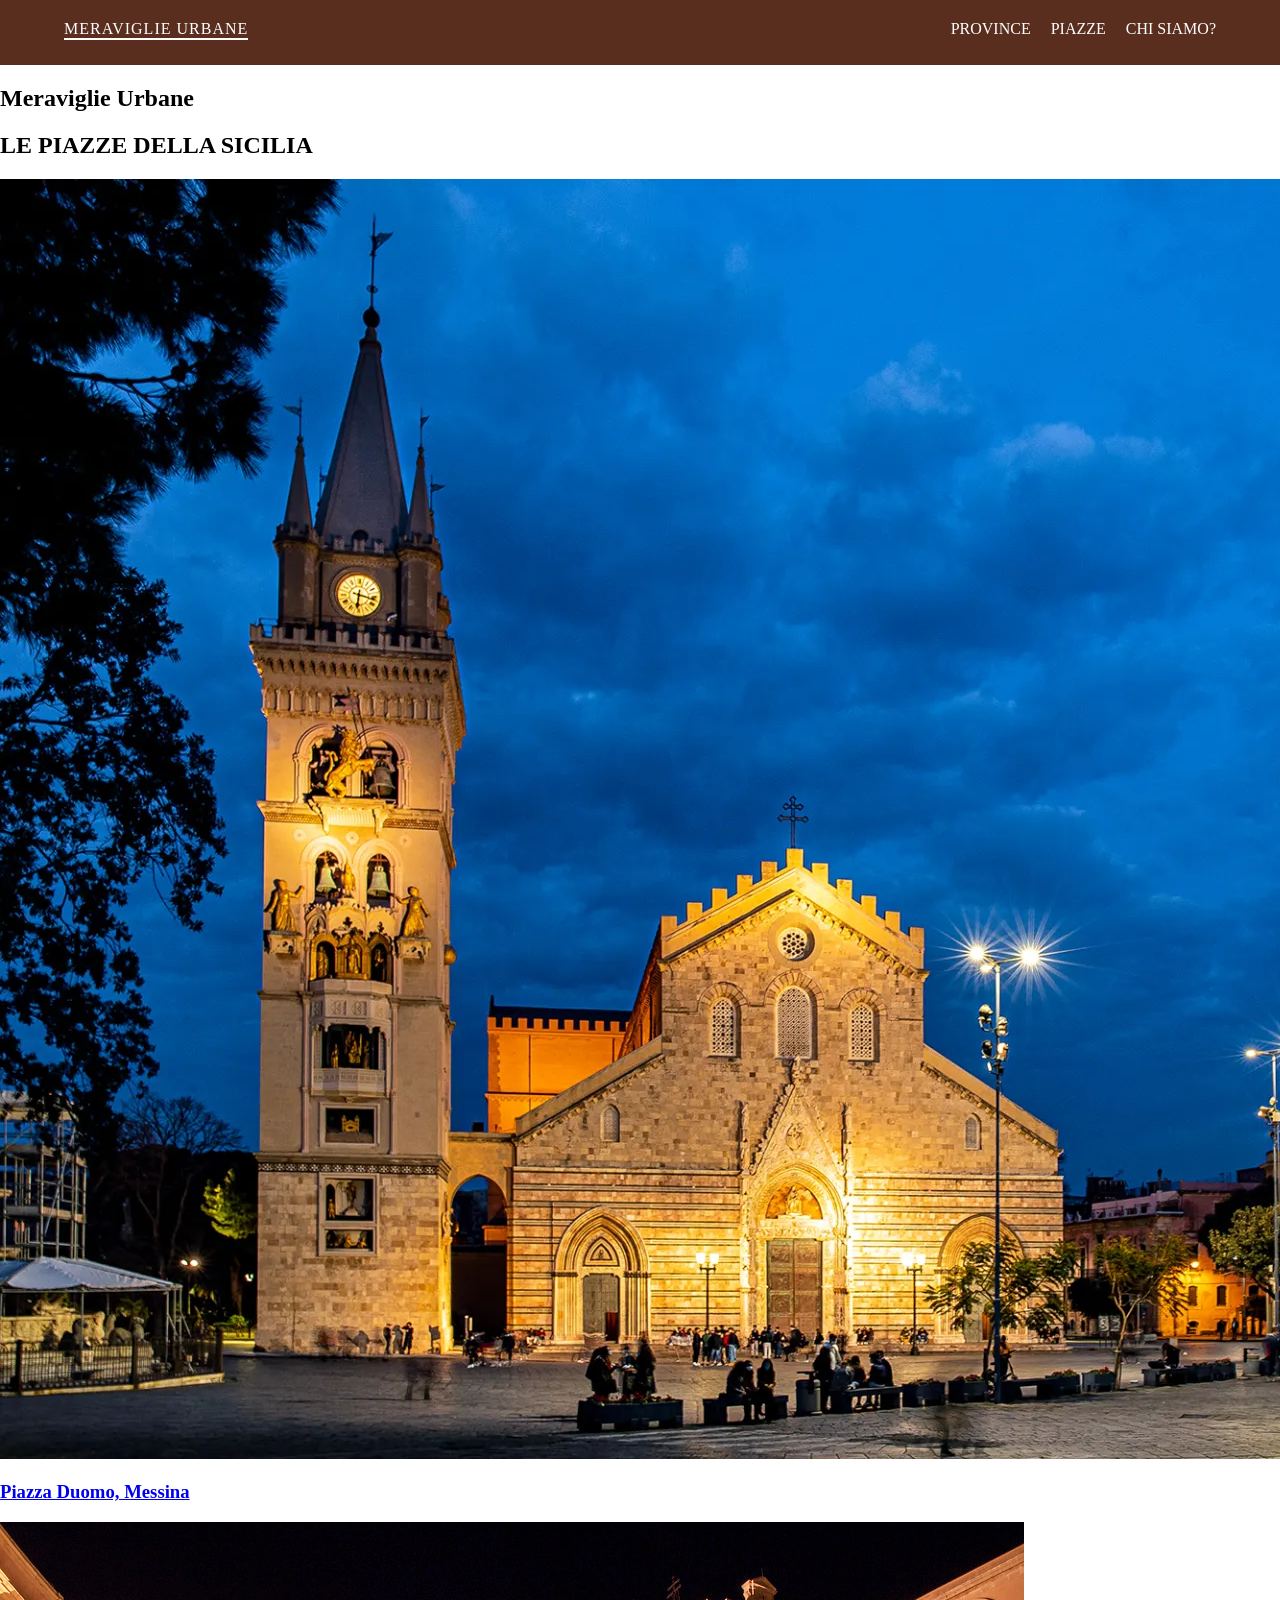
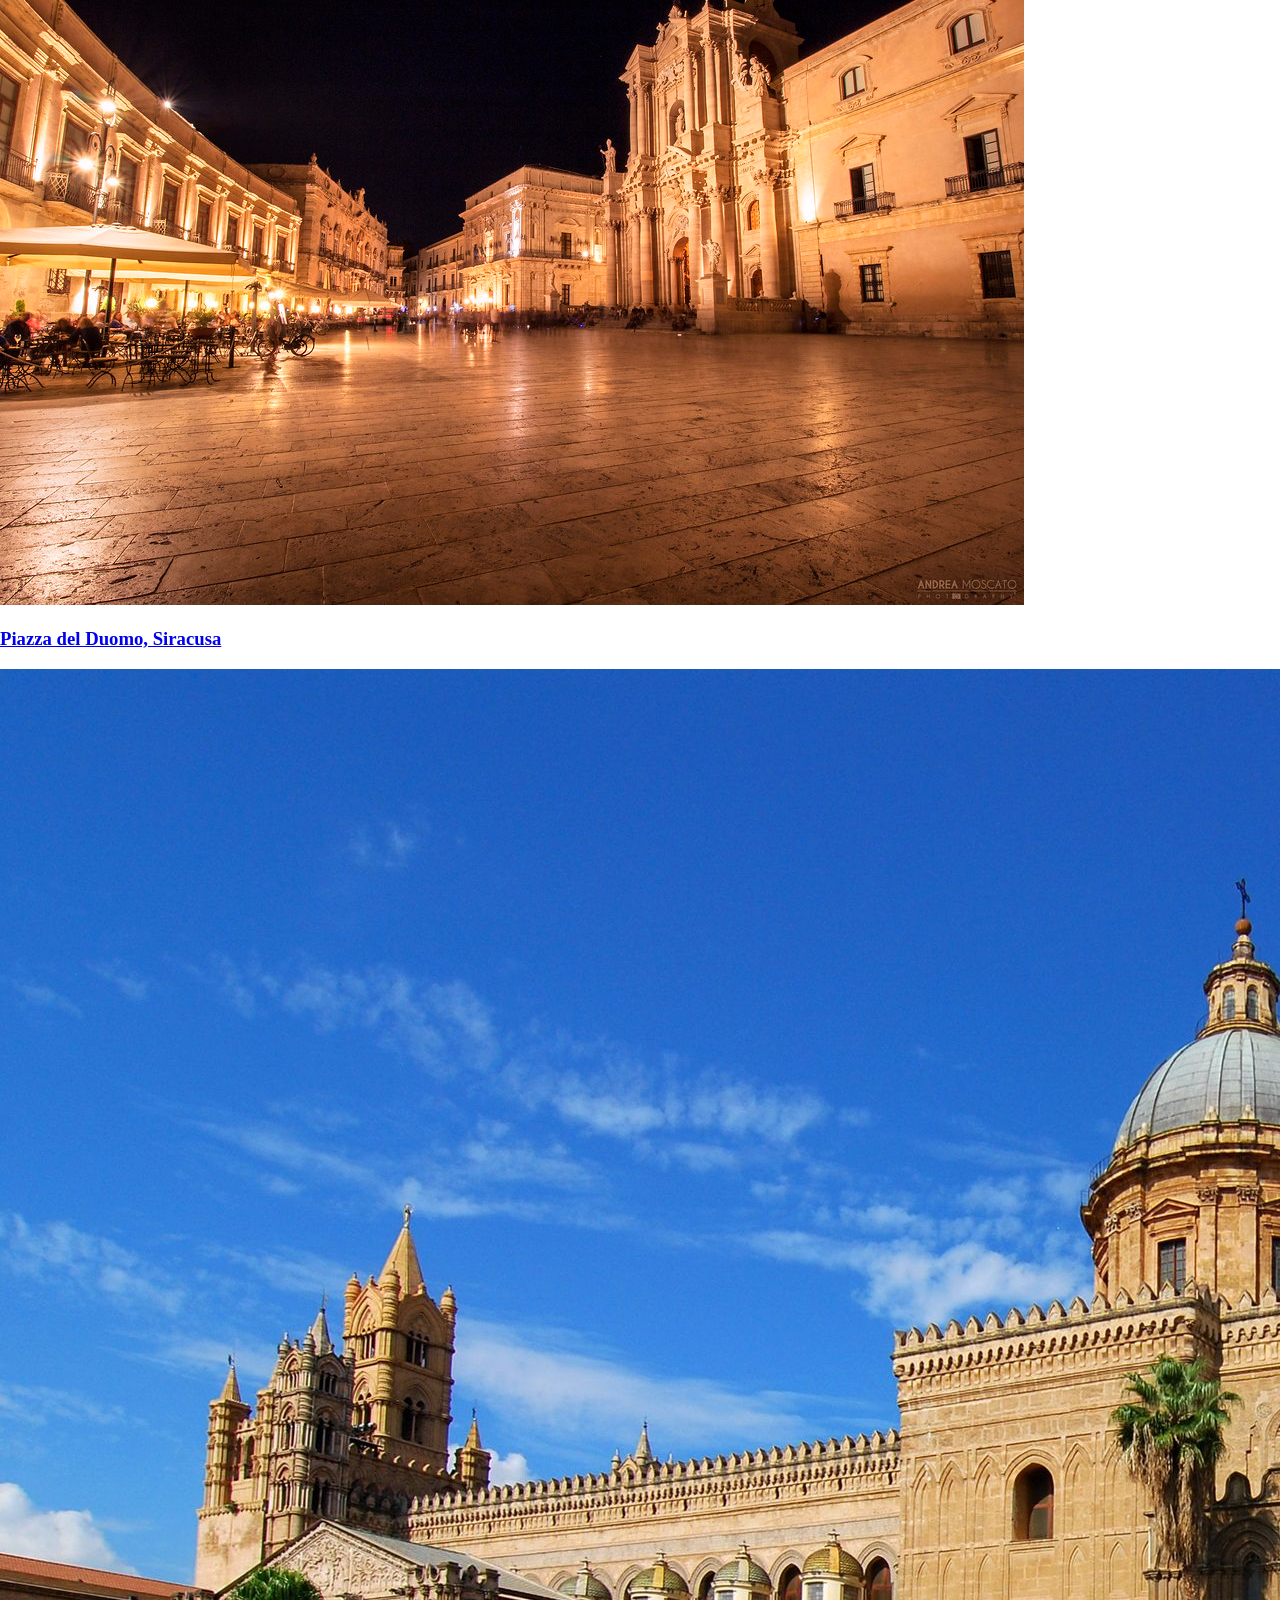
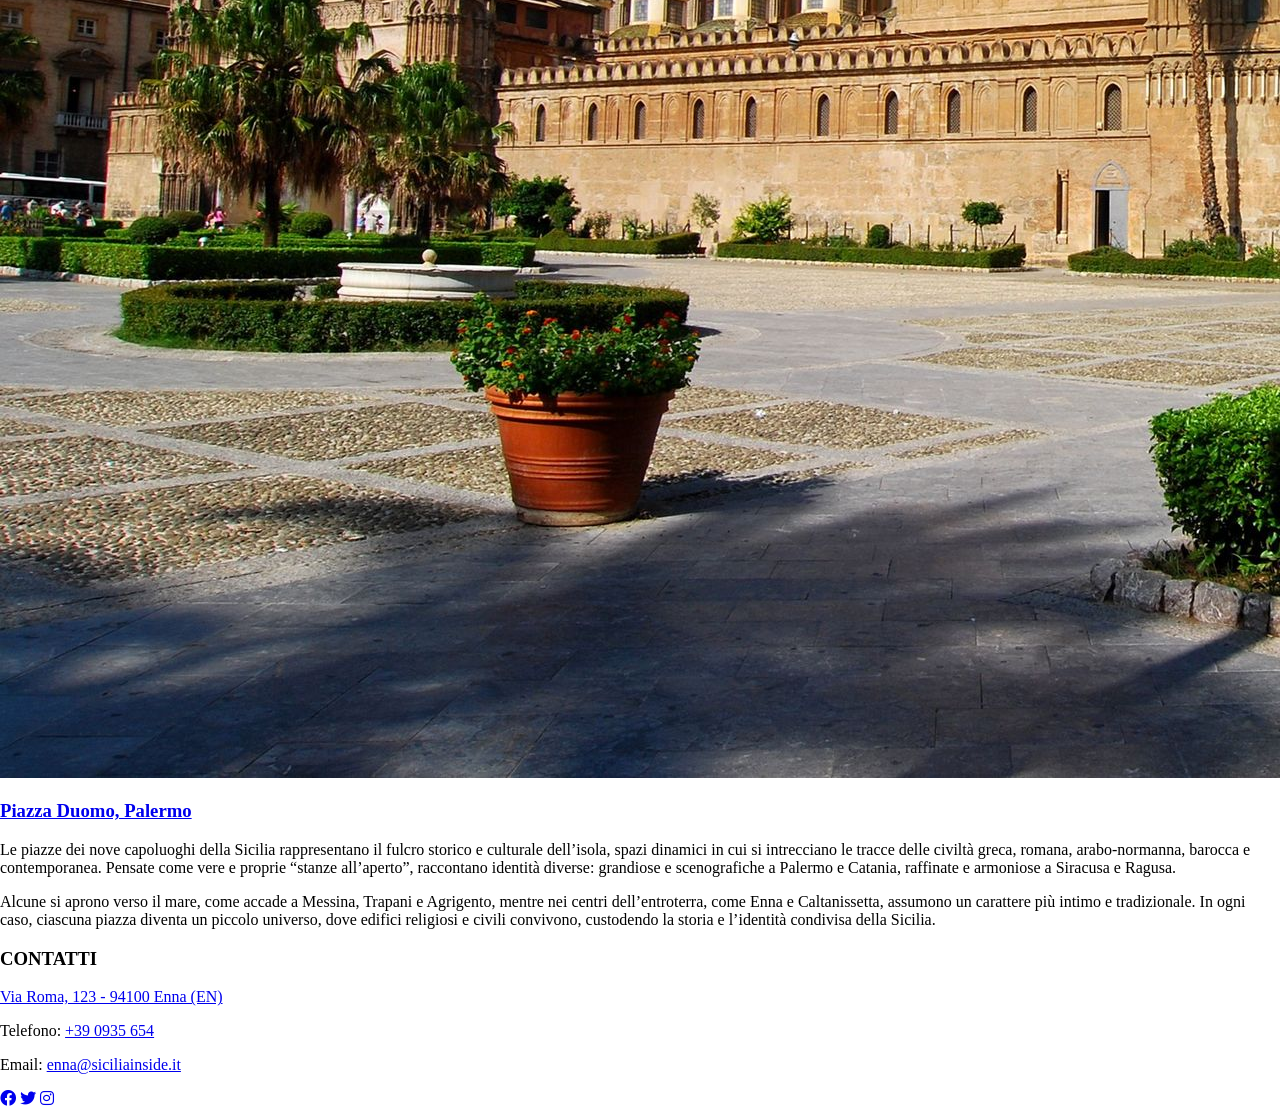
<file: index.html>
<!DOCTYPE html>
<html lang="it">
    <head>
        <meta charset="UTF-8">
        <meta name="viewport" content="width=device-width, initial-scale=1.0">
        <title>Meraviglie Urbane</title>
        <link rel="stylesheet" href="css/style.css">
        <link rel="stylesheet" href="https://nextcloud.mafeda.it/s/3HwwZEjse7Qok4P">
        <link rel="stylesheet" href="https://cdnjs.cloudflare.com/ajax/libs/font-awesome/6.0.0/css/all.min.css">
    </head>
    <Header>
        <nav>
            <ul class="nav-links" id="links-s">
                <li><a href="index.html">MERAVIGLIE URBANE</a></li>
            </ul>
            <ul class="nav-links" id="links-d">
                <li><a href="pages/province.html">PROVINCE</a></li>
                <li><a href="pages/piazze.html">PIAZZE</a></li>
                <li><a href="pages/chi siamo.html">CHI SIAMO?</a></li>
            </ul>
        </nav>

    </Header>
    <body>
        <main>
            <section class="img-main">
                <h1>Meraviglie Urbane</h1>
            </section>
            <h2 class="titolo-piazze">LE PIAZZE DELLA SICILIA</h2>
            <section class="tre-piazze">

                <div>
                    <a href="pages/messina.html">
                        <img src="images/piazza/MESSINA/hero/duomo-di-messina-1920x1280.webp" alt="Duomo di Messina">
                        <h3>Piazza Duomo, Messina</h3>
                    </a>
                </div>
                <div>
                    <a href="pages/siracusa.html">
                        <img src="images/piazza/SIRACUSA/hero/siracusa.jpg" alt="Piazza del Duomo">
                        <h3>Piazza del Duomo, Siracusa</h3>
                    </a>
                </div>
                <div>
                    <a href="pages/palermo.html">
                        <img src="images/piazza/PALERMO/hero/La-Cattedrale-di-Palermo.jpg" alt="Piazza Duomo di Palermo">
                        <h3>Piazza Duomo, Palermo</h3>
                    </a>
            </section>
            <section class="sezione-testo">
                <div class="box-testo">
                    <p>
                        Le piazze dei nove capoluoghi della Sicilia rappresentano il fulcro storico e culturale 
                        dell’isola, spazi dinamici in cui si intrecciano le tracce delle civiltà greca, romana, 
                        arabo-normanna, barocca e contemporanea. Pensate come vere e proprie “stanze all’aperto”, 
                        raccontano identità diverse: grandiose e scenografiche a Palermo e Catania, 
                        raffinate e armoniose a Siracusa e Ragusa.
                    </p>
                    <p>
                        Alcune si aprono verso il mare, come accade a Messina, Trapani e Agrigento, mentre nei
                        centri dell’entroterra, come Enna e Caltanissetta, assumono un carattere più intimo e
                        tradizionale. In ogni caso, ciascuna piazza diventa un piccolo universo, dove edifici religiosi
                        e civili convivono, custodendo la storia e l’identità condivisa della Sicilia.
                    </p>
                </div>
            </section>
            
        </main>
        <script>
            document.querySelectorAll('.nav-links a').forEach(link => {
            if (link.href === window.location.href) {
            link.classList.add('active');}});
        </script>
    </body>
    <footer>
       <div class="footer-container">
        <div class="footer-contatti">
            <h3>CONTATTI</h3>
            <p>
                <a href="https://www.google.it/maps/..." target="_blank">
                    Via Roma, 123 - 94100 Enna (EN)
                </a>
            </p>
            <p>
                Telefono: <a href="tel:+390935654"> +39 0935 654</a>
            </p>
            <p>
                Email: <a href="mailto:enna@siciliainside.it">enna@siciliainside.it</a>
            </p>
        </div>

        <div class="footer-social">
            <a href="#"><i class="fa-brands fa-facebook"></i></a>
            <a href="#"><i class="fa-brands fa-twitter"></i></a>
            <a href="#"><i class="fa-brands fa-instagram"></i></a>
        </div>
       </div>
    </footer>
</html>
</file>
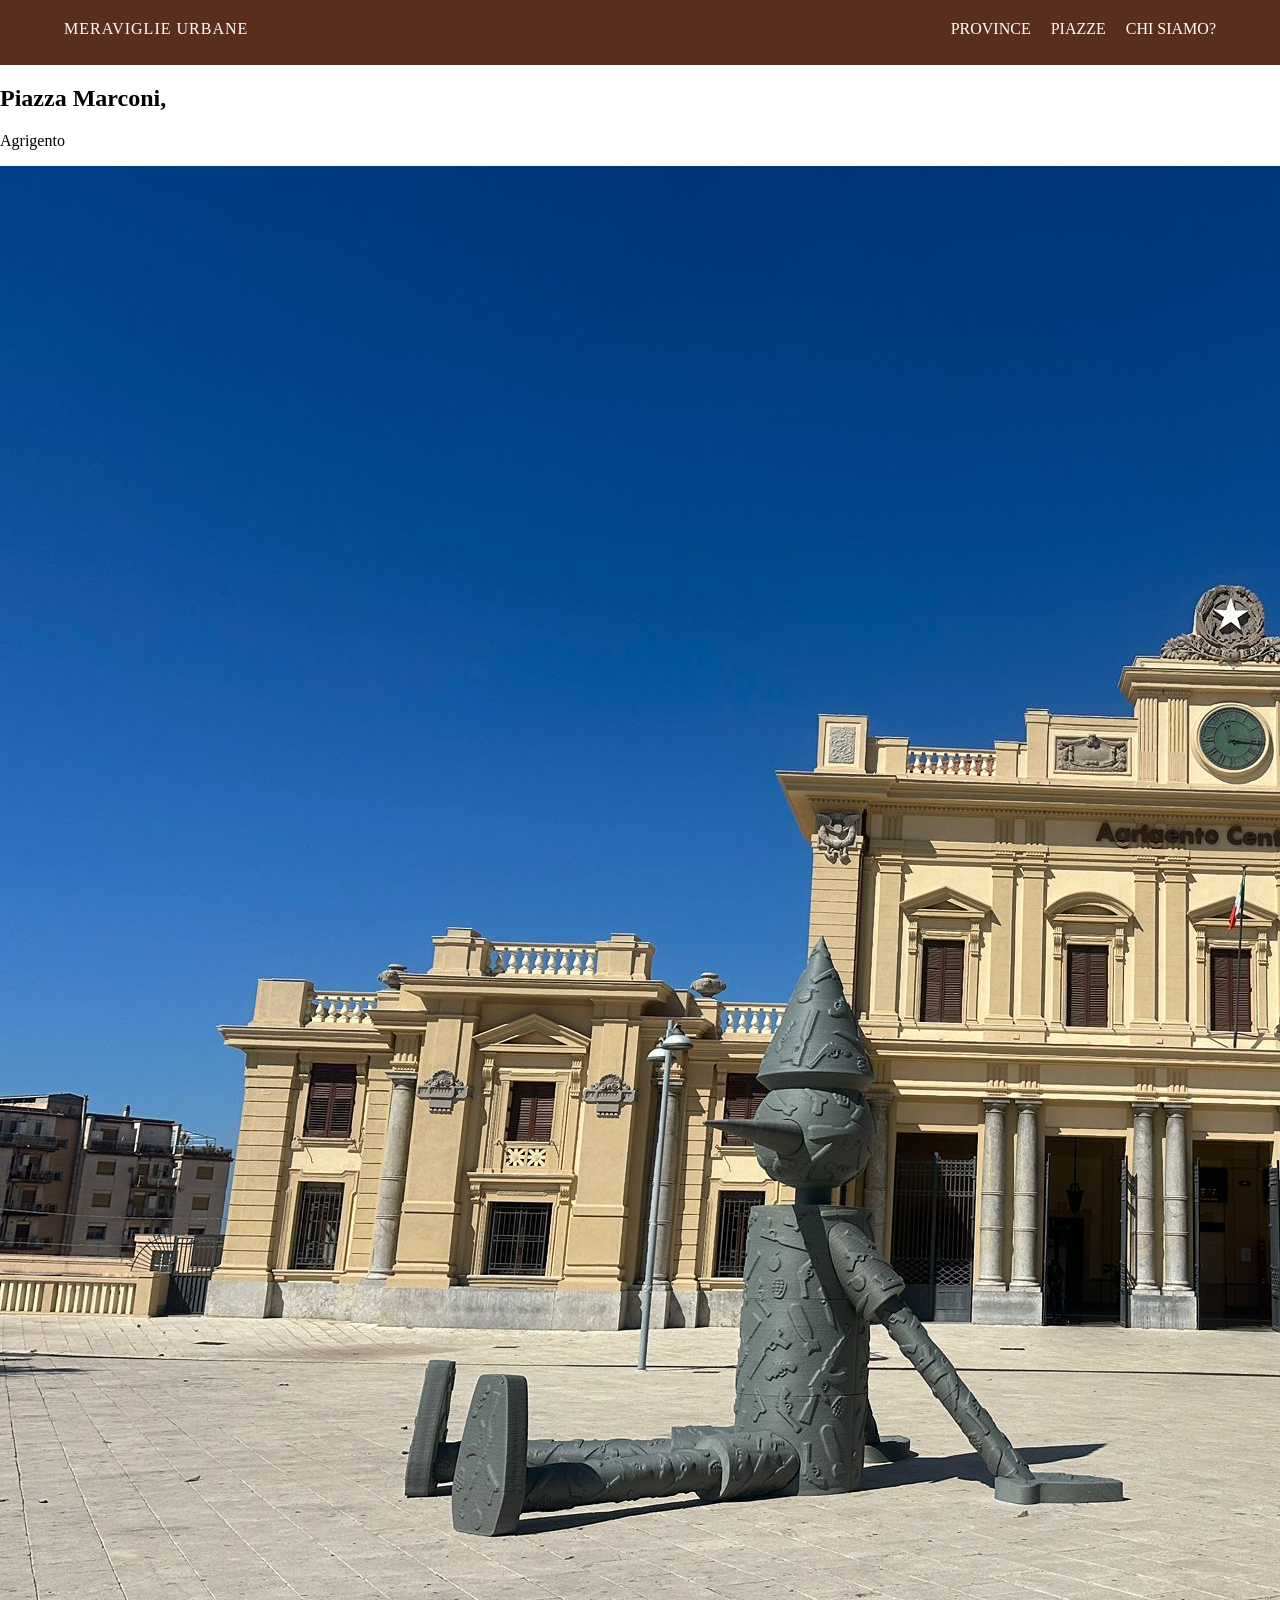
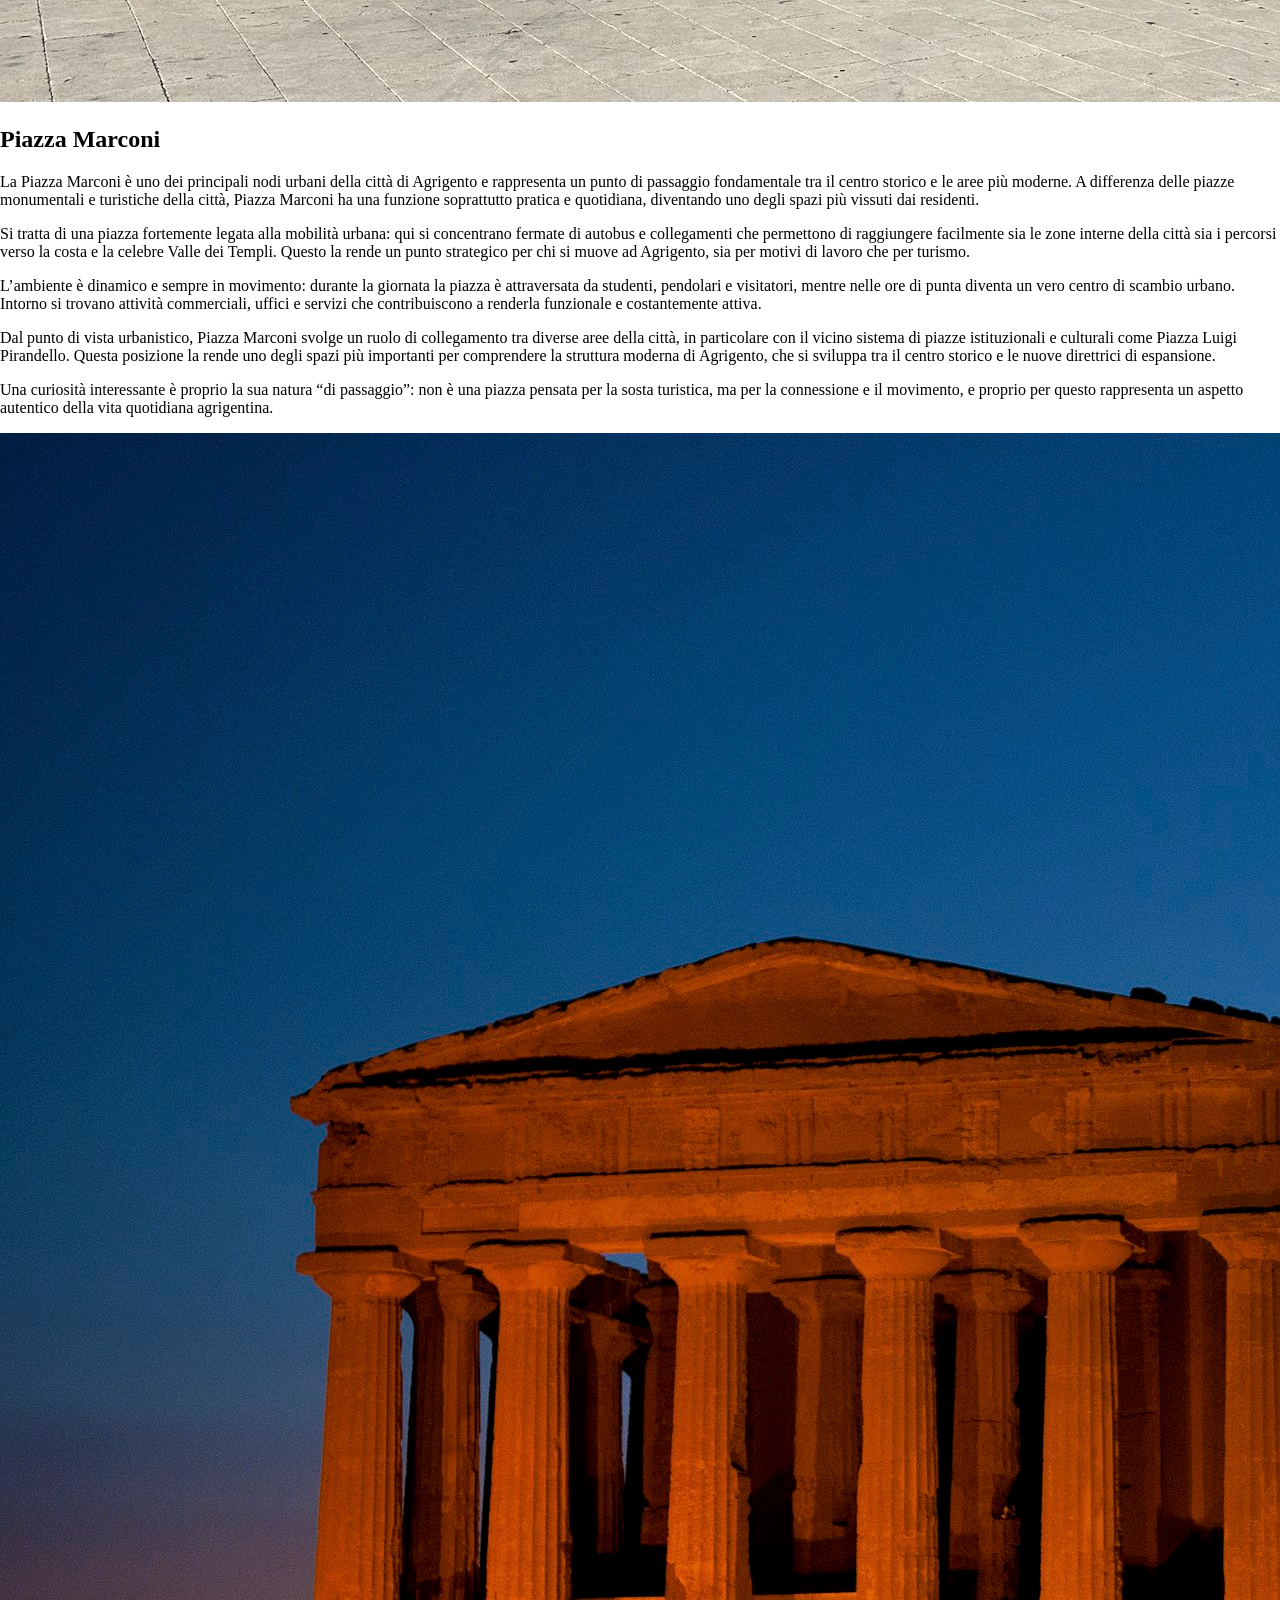
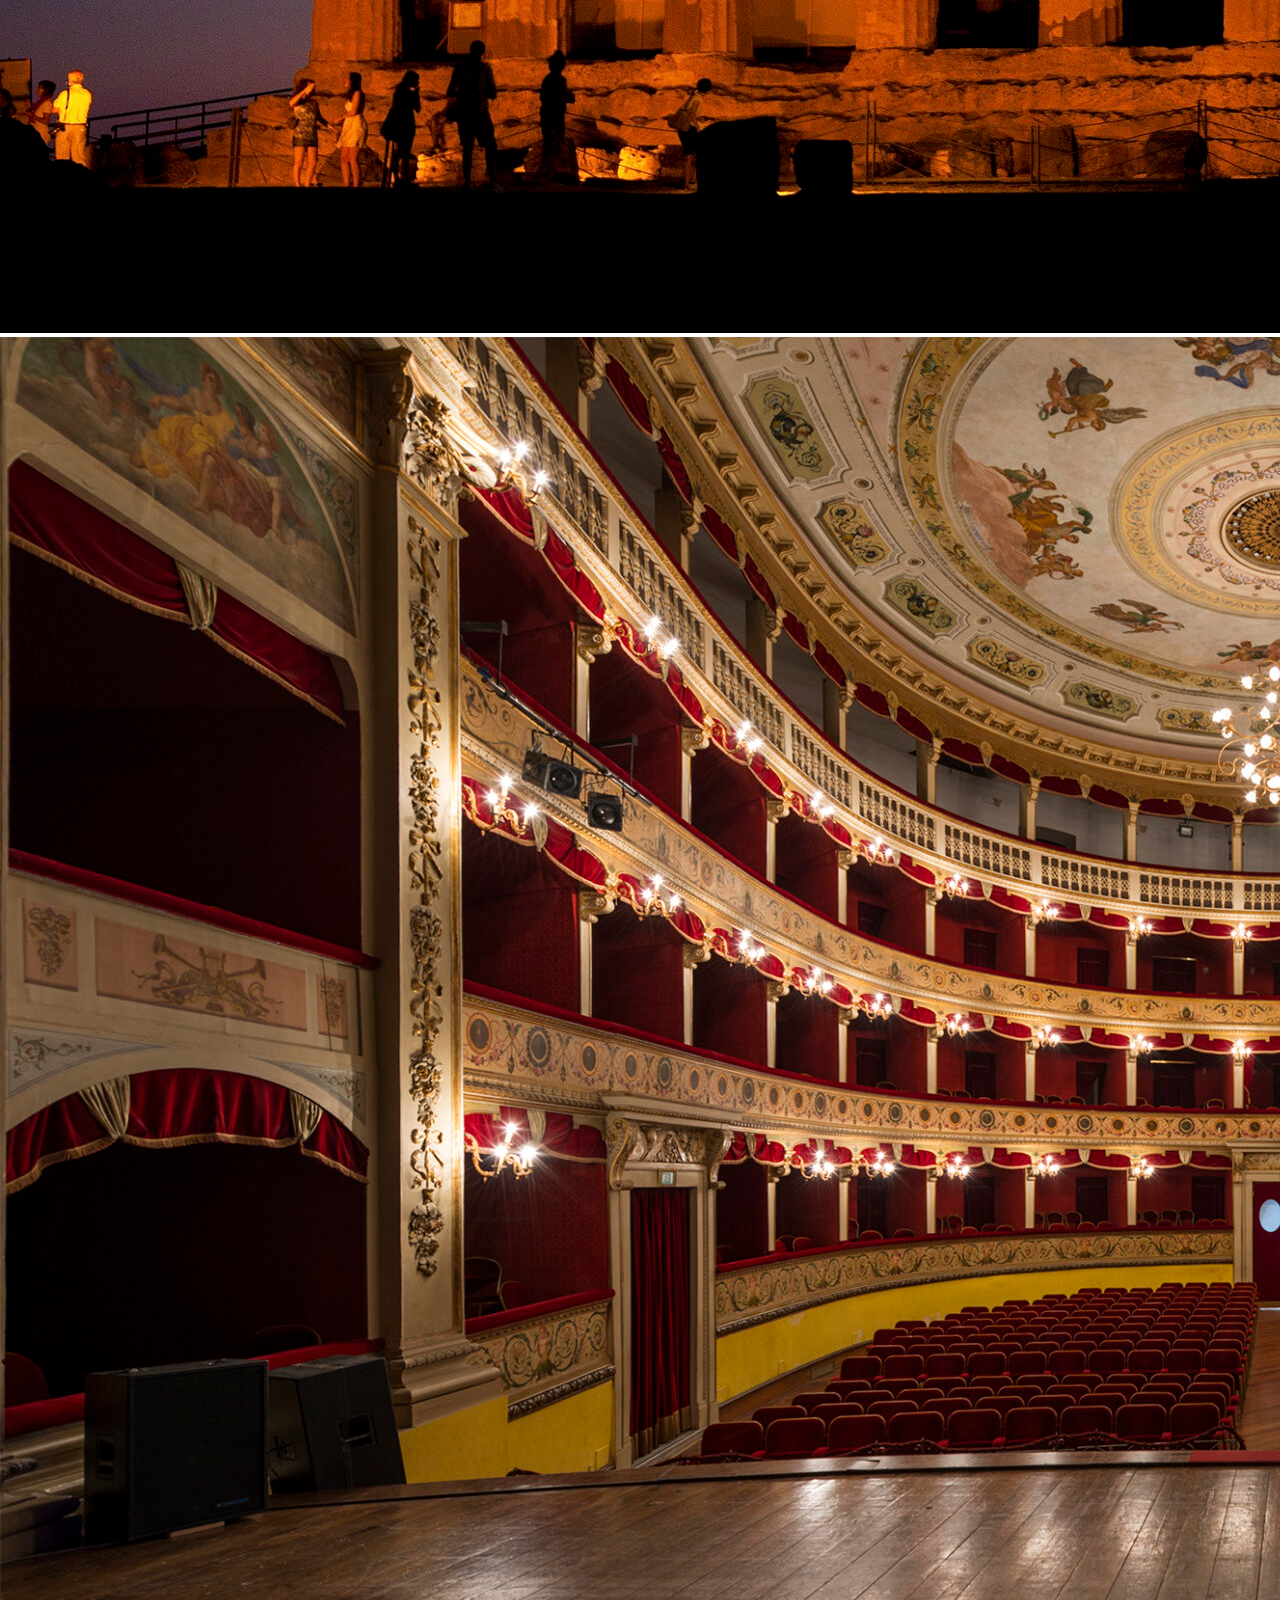
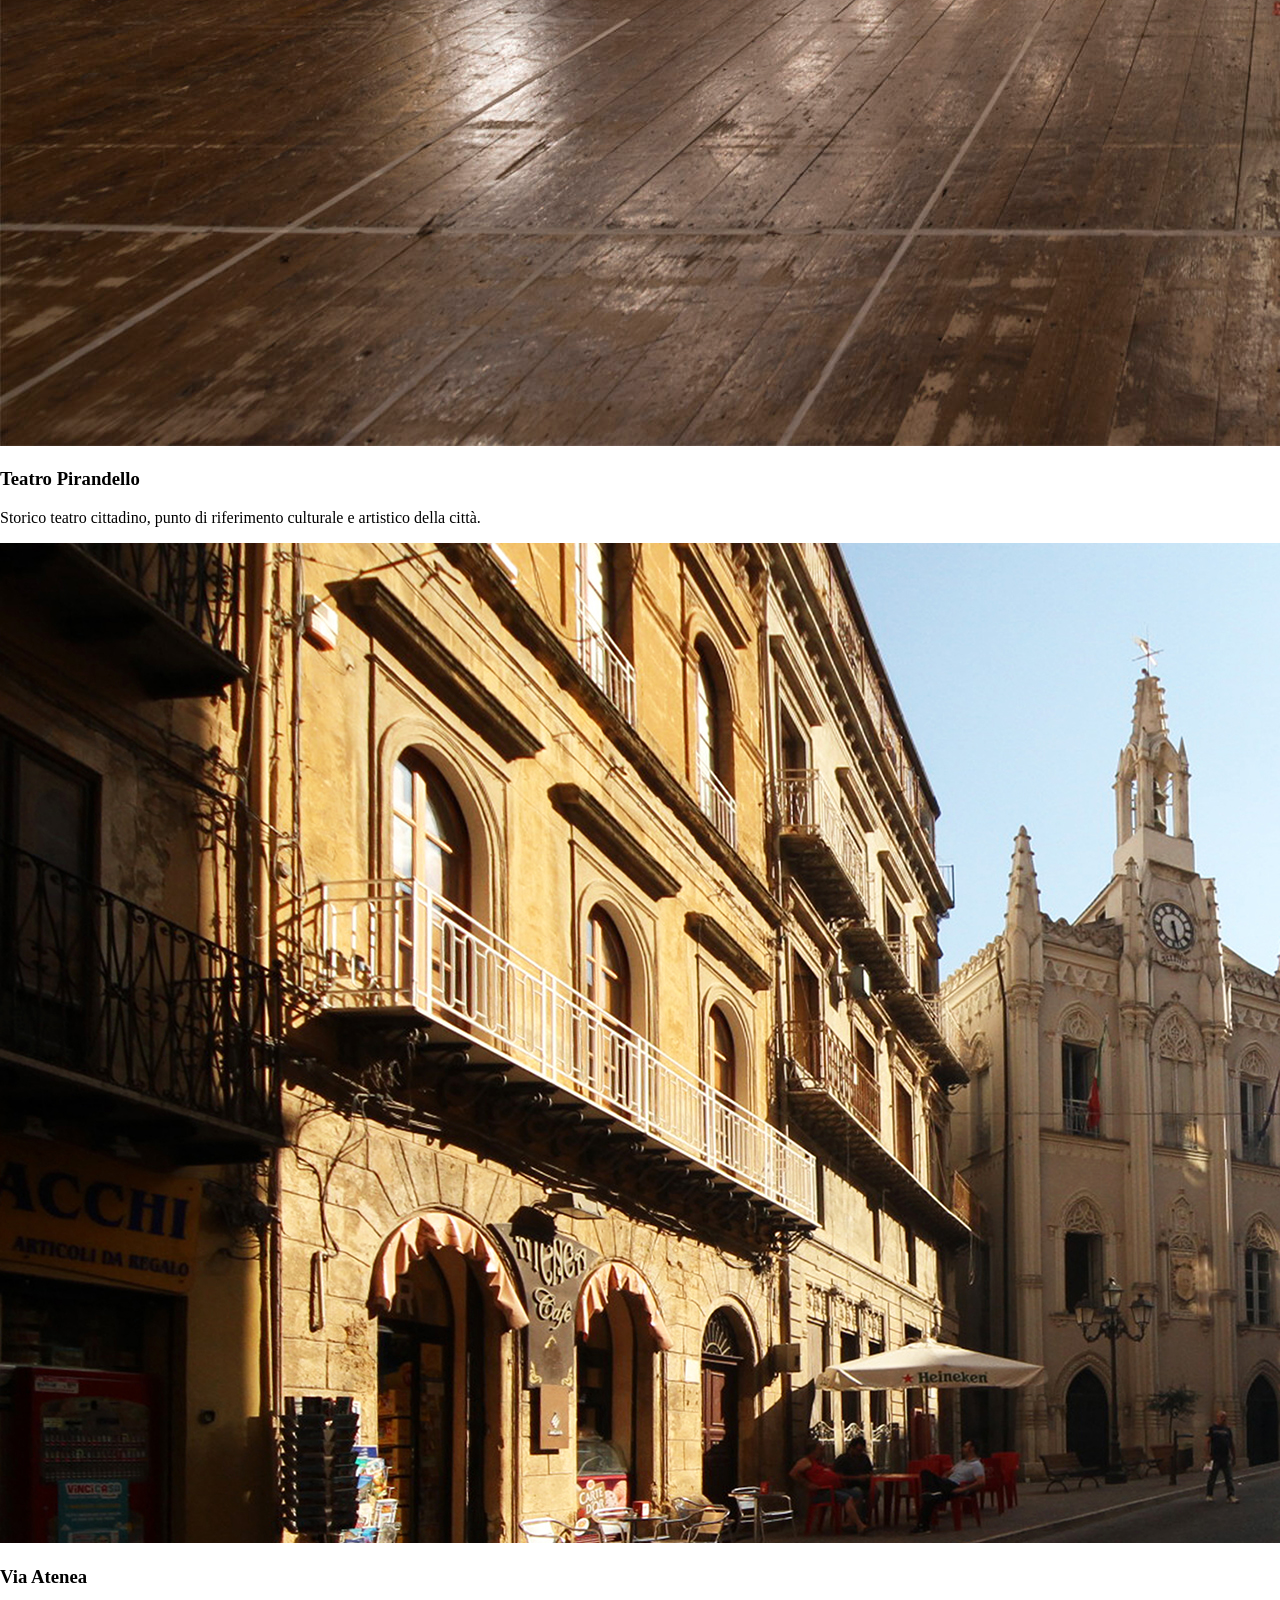
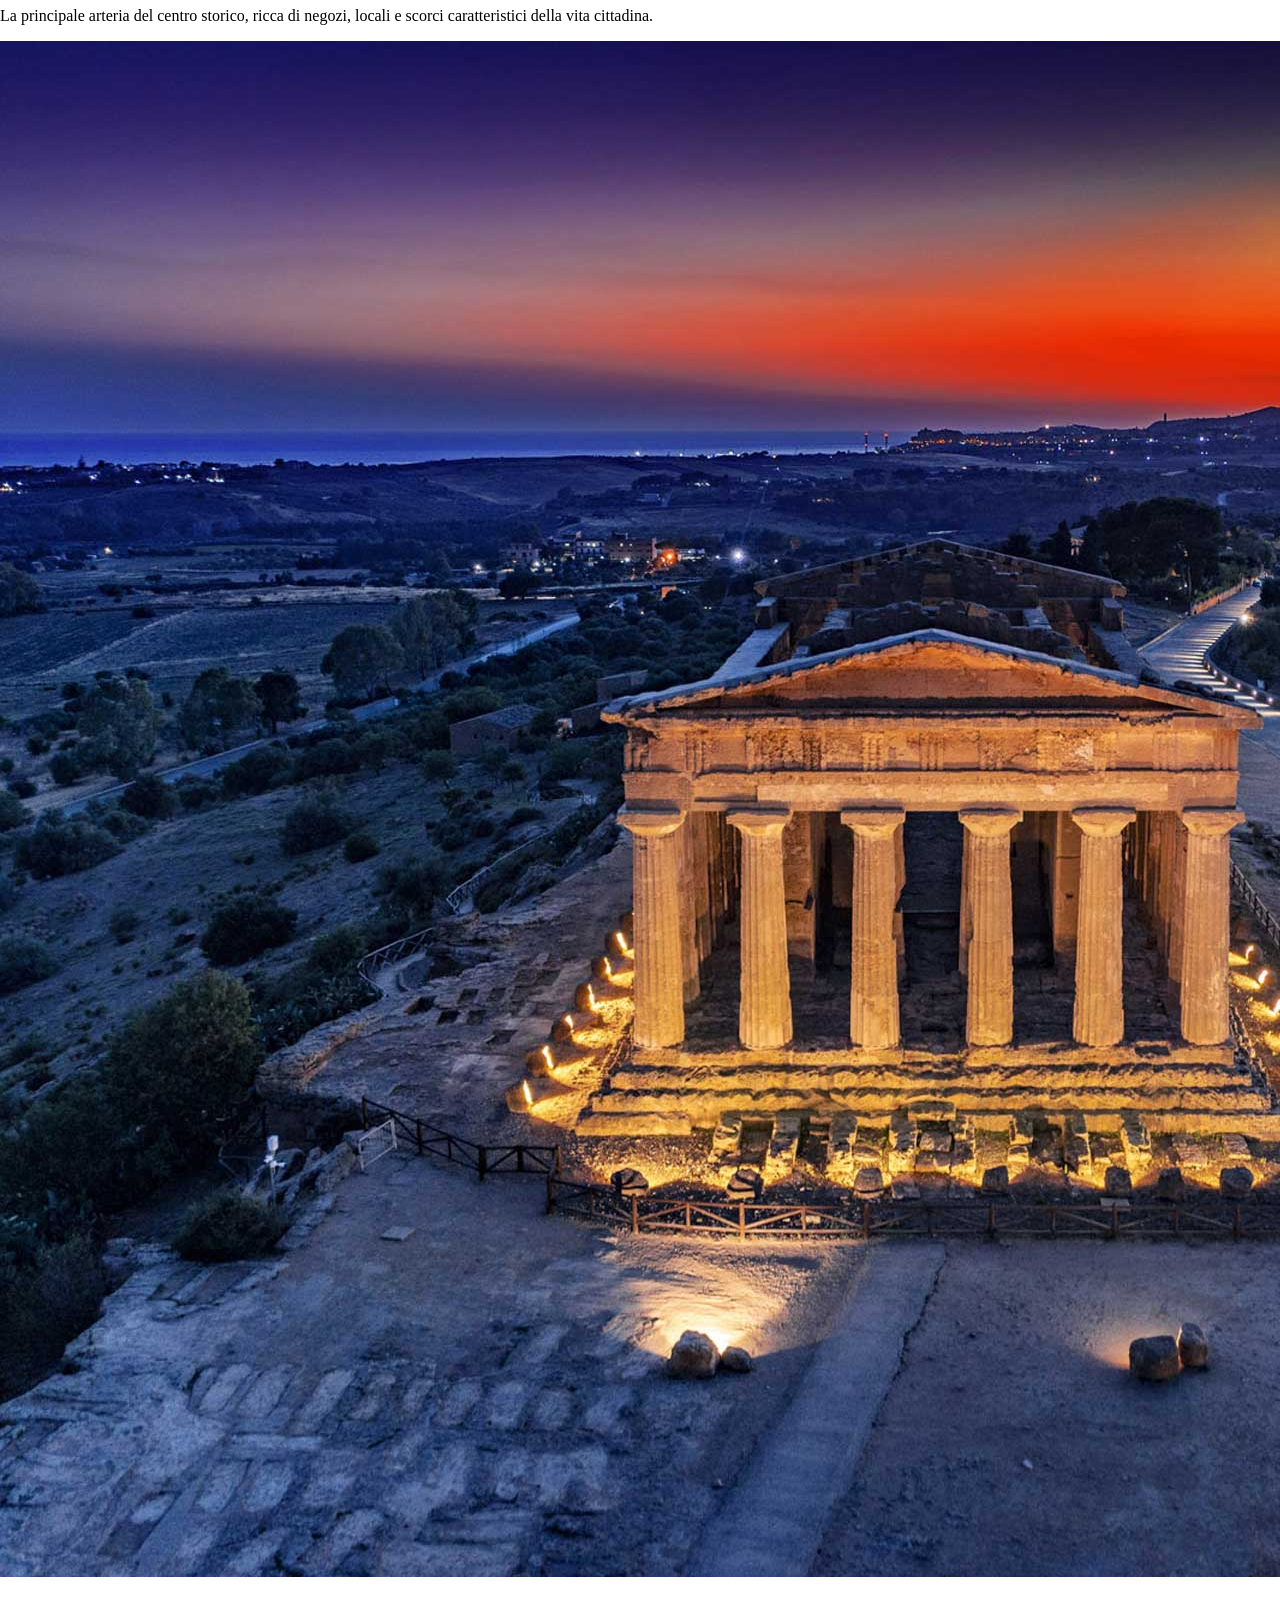
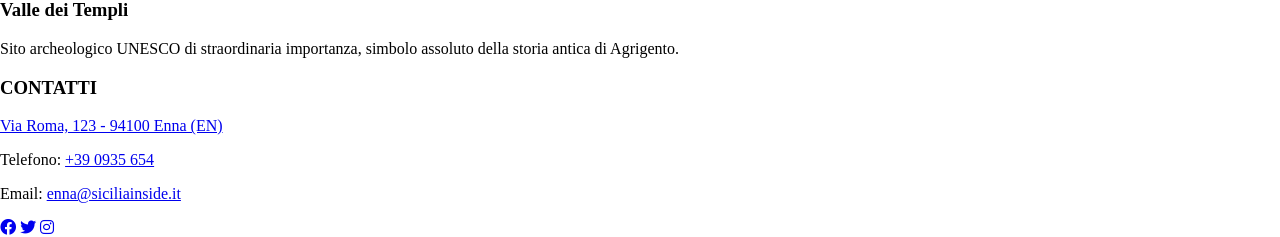
<file: pages/agrigento.html>
<!DOCTYPE html>
<html lang="it">
    <head>
        <meta charset="UTF-8">
        <meta name="viewport" content="width=device-width, initial-scale=1.0">
        <title>Agrigento</title>
        <link rel="stylesheet" href="../css/style.css">
        <link rel="stylesheet" href="https://cdnjs.cloudflare.com/ajax/libs/font-awesome/6.0.0/css/all.min.css">
    </head>
    <Header>
        <nav>
            <ul class="nav-links" id="links-s">
                <li><a href="../index.html">MERAVIGLIE URBANE</a></li>
            </ul>
            <ul class="nav-links" id="links-d">
                <li><a href="province.html">PROVINCE</a></li>
                <li><a href="piazze.html">PIAZZE</a></li>
                <li><a href="chi siamo.html">CHI SIAMO?</a></li>
            </ul>
        </nav>
    </Header>
    <body>
        <main>
            <section class="img-piazza-agrigento">
            <h1>Piazza Marconi,</h1>
            <p>Agrigento</p>
        </section>
        <section class="container-respiro">
            <div class="riga-flex">
                <div class="blocco-img-quadrata">
                    <img src="../images/piazza/AGRIGENTO/hero/stazione-agrigento.jpg" alt="Stazione Agrigento">
                </div>
                <div class="blocco-testo-lato">
                    <h2>Piazza Marconi</h2>
                    <p>La Piazza Marconi è uno dei principali nodi urbani della città di Agrigento e rappresenta un 
                        punto di passaggio fondamentale tra il centro storico e le aree più moderne. A differenza 
                        delle piazze monumentali e turistiche della città, Piazza Marconi ha una funzione soprattutto 
                        pratica e quotidiana, diventando uno degli spazi più vissuti dai residenti.
                    </p>
                    <p>Si tratta di una piazza fortemente legata alla mobilità urbana: qui si concentrano fermate di 
                        autobus e collegamenti che permettono di raggiungere facilmente sia le zone interne della 
                        città sia i percorsi verso la costa e la celebre Valle dei Templi. Questo la rende un punto 
                        strategico per chi si muove ad Agrigento, sia per motivi di lavoro che per turismo.
                    </p>
                    <p>L’ambiente è dinamico e sempre in movimento: durante la giornata la piazza è attraversata 
                        da studenti, pendolari e visitatori, mentre nelle ore di punta diventa un vero centro di 
                        scambio urbano. Intorno si trovano attività commerciali, uffici e servizi che contribuiscono a 
                        renderla funzionale e costantemente attiva.
                    </p>
                    <p>Dal punto di vista urbanistico, Piazza Marconi svolge un ruolo di collegamento tra diverse 
                        aree della città, in particolare con il vicino sistema di piazze istituzionali e culturali come 
                        Piazza Luigi Pirandello. Questa posizione la rende uno degli spazi più importanti per 
                        comprendere la struttura moderna di Agrigento, che si sviluppa tra il centro storico e le 
                        nuove direttrici di espansione.
                    </p>
                    <p>Una curiosità interessante è proprio la sua natura “di passaggio”: non è una piazza pensata 
                        per la sosta turistica, ma per la connessione e il movimento, e proprio per questo 
                        rappresenta un aspetto autentico della vita quotidiana agrigentina.
                    </p>
                </div>
            </div>
        </section>

        <section class="container-respiro">
            <div class="img-full-width">
                <img src="../images/piazza/foto di mezzo/AGRIGENTO.jpg" alt="Teatro Pirandello">
            </div>
        </section>
        <section class="container-respiro">
            <div class="griglia-tre-colonne">
                <div class="card-minima">
                    <img src="../images/piazza/AGRIGENTO/teatro/teatro-pirandello-scaled.jpg" alt="Teatro Pirandello">
                    <h3>Teatro Pirandello</h3>
                    <p>Storico teatro cittadino, punto di riferimento culturale e artistico della città.</p>
                </div>
                <div class="card-minima">
                    <img src="../images/piazza/AGRIGENTO/via atenea/via-atenea.jpg" alt="Teatro">
                    <h3>Via Atenea</h3>
                    <p>La principale arteria del centro storico, ricca di negozi, locali e scorci caratteristici 
                       della vita cittadina.
                    </p>
                </div>
                <div class="card-minima">
                    <img src="../images/piazza/AGRIGENTO/valle/valle-dei-tempi.jpg" alt="Palazzo">
                    <h3>Valle dei Templi</h3>
                    <p>Sito archeologico UNESCO di straordinaria importanza, simbolo assoluto della storia 
                       antica di Agrigento.
                    </p>
                </div>
            </div>
        </section>
        </main>
        <script>
            document.querySelectorAll('.nav-links a').forEach(link => {
            if (link.href === window.location.href) {
            link.classList.add('active');}});
        </script>
    </body>
    <footer>
       <div class="footer-container">
        <div class="footer-contatti">
            <h3>CONTATTI</h3>
            <p>
                <a href="https://www.google.it/maps/..." target="_blank">
                    Via Roma, 123 - 94100 Enna (EN)
                </a>
            </p>
            <p>
                Telefono: <a href="tel:+390935654"> +39 0935 654</a>
            </p>
            <p>
                Email: <a href="mailto:enna@siciliainside.it">enna@siciliainside.it</a>
            </p>
        </div>

        <div class="footer-social">
            <a href="#"><i class="fa-brands fa-facebook"></i></a>
            <a href="#"><i class="fa-brands fa-twitter"></i></a>
            <a href="#"><i class="fa-brands fa-instagram"></i></a>
        </div>
       </div>
    </footer>
</html>
</file>
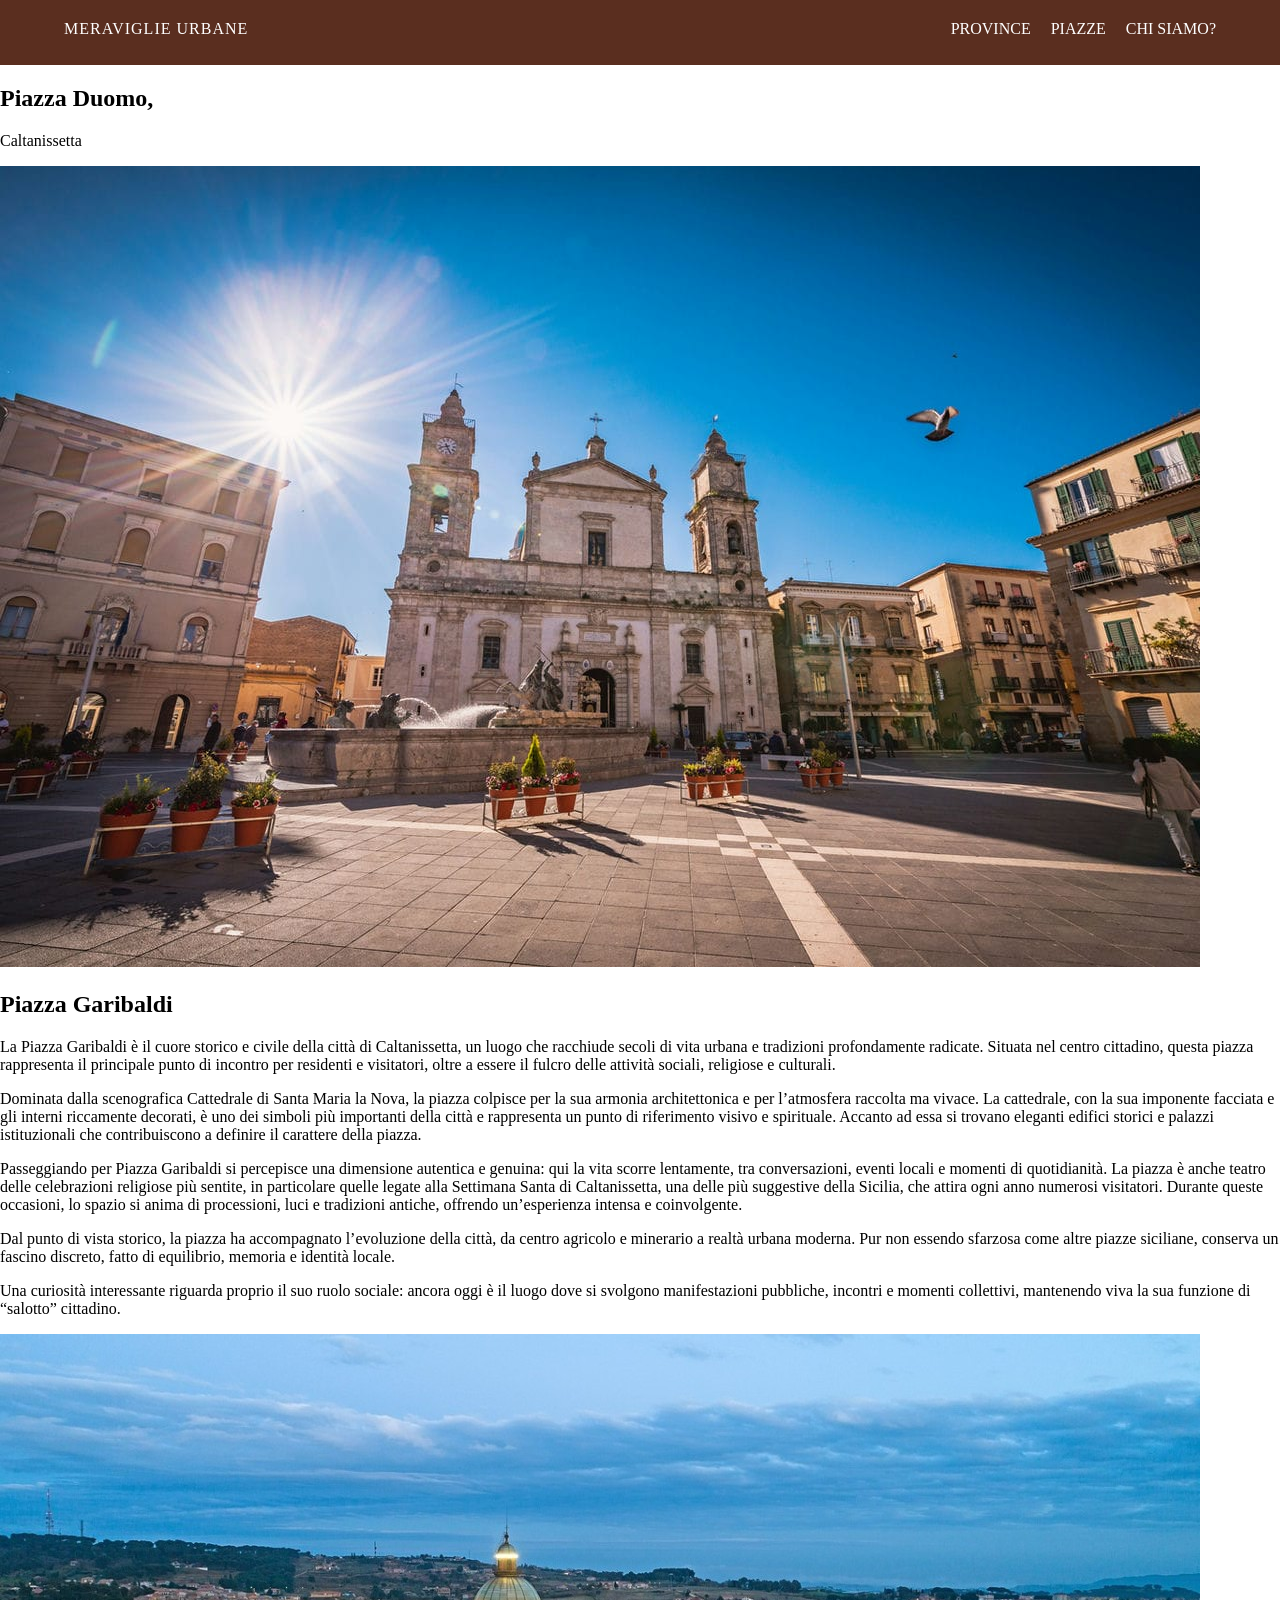
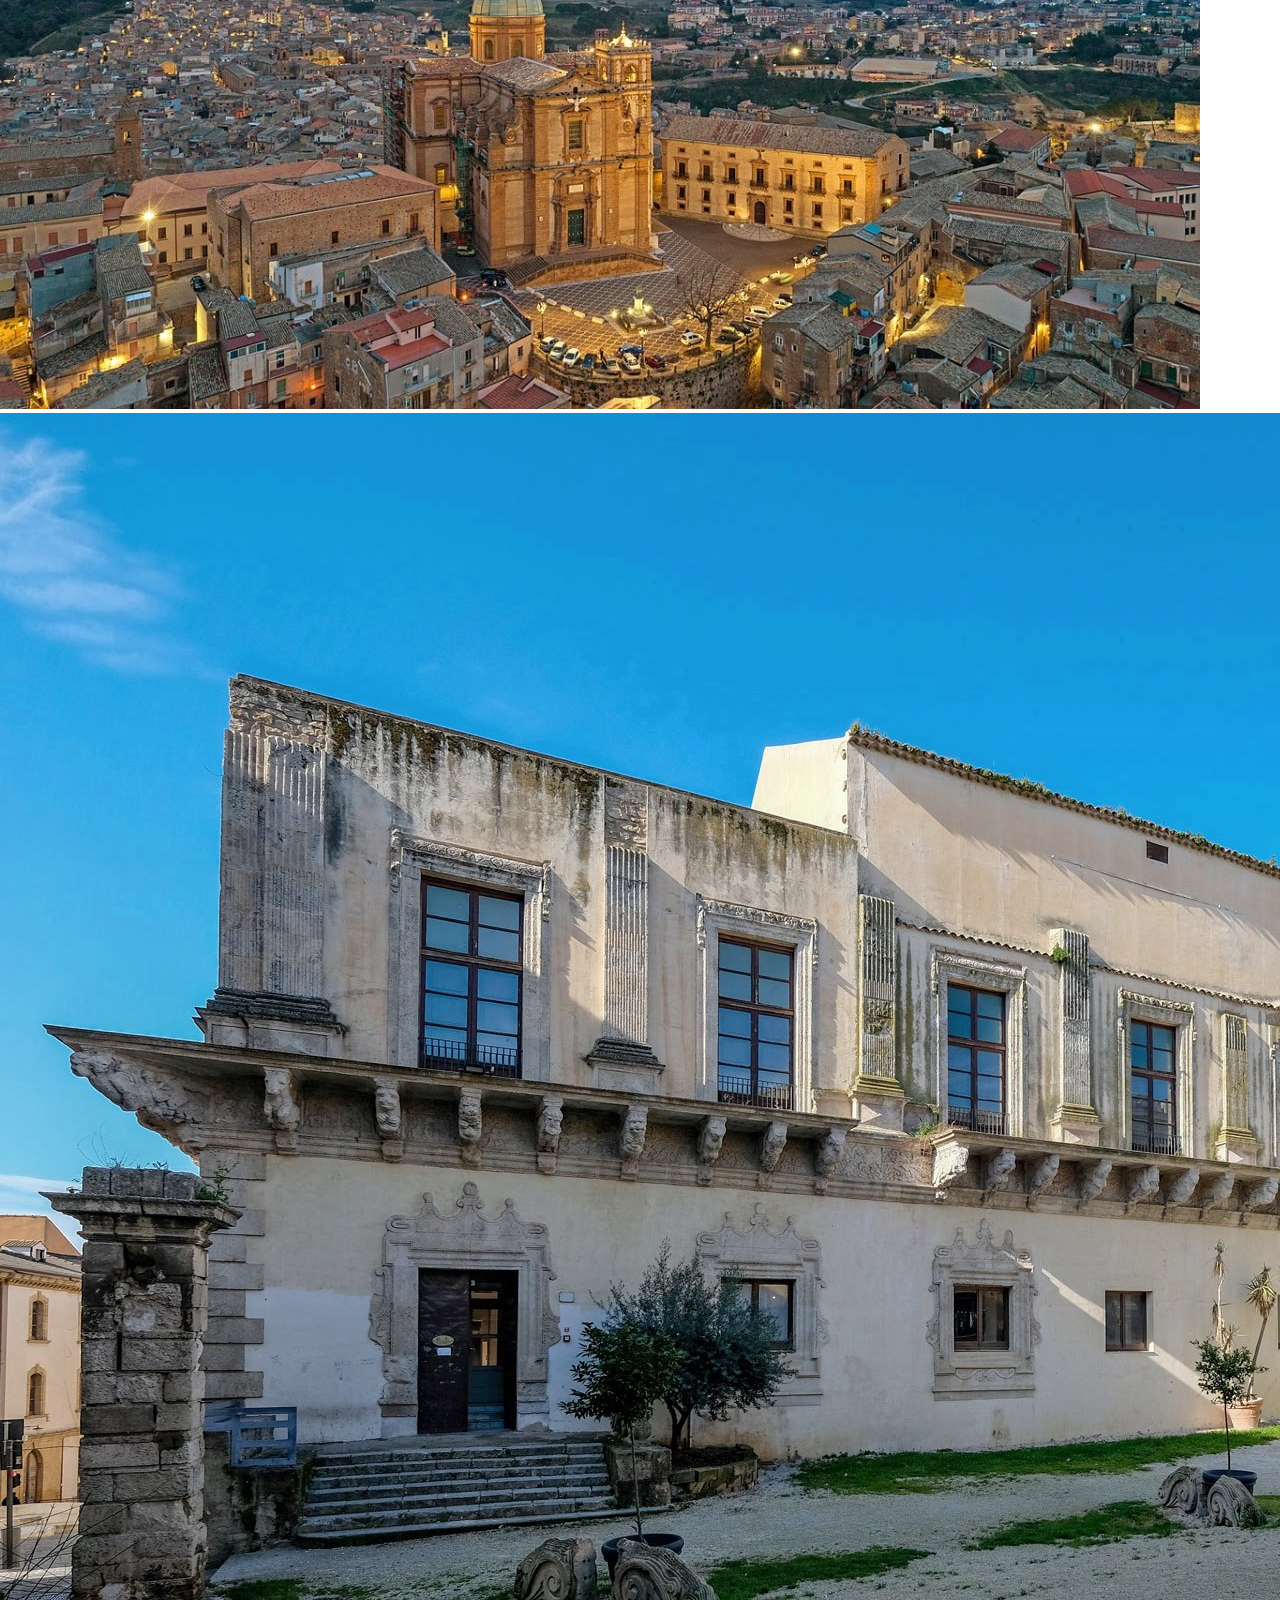
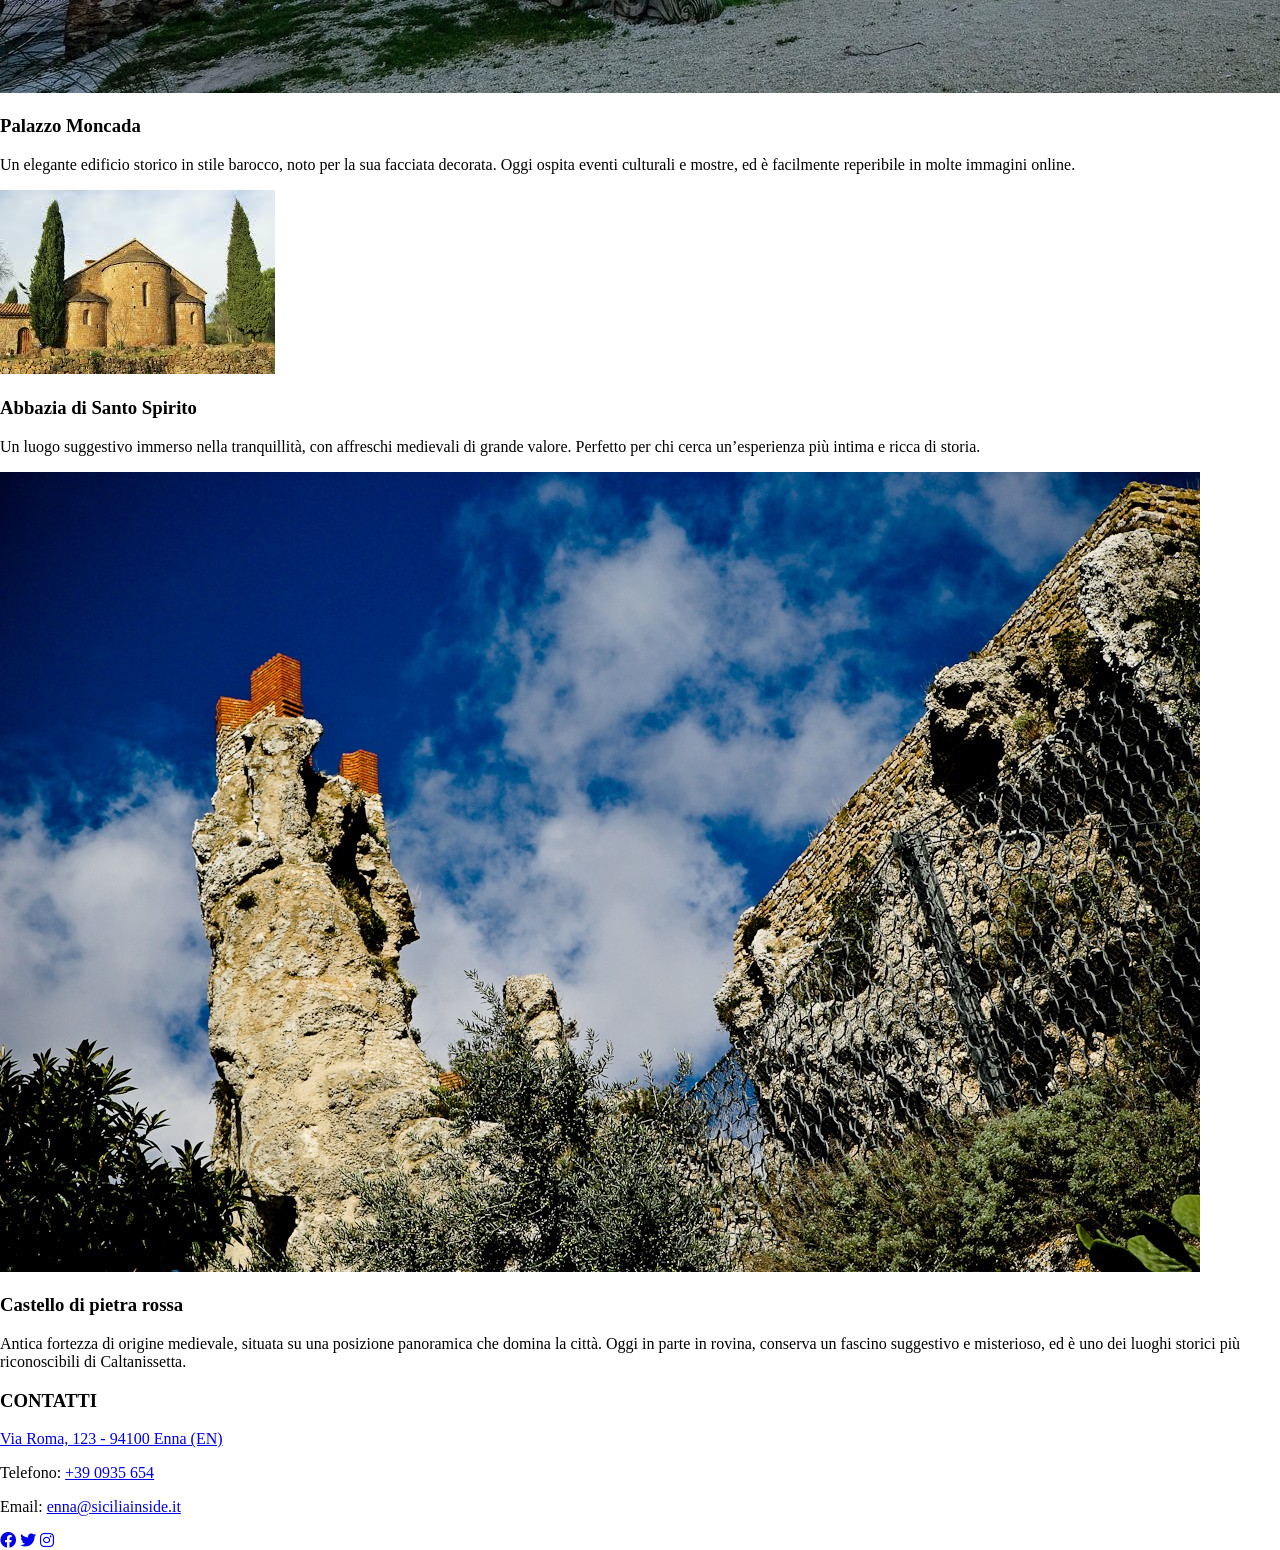
<file: pages/caltanissetta.html>
<!DOCTYPE html>
<html lang="it">
    <head>
        <meta charset="UTF-8">
        <meta name="viewport" content="width=device-width, initial-scale=1.0">
        <title>Caltanissetta</title>
        <link rel="stylesheet" href="../css/style.css">
        <link rel="stylesheet" href="https://cdnjs.cloudflare.com/ajax/libs/font-awesome/6.0.0/css/all.min.css">
    </head>
    <Header>
        <nav>
            <ul class="nav-links" id="links-s">
                <li><a href="../index.html">MERAVIGLIE URBANE</a></li>
            </ul>
            <ul class="nav-links" id="links-d">
                <li><a href="province.html">PROVINCE</a></li>
                <li><a href="piazze.html">PIAZZE</a></li>
                <li><a href="chi siamo.html">CHI SIAMO?</a></li>
            </ul>
        </nav>
    </Header>
    <body>
        <main>
            <section class="img-piazza-caltanissetta">
            <h1>Piazza Duomo,</h1>
            <p>Caltanissetta</p>
        </section>
        <section class="container-respiro">
            <div class="riga-flex">
                <div class="blocco-img-quadrata">
                    <img src="../images/piazza/CALTANISSETTA/hero/caltanissetta.jpg" alt="Piazza Pirandello">
                </div>
                <div class="blocco-testo-lato">
                    <h2>Piazza Garibaldi</h2>
                    <p>La Piazza Garibaldi è il cuore storico e civile della città di Caltanissetta, un luogo che 
                        racchiude secoli di vita urbana e tradizioni profondamente radicate. Situata nel centro 
                        cittadino, questa piazza rappresenta il principale punto di incontro per residenti e visitatori, 
                        oltre a essere il fulcro delle attività sociali, religiose e culturali.
                    </p>
                    <p>Dominata dalla scenografica Cattedrale di Santa Maria la Nova, la piazza colpisce per la sua 
                        armonia architettonica e per l’atmosfera raccolta ma vivace. La cattedrale, con la sua 
                        imponente facciata e gli interni riccamente decorati, è uno dei simboli più importanti della 
                        città e rappresenta un punto di riferimento visivo e spirituale. Accanto ad essa si trovano 
                        eleganti edifici storici e palazzi istituzionali che contribuiscono a definire il carattere della 
                        piazza. 
                    </p>
                    <p>Passeggiando per Piazza Garibaldi si percepisce una dimensione autentica e genuina: qui la 
                        vita scorre lentamente, tra conversazioni, eventi locali e momenti di quotidianità. La piazza è 
                        anche teatro delle celebrazioni religiose più sentite, in particolare quelle legate alla 
                        Settimana Santa di Caltanissetta, una delle più suggestive della Sicilia, che attira ogni anno 
                        numerosi visitatori. Durante queste occasioni, lo spazio si anima di processioni, luci e 
                        tradizioni antiche, offrendo un’esperienza intensa e coinvolgente.
                    </p>
                    <p>Dal punto di vista storico, la piazza ha accompagnato l’evoluzione della città, da centro 
                        agricolo e minerario a realtà urbana moderna. Pur non essendo sfarzosa come altre piazze 
                        siciliane, conserva un fascino discreto, fatto di equilibrio, memoria e identità locale.
                    </p>
                    <p>Una curiosità interessante riguarda proprio il suo ruolo sociale: ancora oggi è il luogo dove si 
                        svolgono manifestazioni pubbliche, incontri e momenti collettivi, mantenendo viva la sua 
                        funzione di “salotto” cittadino.
                    </p>
                </div>
            </div>
        </section>

        <section class="container-respiro">
            <div class="img-full-width">
                <img src="../images/piazza/foto di mezzo/CALTANISSETTA.jpg" alt="Panorama Agrigento">
            </div>
        </section>
        <section class="container-respiro">
            <div class="griglia-tre-colonne">
                <div class="card-minima">
                    <img src="../images/piazza/CALTANISSETTA/palazzo Moncada/palazzo-moncada-1.jpg" alt="Basilica">
                    <h3>Palazzo Moncada</h3>
                    <p>Un elegante edificio storico in stile barocco, noto per la sua facciata decorata. Oggi ospita 
                        eventi culturali e mostre, ed è facilmente reperibile in molte immagini online.
                    </p>
                </div>
                <div class="card-minima">
                    <img src="../images/piazza/CALTANISSETTA/Abbazia/images.jpg" alt="Teatro">
                    <h3>Abbazia di Santo Spirito</h3>
                    <p>Un luogo suggestivo immerso nella tranquillità, con affreschi medievali di grande valore. 
                        Perfetto per chi cerca un’esperienza più intima e ricca di storia.
                    </p>
                </div>
                <div class="card-minima">
                    <img src="../images/piazza/CALTANISSETTA/castello/fecf85f4-ad21-4418-982d-6e3f7278c6cb.jpg" alt="Palazzo">
                    <h3>Castello di pietra rossa</h3>
                    <p>Antica fortezza di origine medievale, situata su una posizione panoramica che domina la 
                        città. Oggi in parte in rovina, conserva un fascino suggestivo e misterioso, ed è uno dei 
                        luoghi storici più riconoscibili di Caltanissetta.
                    </p>
                </div>
            </div>
        </section>
        </main>
        <script>
            document.querySelectorAll('.nav-links a').forEach(link => {
            if (link.href === window.location.href) {
            link.classList.add('active');}});
        </script>
    </body>
    <footer>
       <div class="footer-container">
        <div class="footer-contatti">
            <h3>CONTATTI</h3>
            <p>
                <a href="https://www.google.it/maps/..." target="_blank">
                    Via Roma, 123 - 94100 Enna (EN)
                </a>
            </p>
            <p>
                Telefono: <a href="tel:+390935654"> +39 0935 654</a>
            </p>
            <p>
                Email: <a href="mailto:enna@siciliainside.it">enna@siciliainside.it</a>
            </p>
        </div>

        <div class="footer-social">
            <a href="#"><i class="fa-brands fa-facebook"></i></a>
            <a href="#"><i class="fa-brands fa-twitter"></i></a>
            <a href="#"><i class="fa-brands fa-instagram"></i></a>
        </div>
       </div>
    </footer>
</html>
</file>
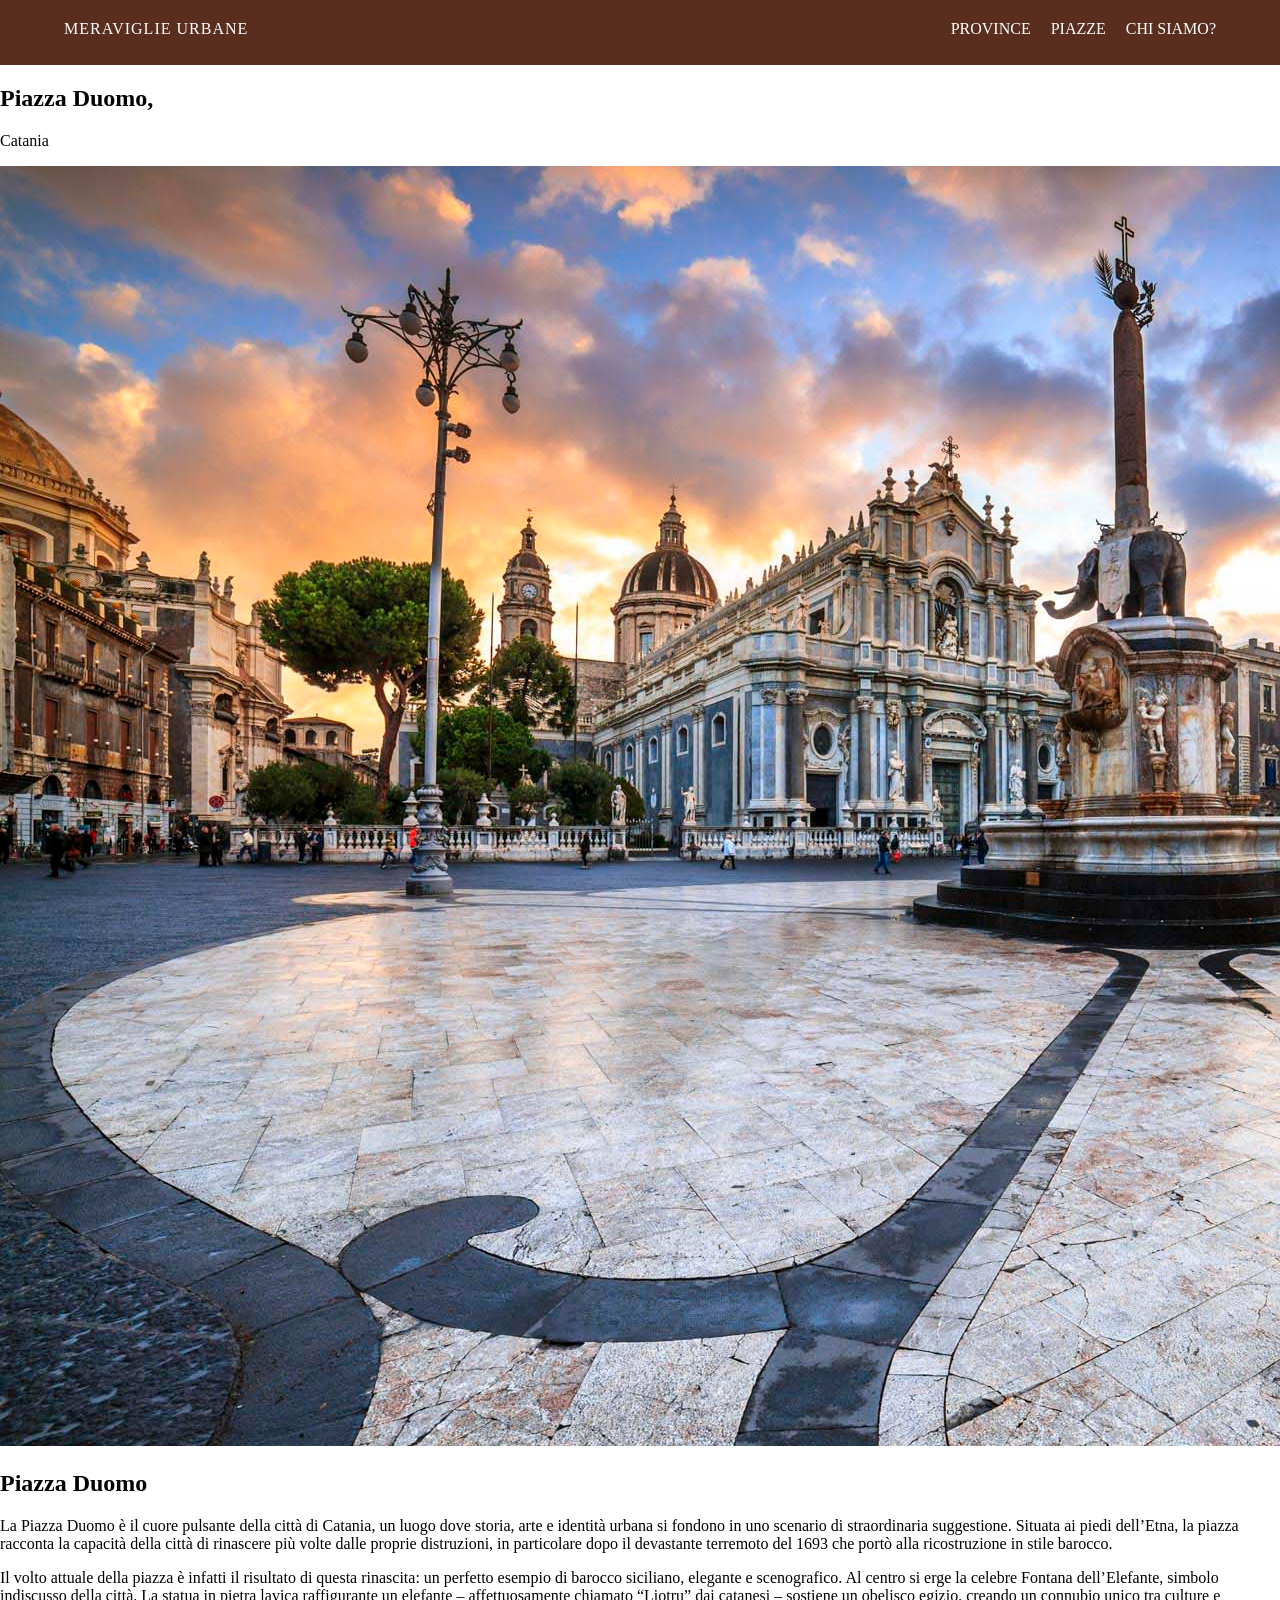
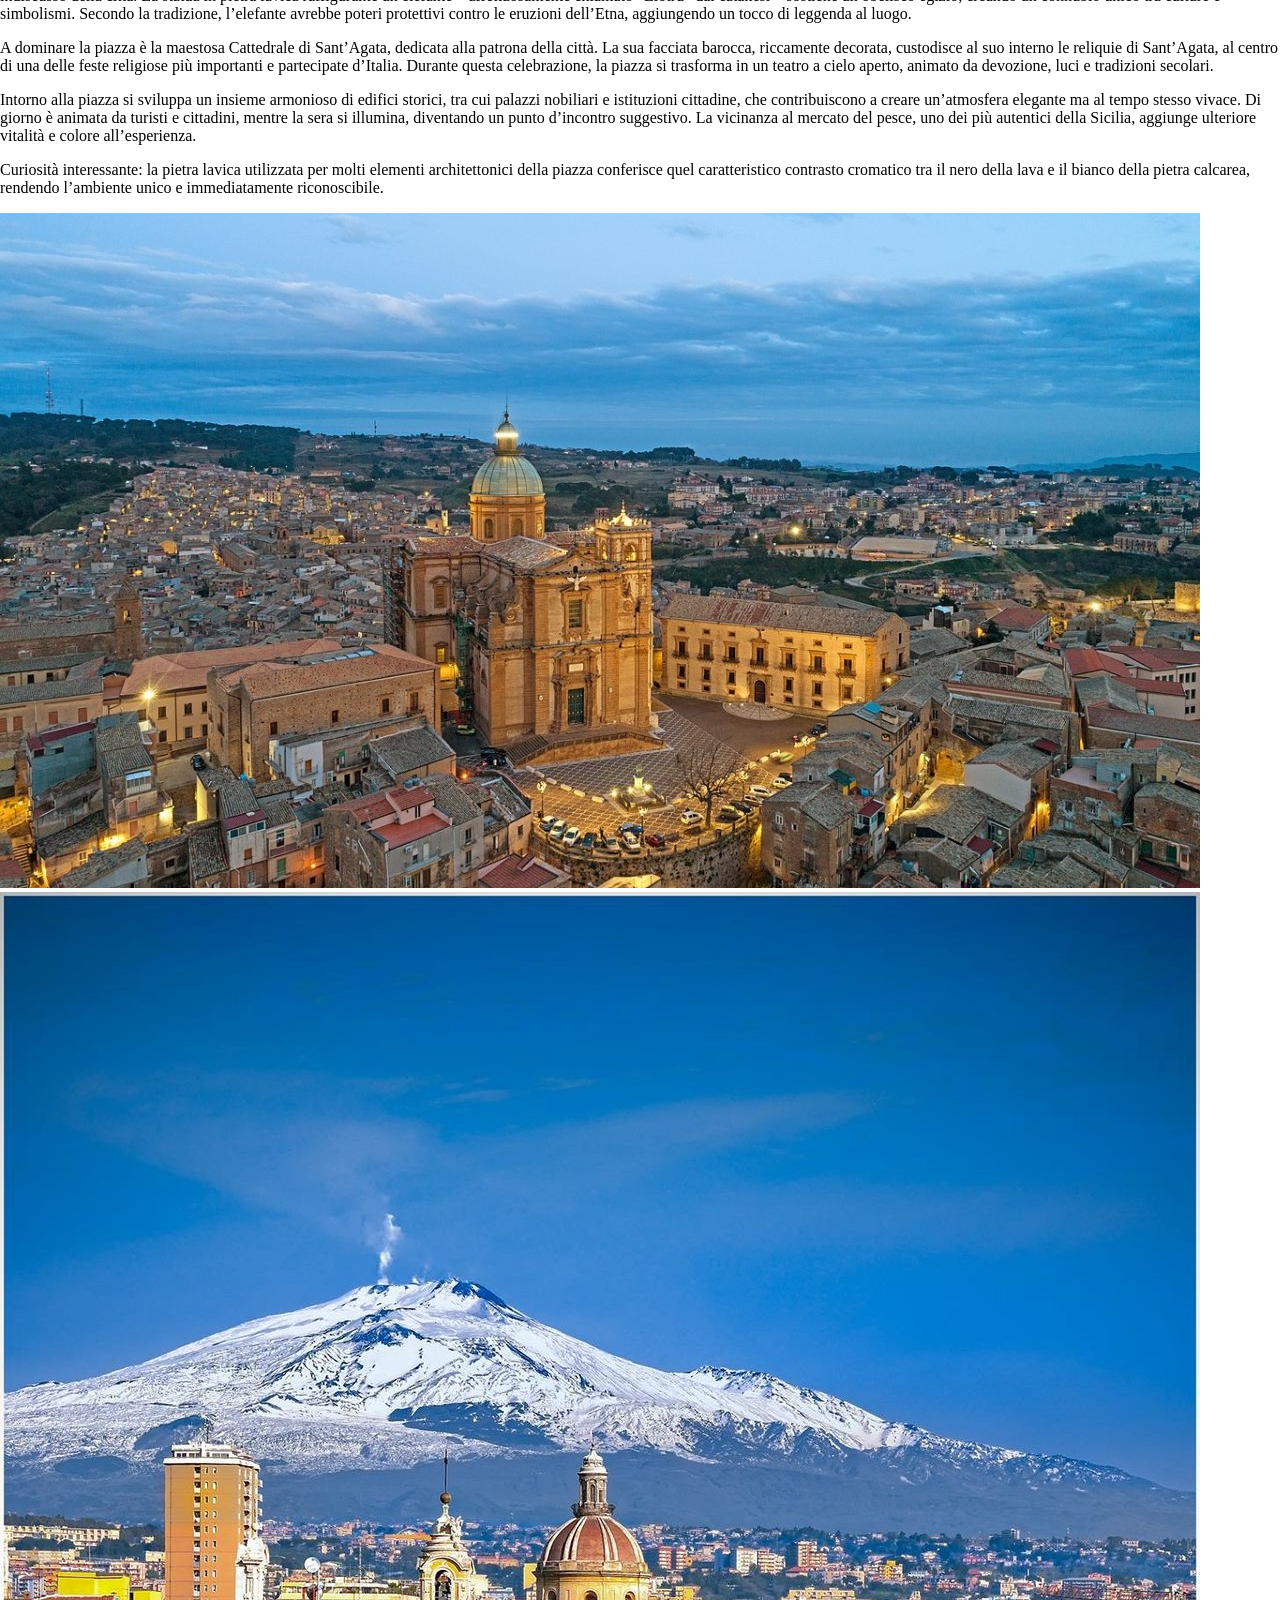
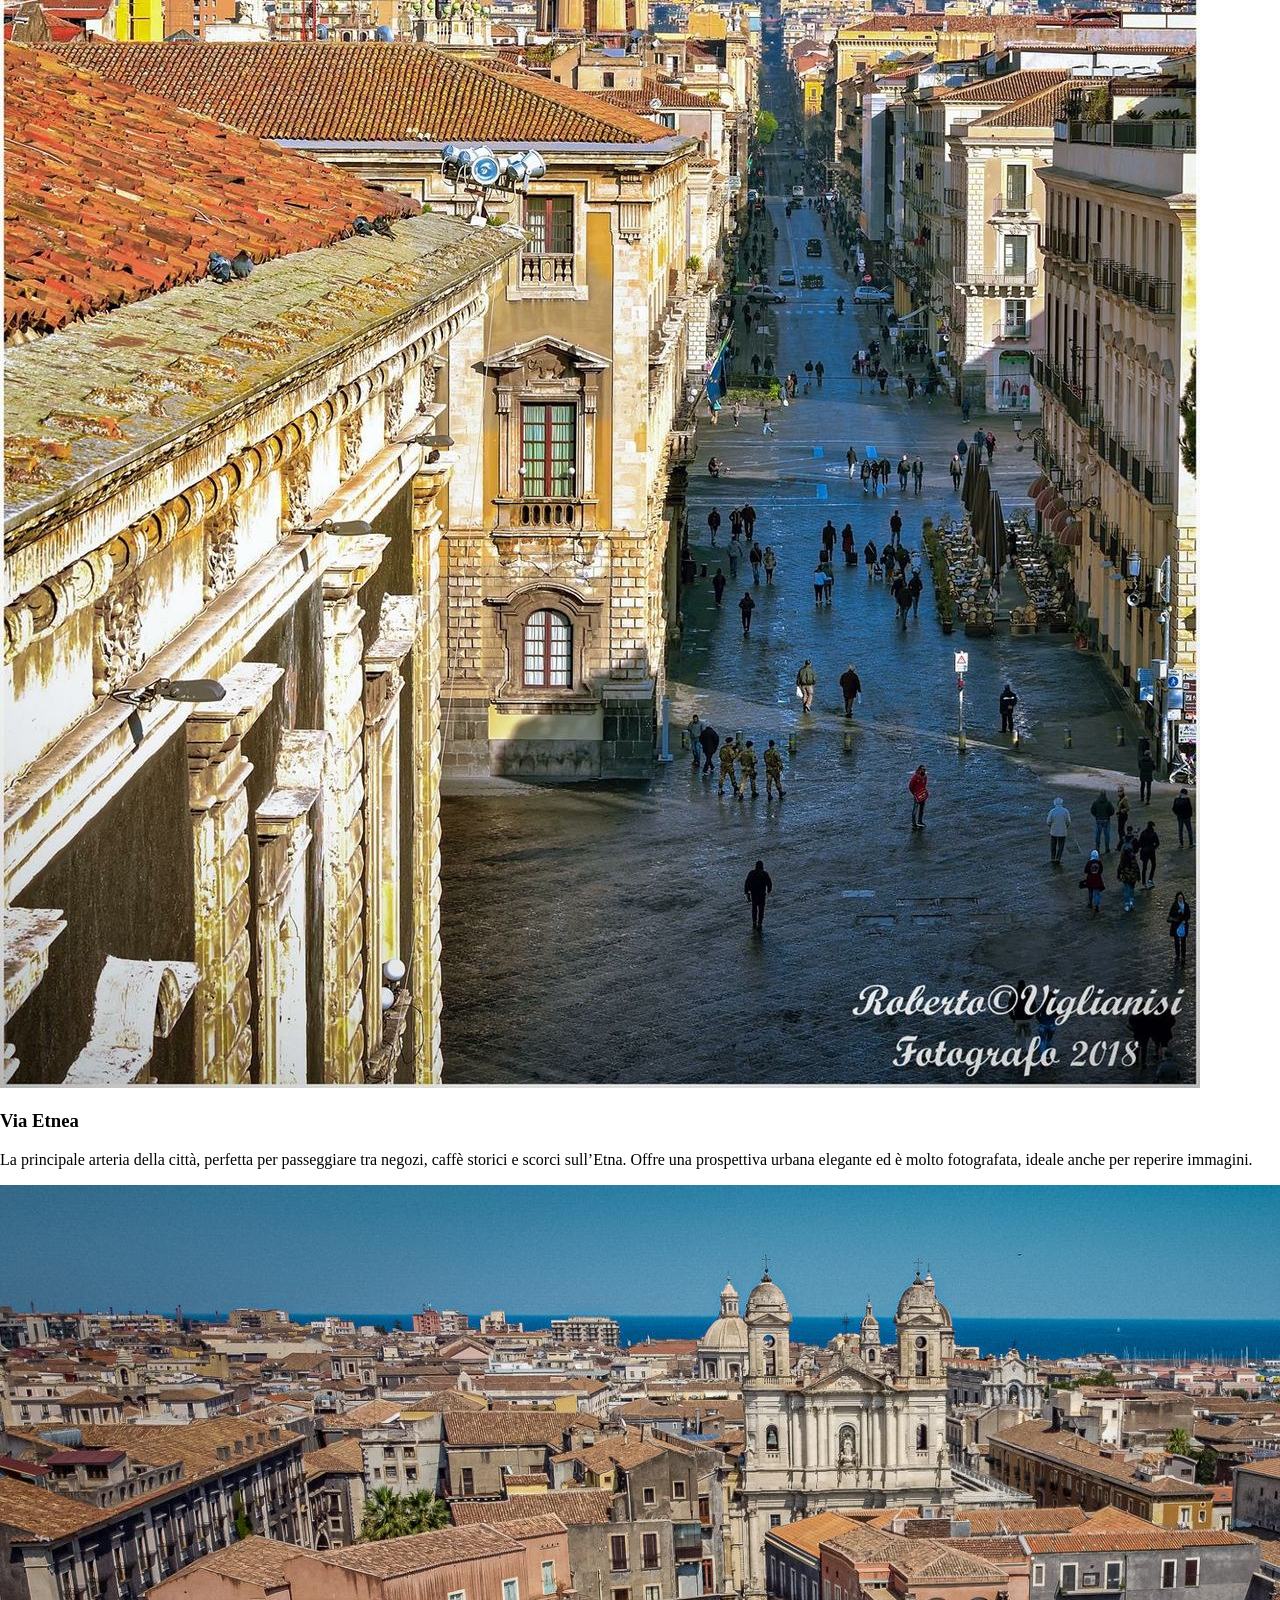
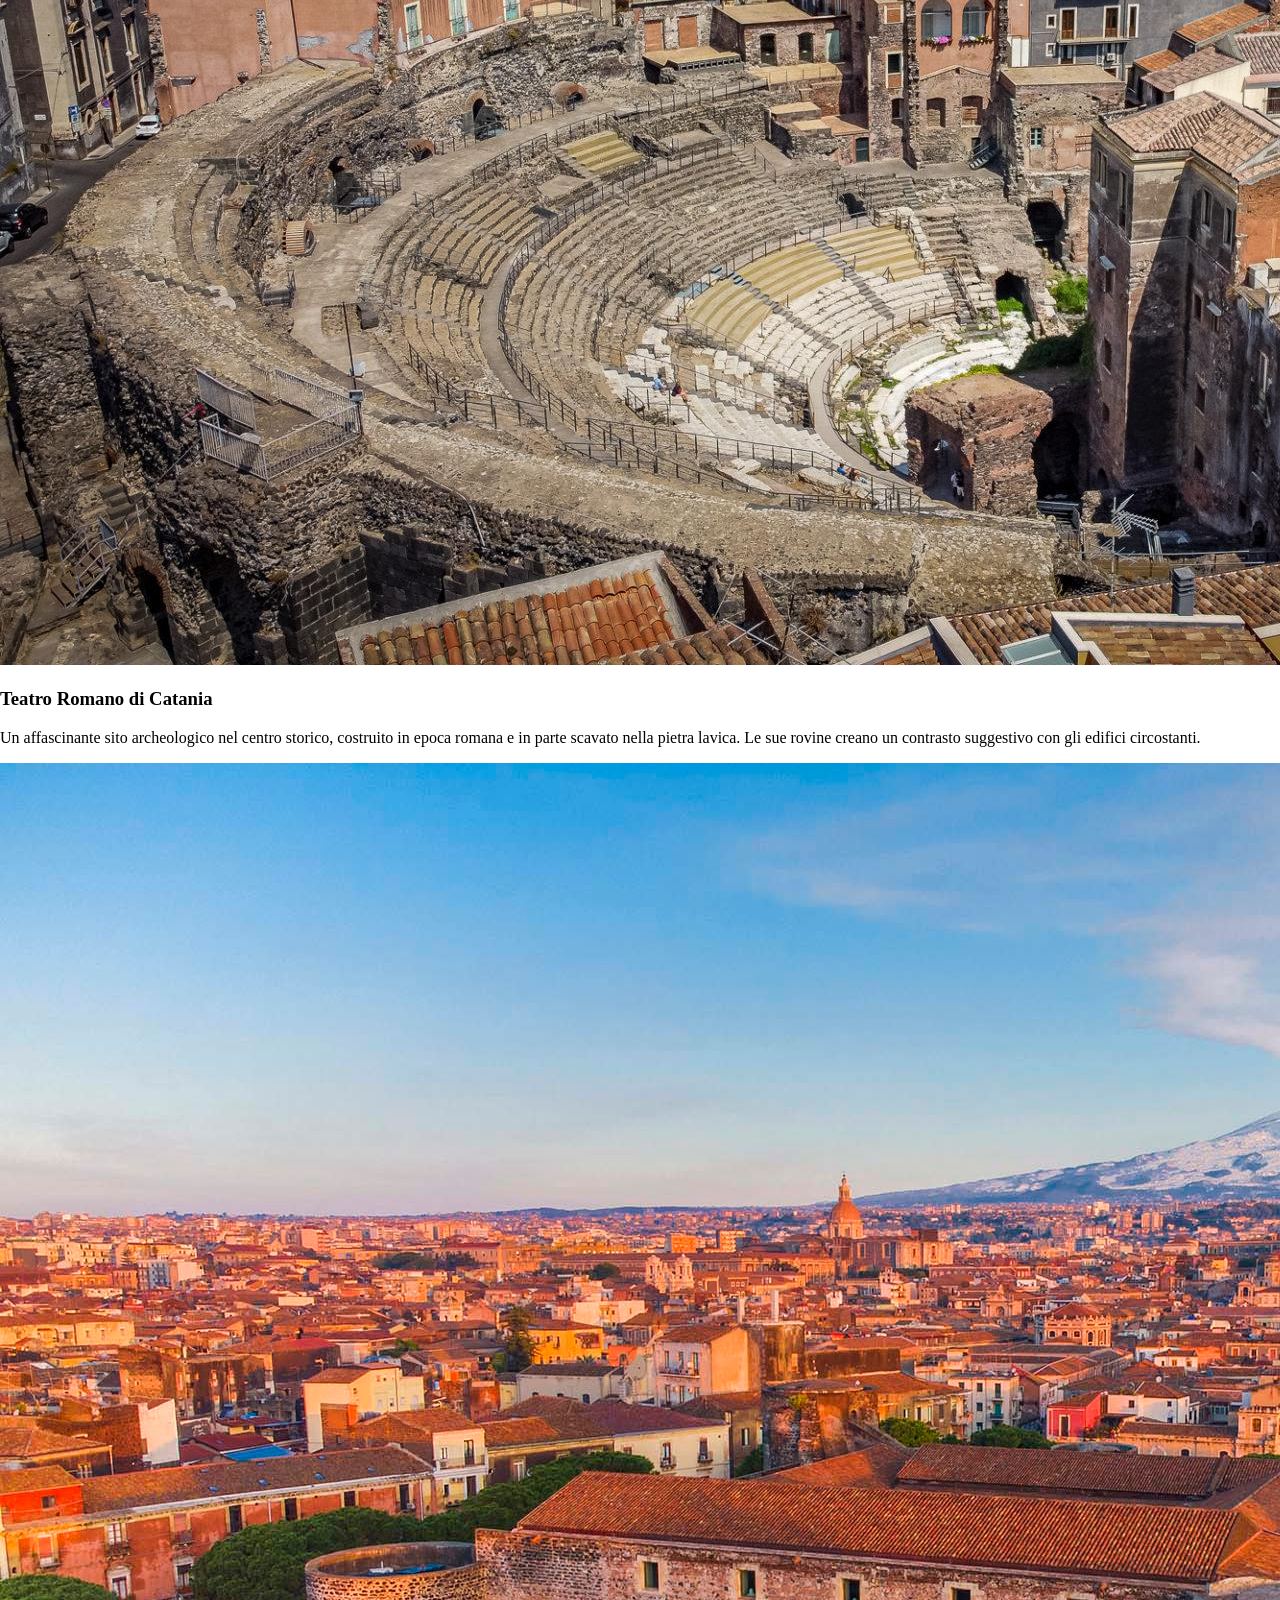
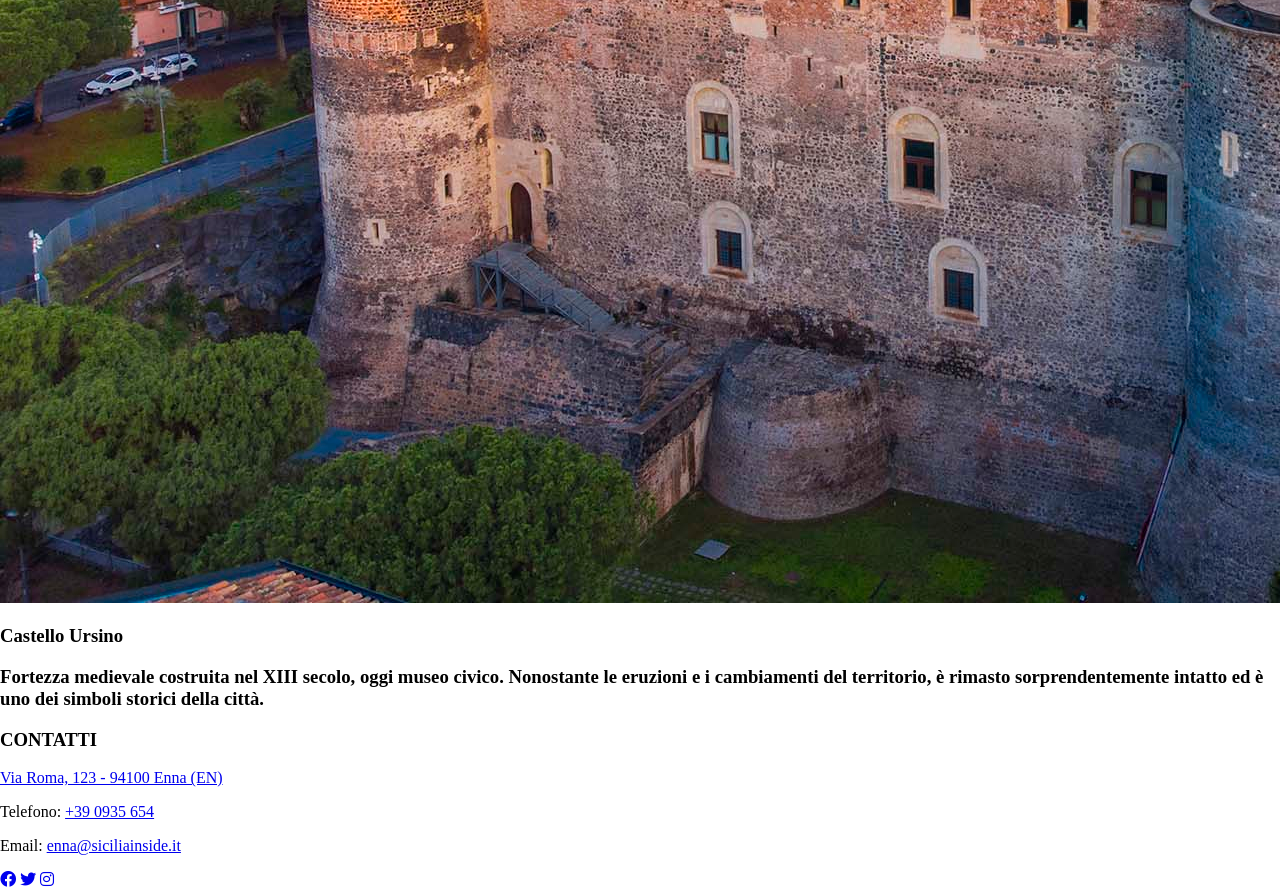
<file: pages/catania.html>
<!DOCTYPE html>
<html lang="it">
    <head>
        <meta charset="UTF-8">
        <meta name="viewport" content="width=device-width, initial-scale=1.0">
        <title>Catania</title>
        <link rel="stylesheet" href="../css/style.css">
        <link rel="stylesheet" href="https://cdnjs.cloudflare.com/ajax/libs/font-awesome/6.0.0/css/all.min.css">
    </head>
    <Header>
        <nav>
            <ul class="nav-links" id="links-s">
                <li><a href="../index.html">MERAVIGLIE URBANE</a></li>
            </ul>
            <ul class="nav-links" id="links-d">
                <li><a href="province.html">PROVINCE</a></li>
                <li><a href="piazze.html">PIAZZE</a></li>
                <li><a href="chi siamo.html">CHI SIAMO?</a></li>
            </ul>
        </nav>
    </Header>
    <body>
        <main>
            <section class="img-piazza-caltanissetta">
            <h1>Piazza Duomo,</h1>
            <p>Catania</p>
        </section>
        <section class="container-respiro">
            <div class="riga-flex">
                <div class="blocco-img-quadrata">
                    <img src="../images/piazza/CATANIA/hero/MG_0307-Catania-piazza-Duomo.jpg" alt="Piazza Pirandello">
                </div>
                <div class="blocco-testo-lato">
                    <h2>Piazza Duomo</h2>
                    <p>La Piazza Duomo è il cuore pulsante della città di Catania, un luogo dove storia, arte e 
                        identità urbana si fondono in uno scenario di straordinaria suggestione. Situata ai piedi 
                        dell’Etna, la piazza racconta la capacità della città di rinascere più volte dalle proprie 
                        distruzioni, in particolare dopo il devastante terremoto del 1693 che portò alla ricostruzione 
                        in stile barocco.
                    </p>
                    <p>Il volto attuale della piazza è infatti il risultato di questa rinascita: un perfetto esempio di 
                        barocco siciliano, elegante e scenografico. Al centro si erge la celebre Fontana dell’Elefante, 
                        simbolo indiscusso della città. La statua in pietra lavica raffigurante un elefante – 
                        affettuosamente chiamato “Liotru” dai catanesi – sostiene un obelisco egizio, creando un 
                        connubio unico tra culture e simbolismi. Secondo la tradizione, l’elefante avrebbe poteri 
                        protettivi contro le eruzioni dell’Etna, aggiungendo un tocco di leggenda al luogo. 
                    </p>
                    <p>A dominare la piazza è la maestosa Cattedrale di Sant’Agata, dedicata alla patrona della 
                        città. La sua facciata barocca, riccamente decorata, custodisce al suo interno le reliquie di 
                        Sant’Agata, al centro di una delle feste religiose più importanti e partecipate d’Italia. Durante 
                        questa celebrazione, la piazza si trasforma in un teatro a cielo aperto, animato da 
                        devozione, luci e tradizioni secolari.
                    </p>
                    <p>Intorno alla piazza si sviluppa un insieme armonioso di edifici storici, tra cui palazzi nobiliari 
                        e istituzioni cittadine, che contribuiscono a creare un’atmosfera elegante ma al tempo stesso 
                        vivace. Di giorno è animata da turisti e cittadini, mentre la sera si illumina, diventando un 
                        punto d’incontro suggestivo. La vicinanza al mercato del pesce, uno dei più autentici della 
                        Sicilia, aggiunge ulteriore vitalità e colore all’esperienza.
                    </p>
                    <p>Curiosità interessante: la pietra lavica utilizzata per molti elementi architettonici della piazza 
                        conferisce quel caratteristico contrasto cromatico tra il nero della lava e il bianco della pietra 
                        calcarea, rendendo l’ambiente unico e immediatamente riconoscibile.
                    </p>
                </div>
            </div>
        </section>

        <section class="container-respiro">
            <div class="img-full-width">
                <img src="../images/piazza/foto di mezzo/CALTANISSETTA.jpg" alt="Panorama Agrigento">
            </div>
        </section>
        <section class="container-respiro">
            <div class="griglia-tre-colonne">
                <div class="card-minima">
                    <img src="../images/piazza/CATANIA/Via Etnea/8496986610cc972c303d441aed5abd1b.jpg" alt="Basilica">
                    <h3>Via Etnea</h3>
                    <p>La principale arteria della città, perfetta per passeggiare tra negozi, caffè storici e 
                        scorci sull’Etna. Offre una prospettiva urbana elegante ed è molto fotografata, ideale 
                        anche per reperire immagini.
                    </p>
                </div>
                <div class="card-minima">
                    <img src="../images/piazza/CATANIA/teatro Greco Romano/ParcoArcheoCatania_0233-1920x1080.jpg" alt="Teatro">
                    <h3>Teatro Romano di Catania</h3>
                    <p>Un affascinante sito archeologico nel centro storico, costruito in epoca romana e in 
                        parte scavato nella pietra lavica. Le sue rovine creano un contrasto suggestivo con 
                        gli edifici circostanti. 
                    </p>
                </div>
                <div class="card-minima">
                    <img src="../images/piazza/CATANIA/castello Ursino/DJI_0049-HDR-Catania-il-Castello-Ursino-i-tetti-e-lEtna.jpg" alt="Palazzo">
                    <h3>Castello Ursino<h3>
                    <p>Fortezza medievale costruita nel XIII secolo, oggi museo civico. Nonostante le 
                        eruzioni e i cambiamenti del territorio, è rimasto sorprendentemente intatto ed è uno 
                        dei simboli storici della città.
                    </p>
                </div>
            </div>
        </section>
        </main>
        <script>
            document.querySelectorAll('.nav-links a').forEach(link => {
            if (link.href === window.location.href) {
            link.classList.add('active');}});
        </script>
    </body>
    <footer>
       <div class="footer-container">
        <div class="footer-contatti">
            <h3>CONTATTI</h3>
            <p>
                <a href="https://www.google.it/maps/..." target="_blank">
                    Via Roma, 123 - 94100 Enna (EN)
                </a>
            </p>
            <p>
                Telefono: <a href="tel:+390935654"> +39 0935 654</a>
            </p>
            <p>
                Email: <a href="mailto:enna@siciliainside.it">enna@siciliainside.it</a>
            </p>
        </div>

        <div class="footer-social">
            <a href="#"><i class="fa-brands fa-facebook"></i></a>
            <a href="#"><i class="fa-brands fa-twitter"></i></a>
            <a href="#"><i class="fa-brands fa-instagram"></i></a>
        </div>
       </div>
    </footer>
</html>
</file>
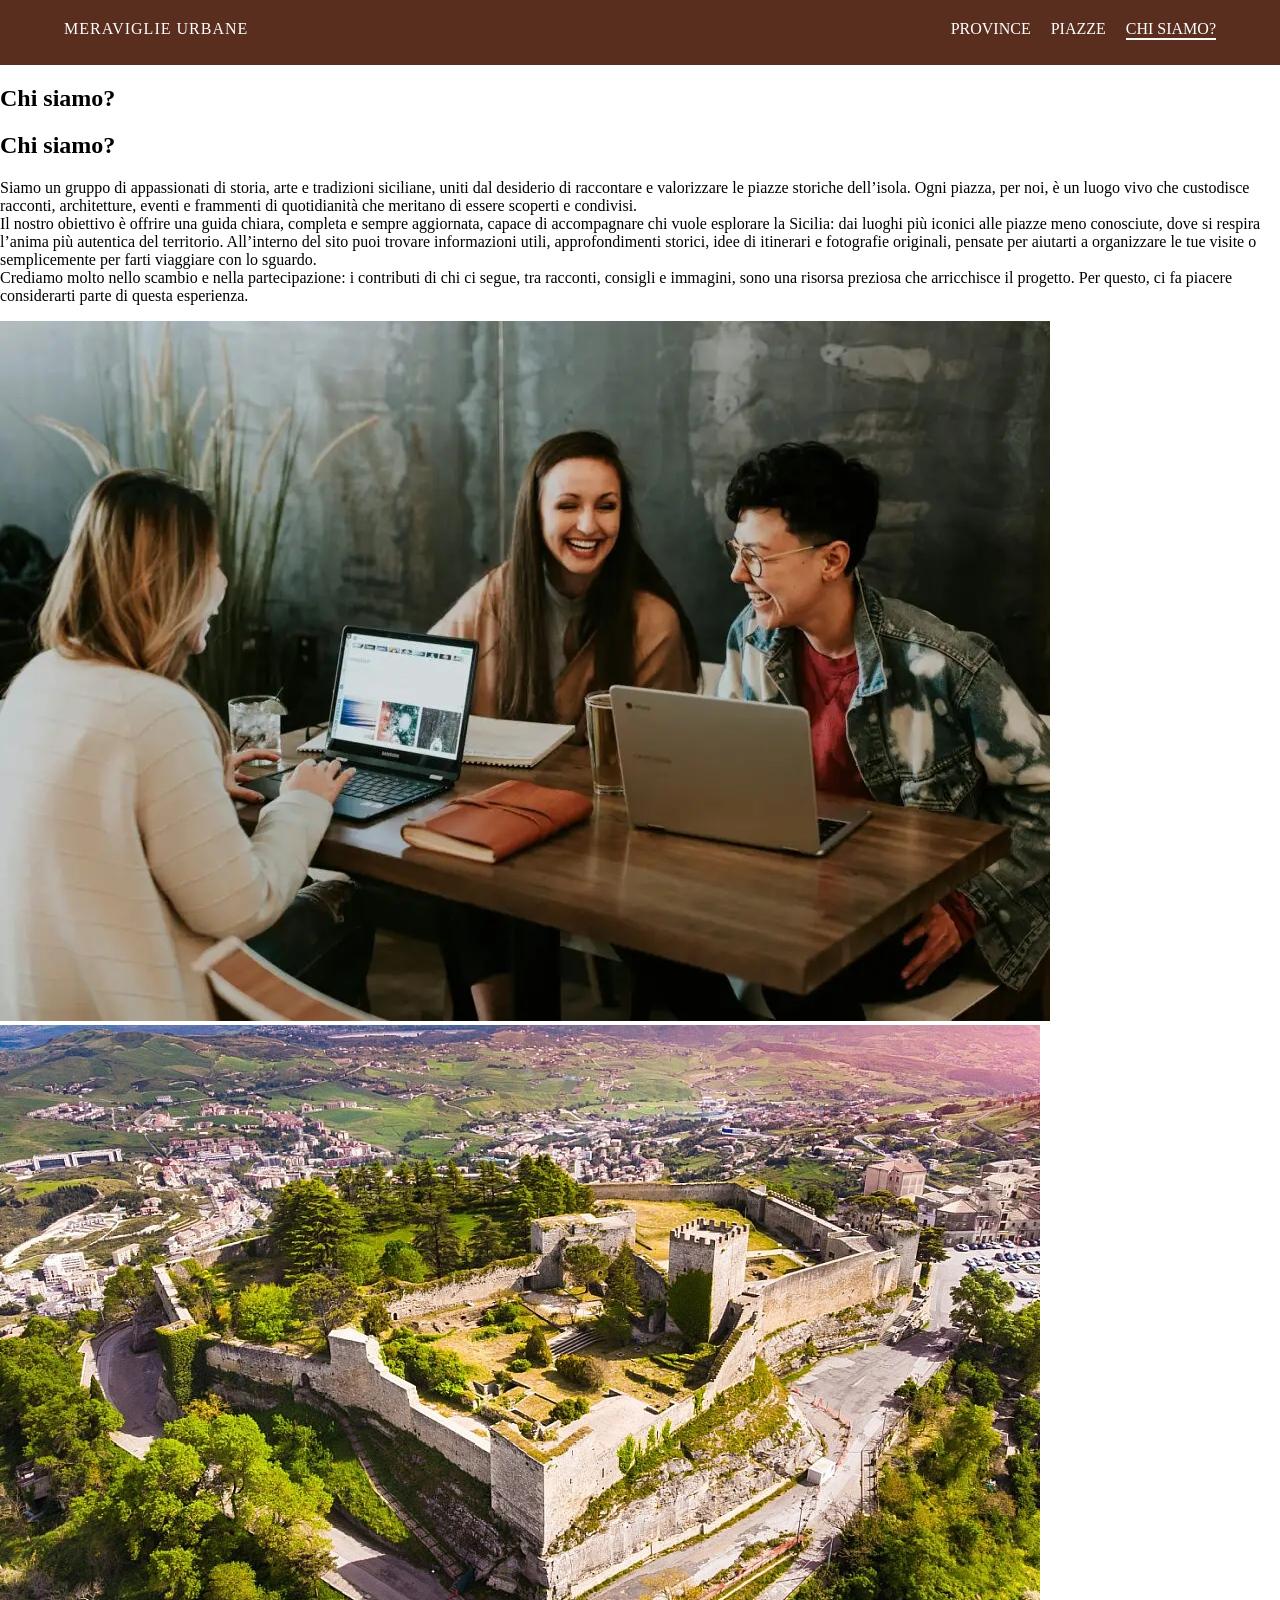
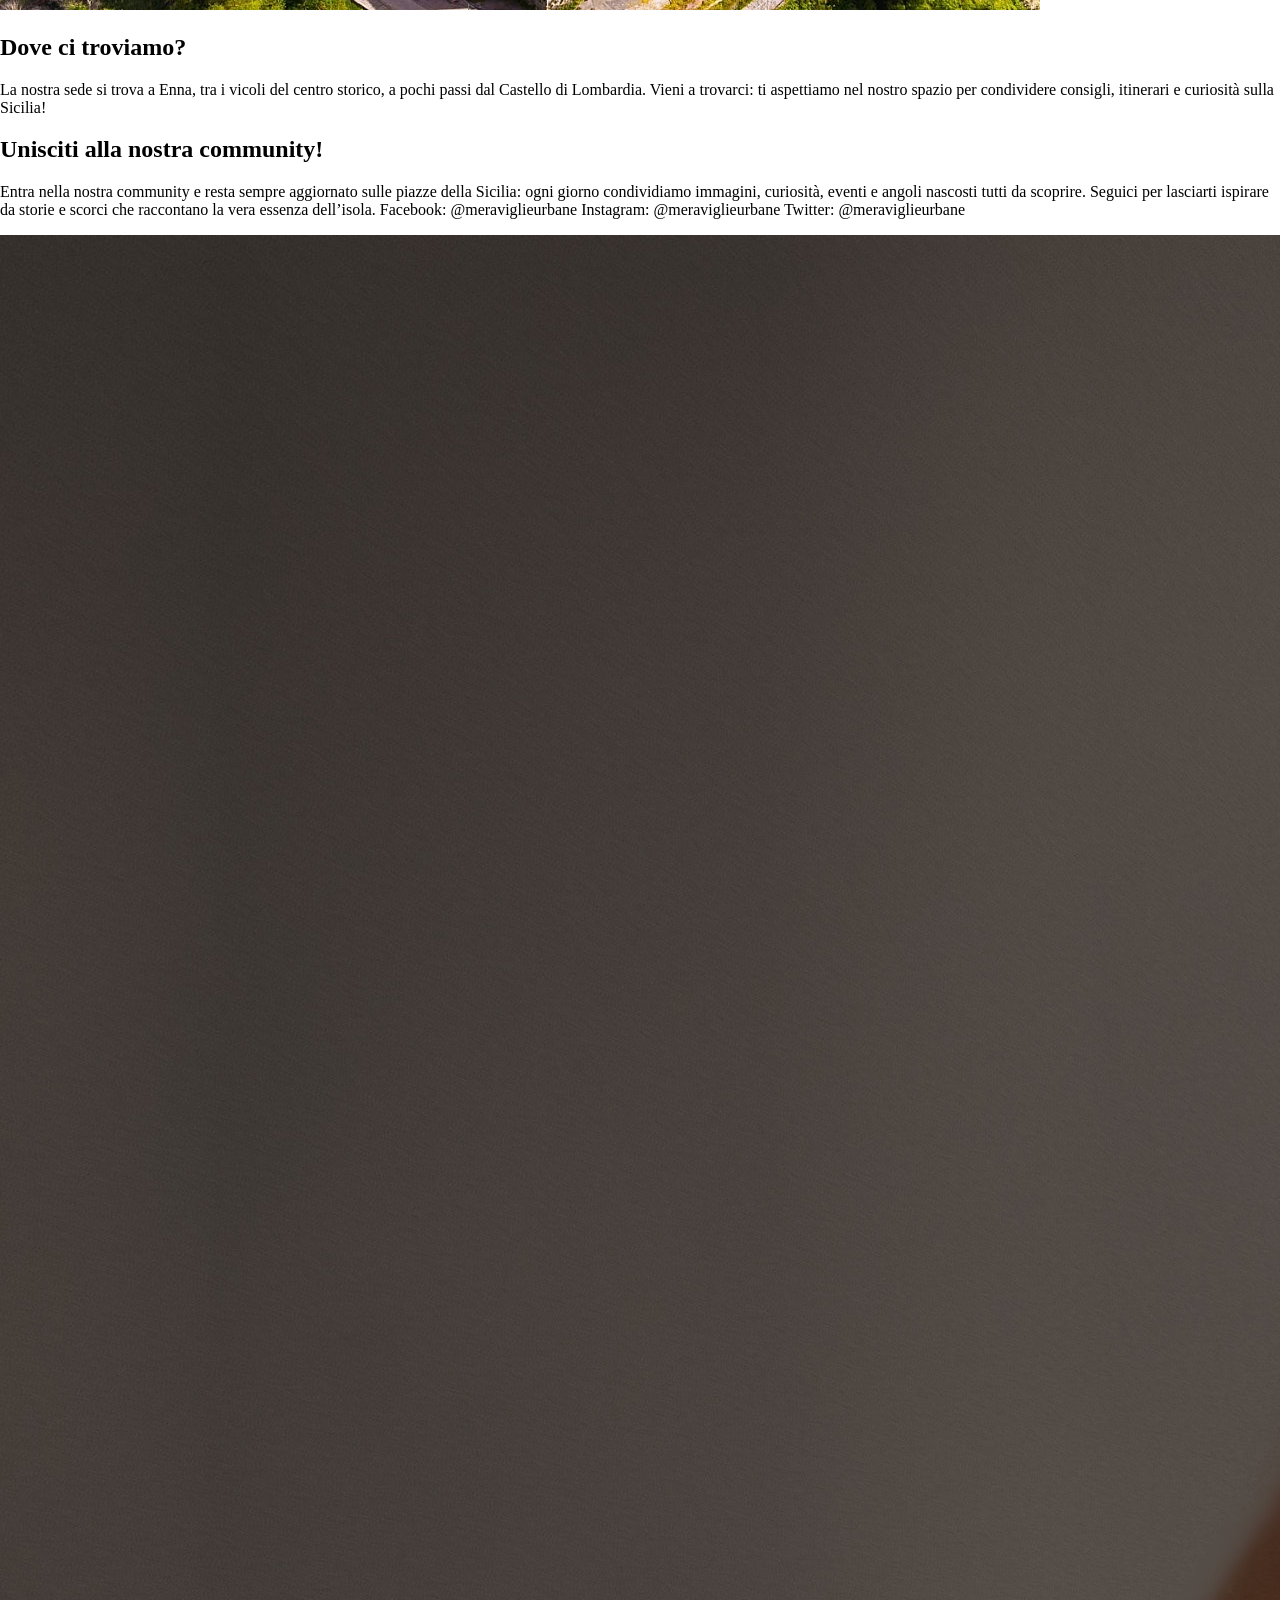
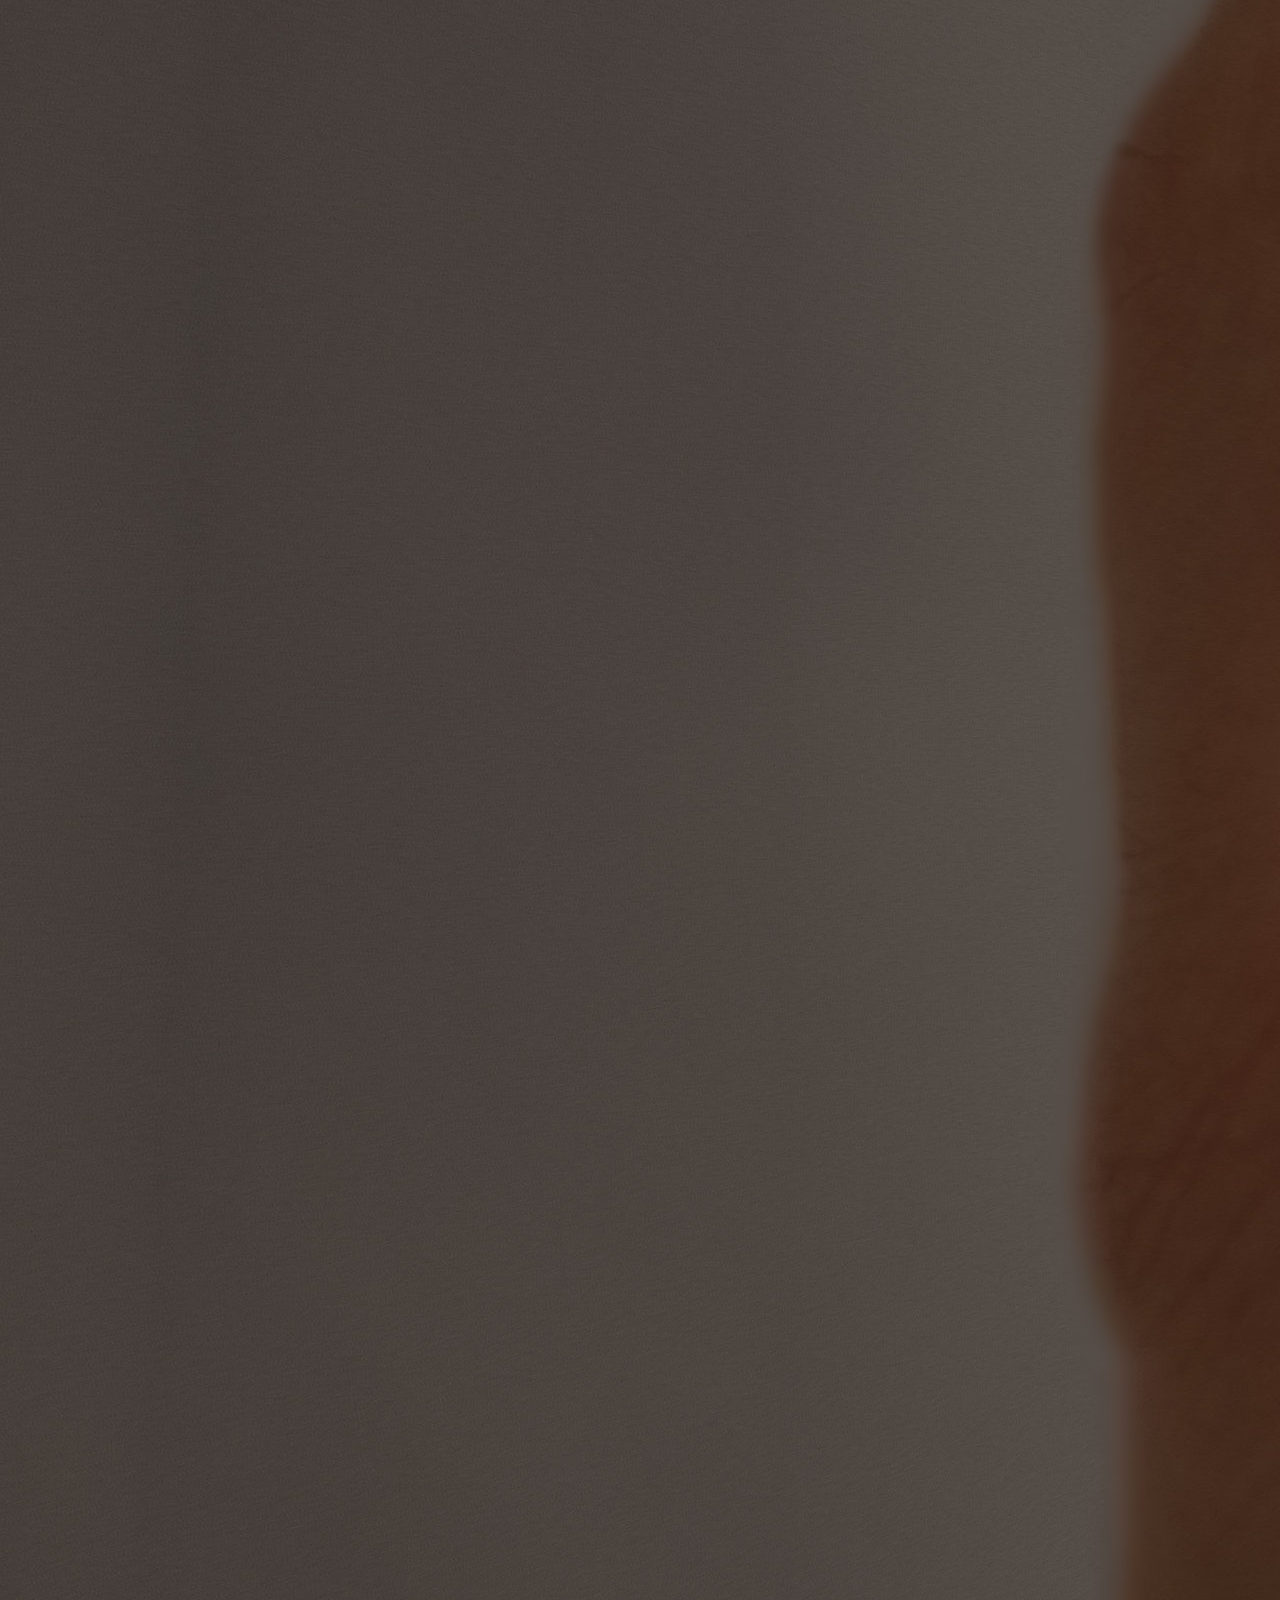
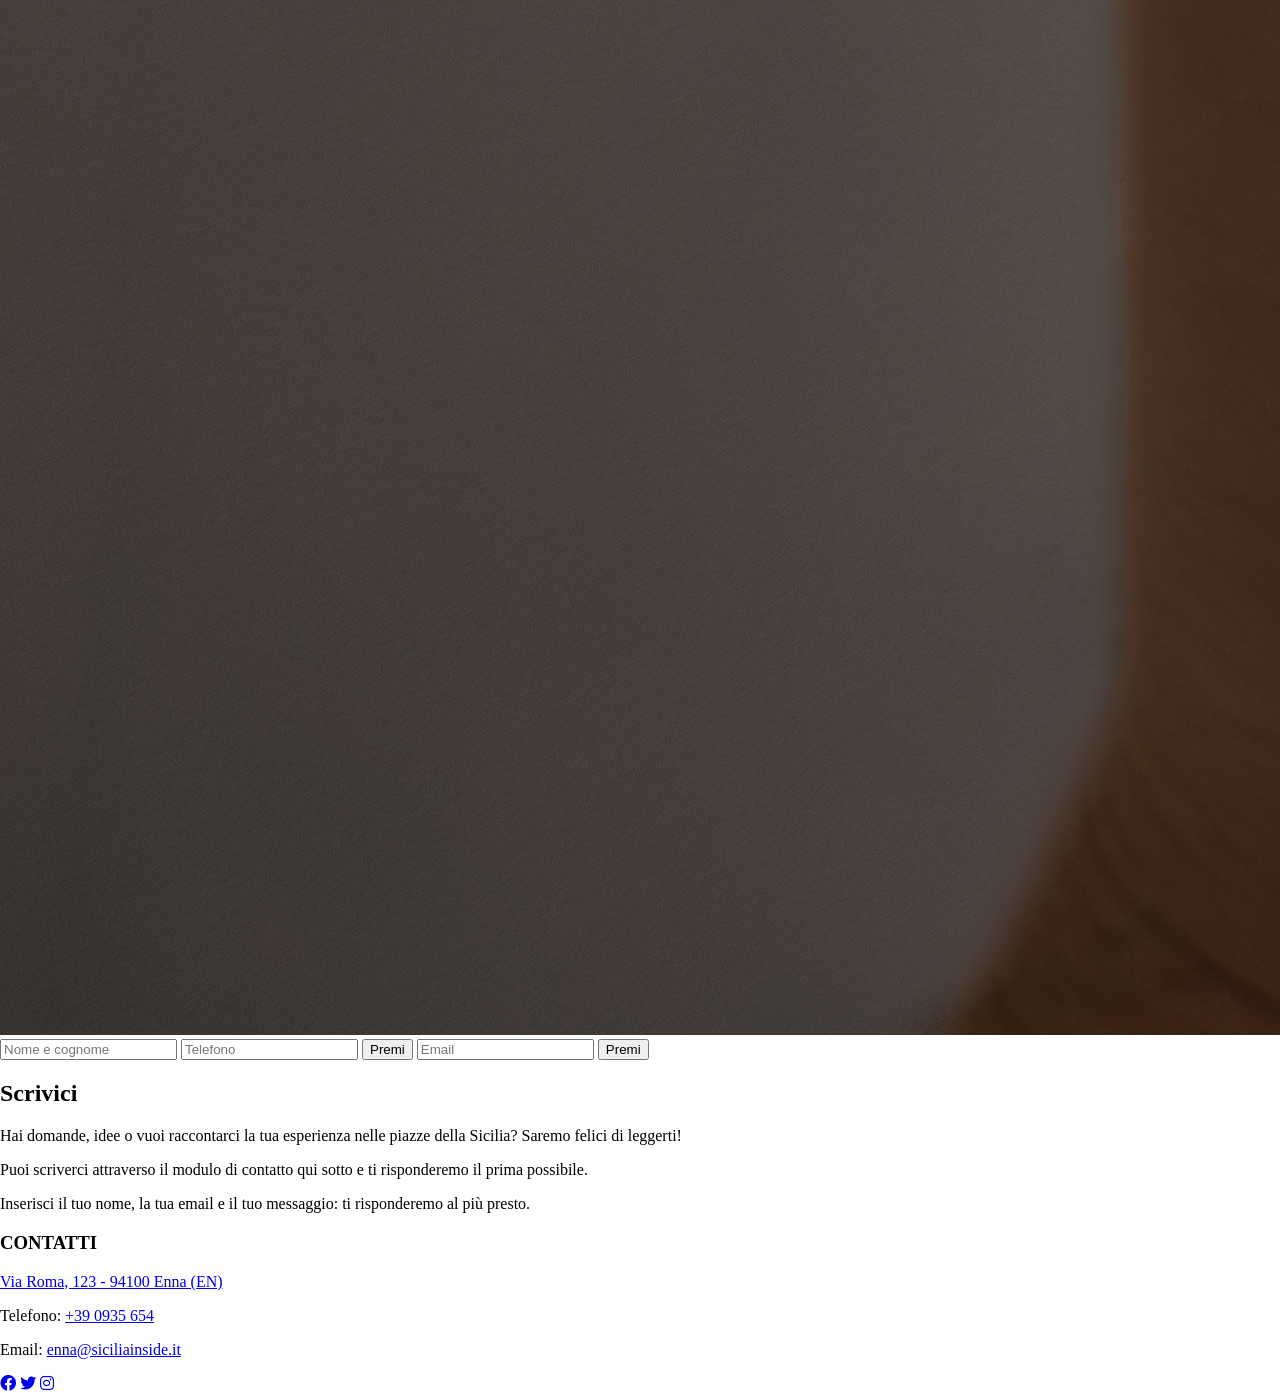
<file: pages/chi siamo.html>
<!DOCTYPE html>
<html lang="it">
    <head>
        <meta charset="UTF-8">
        <meta name="viewport" content="width=device-width, initial-scale=1.0">
        <title>Pagina</title>
        <link rel="stylesheet" href="../css/style.css">
        <link rel="stylesheet" href="https://cdnjs.cloudflare.com/ajax/libs/font-awesome/6.0.0/css/all.min.css">
    </head>
    <Header>
        <nav>
            <ul class="nav-links" id="links-s">
                <li><a href="../index.html">MERAVIGLIE URBANE</a></li>
            </ul>
            <ul class="nav-links" id="links-d">
                <li><a href="province.html">PROVINCE</a></li>
                <li><a href="piazze.html">PIAZZE</a></li>
                <li><a href="chi siamo.html">CHI SIAMO?</a></li>
            </ul>
        </nav>
    </Header>
    <body>
        <main>
            <section class="img-main-CHI-SIAMO">
                <h1>Chi siamo?</h1>
            </section>

            <section class="container">
                <div class="riga">
                    <div class="testo-z">
                        <h2>Chi siamo?</h2>
                        <p>Siamo un gruppo di appassionati di storia, arte e tradizioni siciliane, uniti dal desiderio di 
                            raccontare e valorizzare le piazze storiche dell’isola. Ogni piazza, per noi, è un luogo vivo 
                            che custodisce racconti, architetture, eventi e frammenti di quotidianità che meritano di 
                            essere scoperti e condivisi.
                            <br> 
                            Il nostro obiettivo è offrire una guida chiara, completa e sempre aggiornata, capace di 
                            accompagnare chi vuole esplorare la Sicilia: dai luoghi più iconici alle piazze meno 
                            conosciute, dove si respira l’anima più autentica del territorio. 
                            All’interno del sito puoi trovare informazioni utili, approfondimenti storici, idee di itinerari e 
                            fotografie originali, pensate per aiutarti a organizzare le tue visite o semplicemente per farti 
                            viaggiare con lo sguardo.
                            <br> 
                            Crediamo molto nello scambio e nella partecipazione: i contributi di chi ci segue, tra racconti, 
                            consigli e immagini, sono una risorsa preziosa che arricchisce il progetto. Per questo, ci fa 
                            piacere considerarti parte di questa esperienza.
                        </p>
                    </div>
                    <div class="img-p">
                        <img src="../images/chi-siamo/amici-insime.png" alt="Amici Insime">
                    </div>
                </div>
                <div class="riga">
                    <div class="img-z">
                        <img src="../images/chi-siamo/castello-enna.png" alt="Castello di Lombardia">
                    </div>
                    <div class="testo-z">
                        <h2>Dove ci troviamo?</h2>
                        <p>La nostra sede si trova a Enna, tra i vicoli del centro storico, a pochi passi dal Castello di 
                            Lombardia. Vieni a trovarci: ti aspettiamo nel nostro spazio per condividere consigli, itinerari 
                            e curiosità sulla Sicilia!
                        </p>
                    </div>
                </div>
                <div class="riga">
                    <div class="testo-z">
                        <h2>Unisciti alla nostra community!</h2>
                        <p>Entra nella nostra community e resta sempre aggiornato sulle piazze della Sicilia: ogni 
                            giorno condividiamo immagini, curiosità, eventi e angoli nascosti tutti da scoprire. Seguici 
                            per lasciarti ispirare da storie e scorci che raccontano la vera essenza dell’isola. 
                            Facebook: @meraviglieurbane Instagram: @meraviglieurbane Twitter: @meraviglieurbane</p>
                    </div>
                    <div class="img-z">
                        <img src="../images/chi-siamo/telefono-applicazioni.jpg" alt="Iphone con telefonoapplicazioni">
                    </div>
                </div>
            </section>
            <section class="sezione-scrivici">
                <div class="scrivici">
                    <div class="input-gruppo">
                        <input type="text" placeholder="Nome e cognome" name="" id="">
                        <input type="text" placeholder="Telefono" name="" id="">
                        <button id="button-scuro">Premi</button>
                        <input type="text" placeholder="Email" name="" id="">
                        <button id="button-chiaro">Premi</button>
                    </div>
                    <div class="testo">
                        <h1>Scrivici</h1>
                        <p>Hai domande, idee o vuoi raccontarci la tua esperienza nelle piazze della Sicilia? Saremo felici di leggerti!</p>
                        <p>Puoi scriverci attraverso il modulo di contatto qui sotto e ti risponderemo il prima possibile.</p>
                        <p>Inserisci il tuo nome, la tua email e il tuo messaggio: ti risponderemo al più presto.</p>
                    </div>
                </div>
            </section>
        </main>
        <script>
            document.querySelectorAll('.nav-links a').forEach(link => {
            if (link.href === window.location.href) {
            link.classList.add('active');}});
        </script>
    </body>
    <footer>
       <div class="footer-container">
        <div class="footer-contatti">
            <h3>CONTATTI</h3>
            <p>
                <a href="https://www.google.it/maps/..." target="_blank">
                    Via Roma, 123 - 94100 Enna (EN)
                </a>
            </p>
            <p>
                Telefono: <a href="tel:+390935654"> +39 0935 654</a>
            </p>
            <p>
                Email: <a href="mailto:enna@siciliainside.it">enna@siciliainside.it</a>
            </p>
        </div>

        <div class="footer-social">
            <a href="#"><i class="fa-brands fa-facebook"></i></a>
            <a href="#"><i class="fa-brands fa-twitter"></i></a>
            <a href="#"><i class="fa-brands fa-instagram"></i></a>
        </div>
       </div>
    </footer>
</html>
</file>
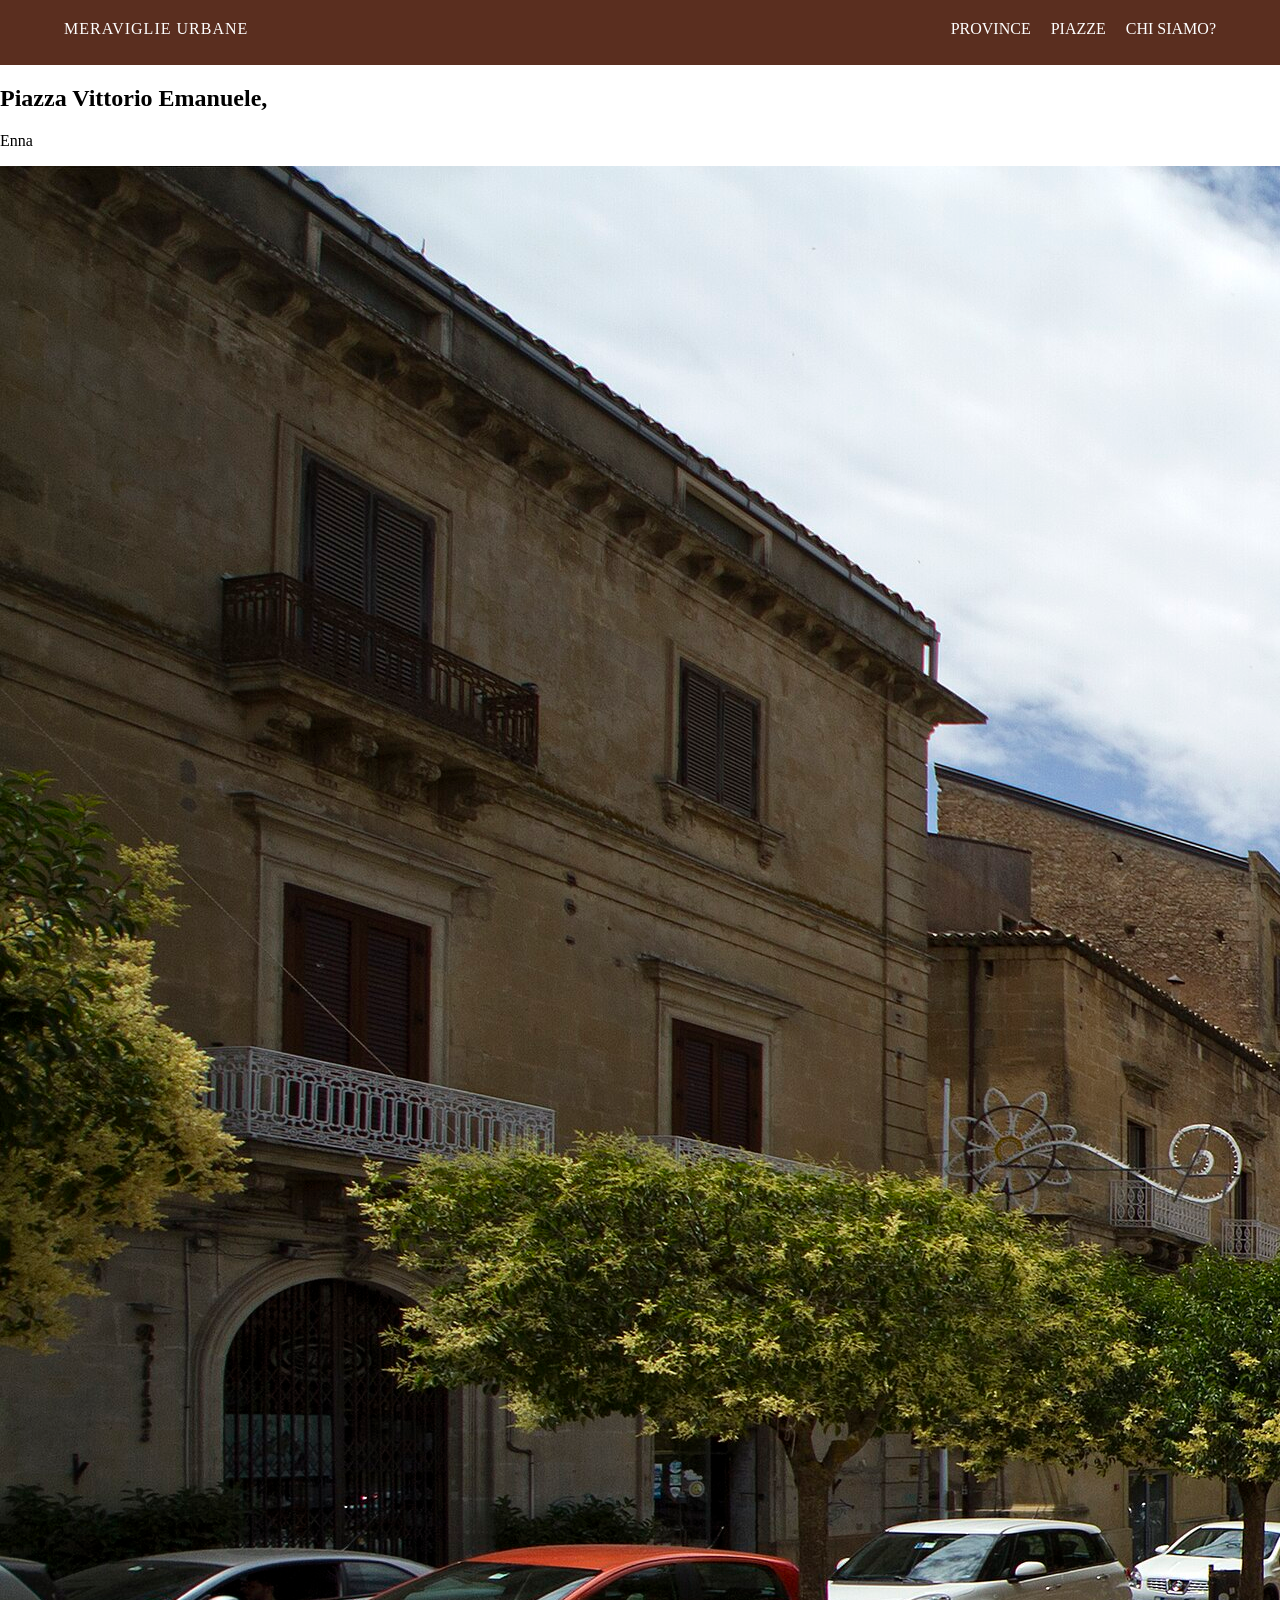
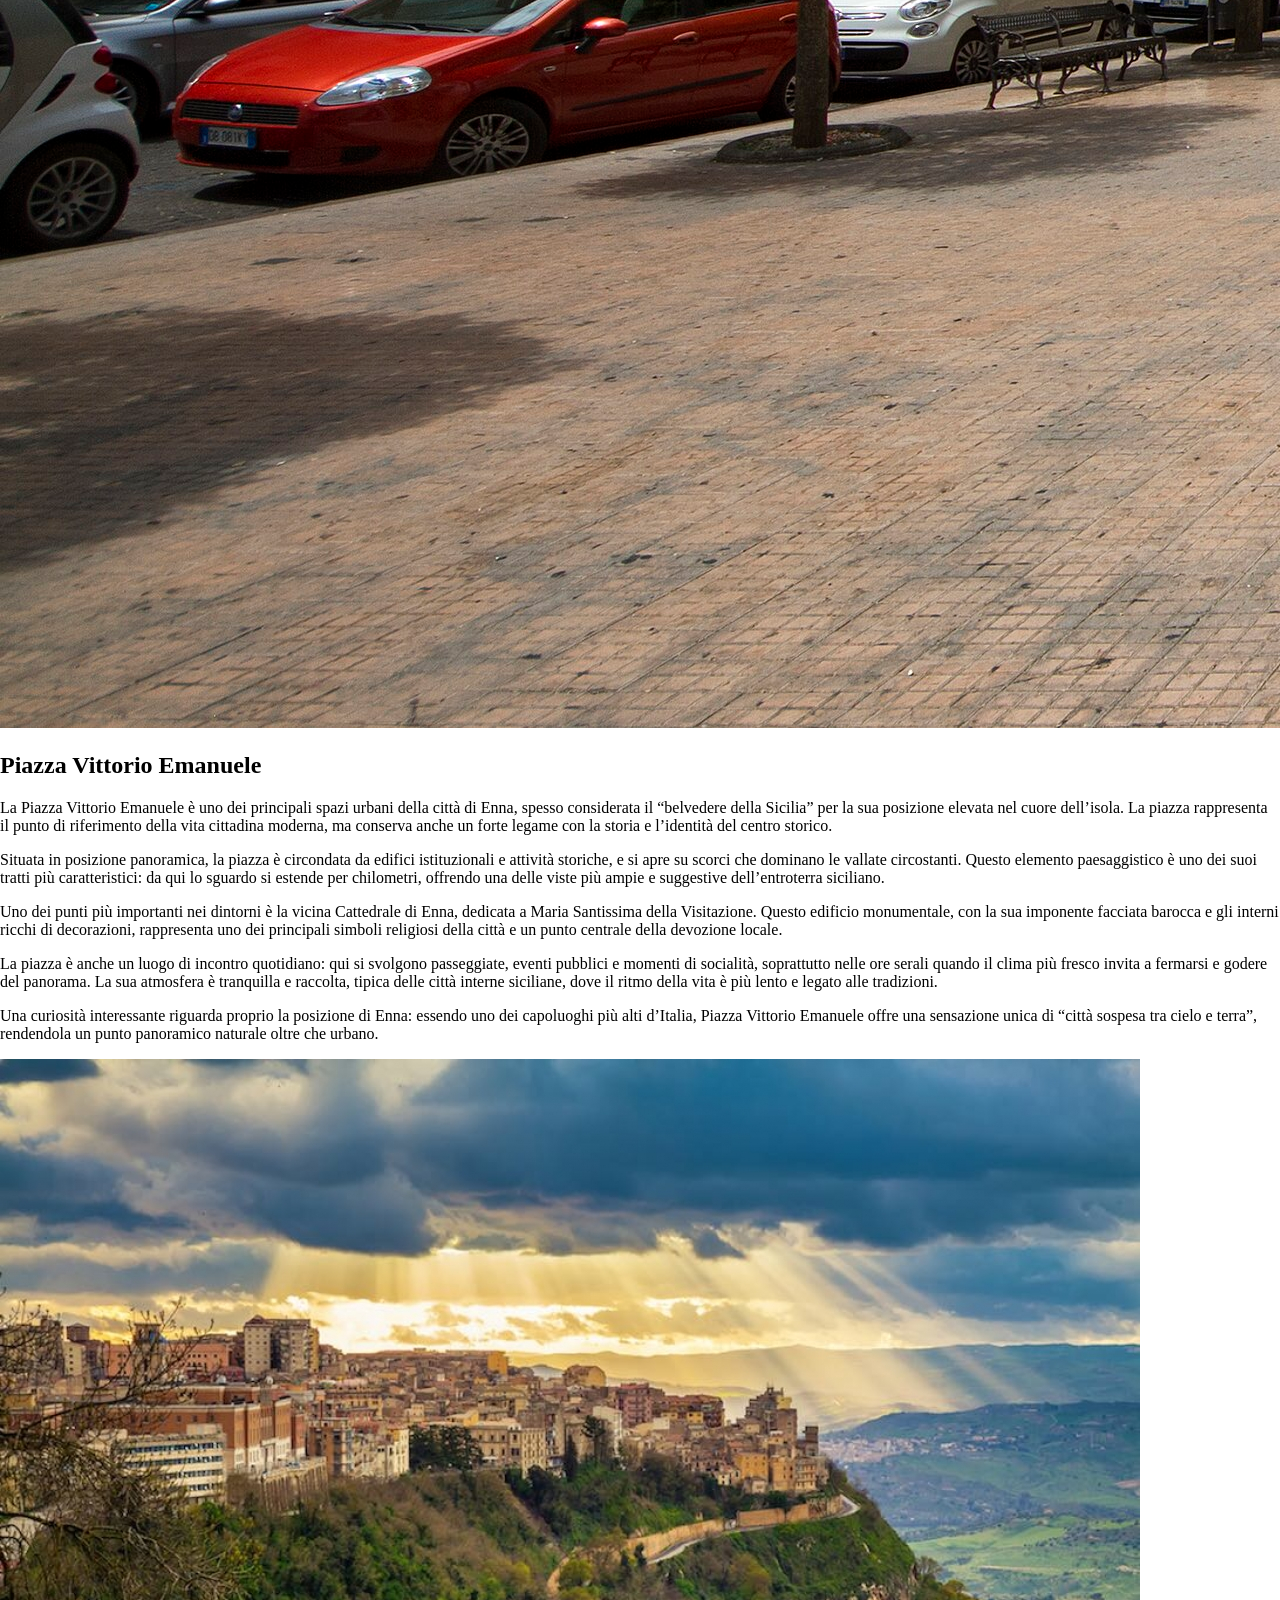
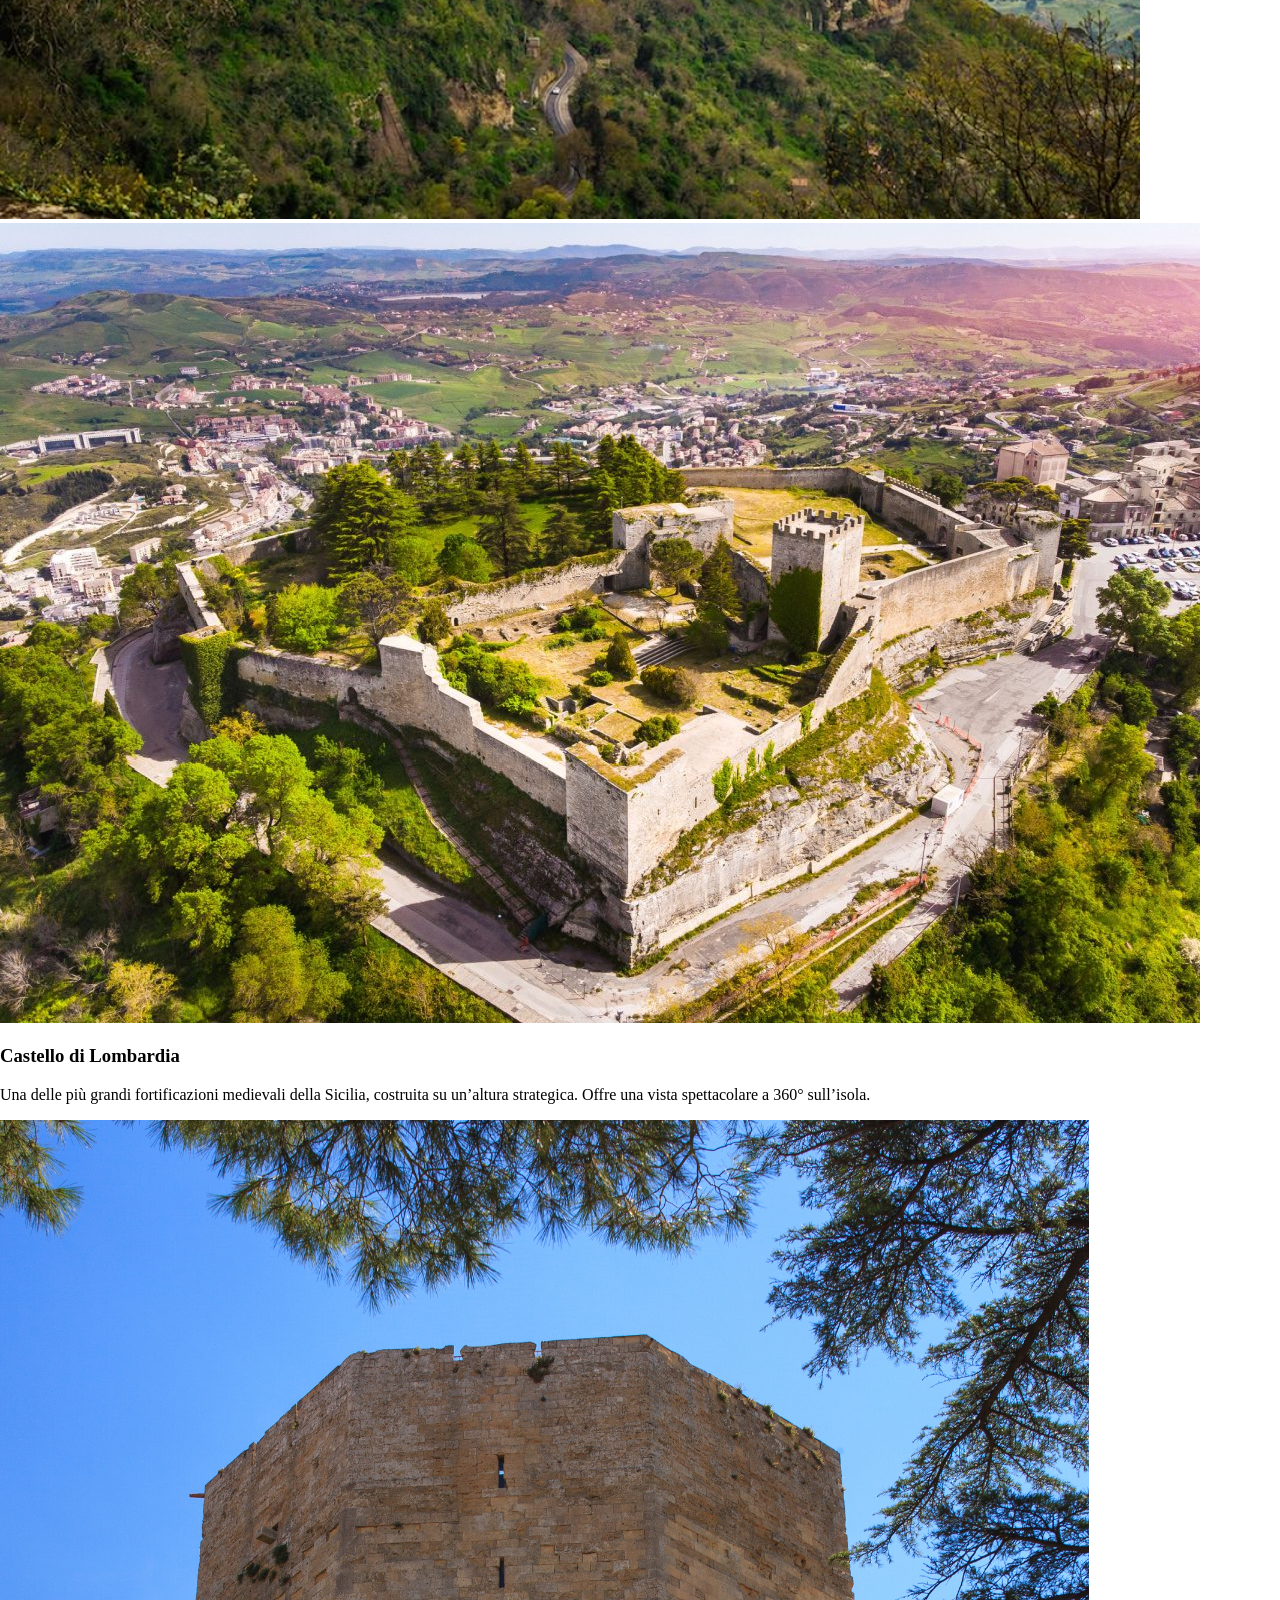
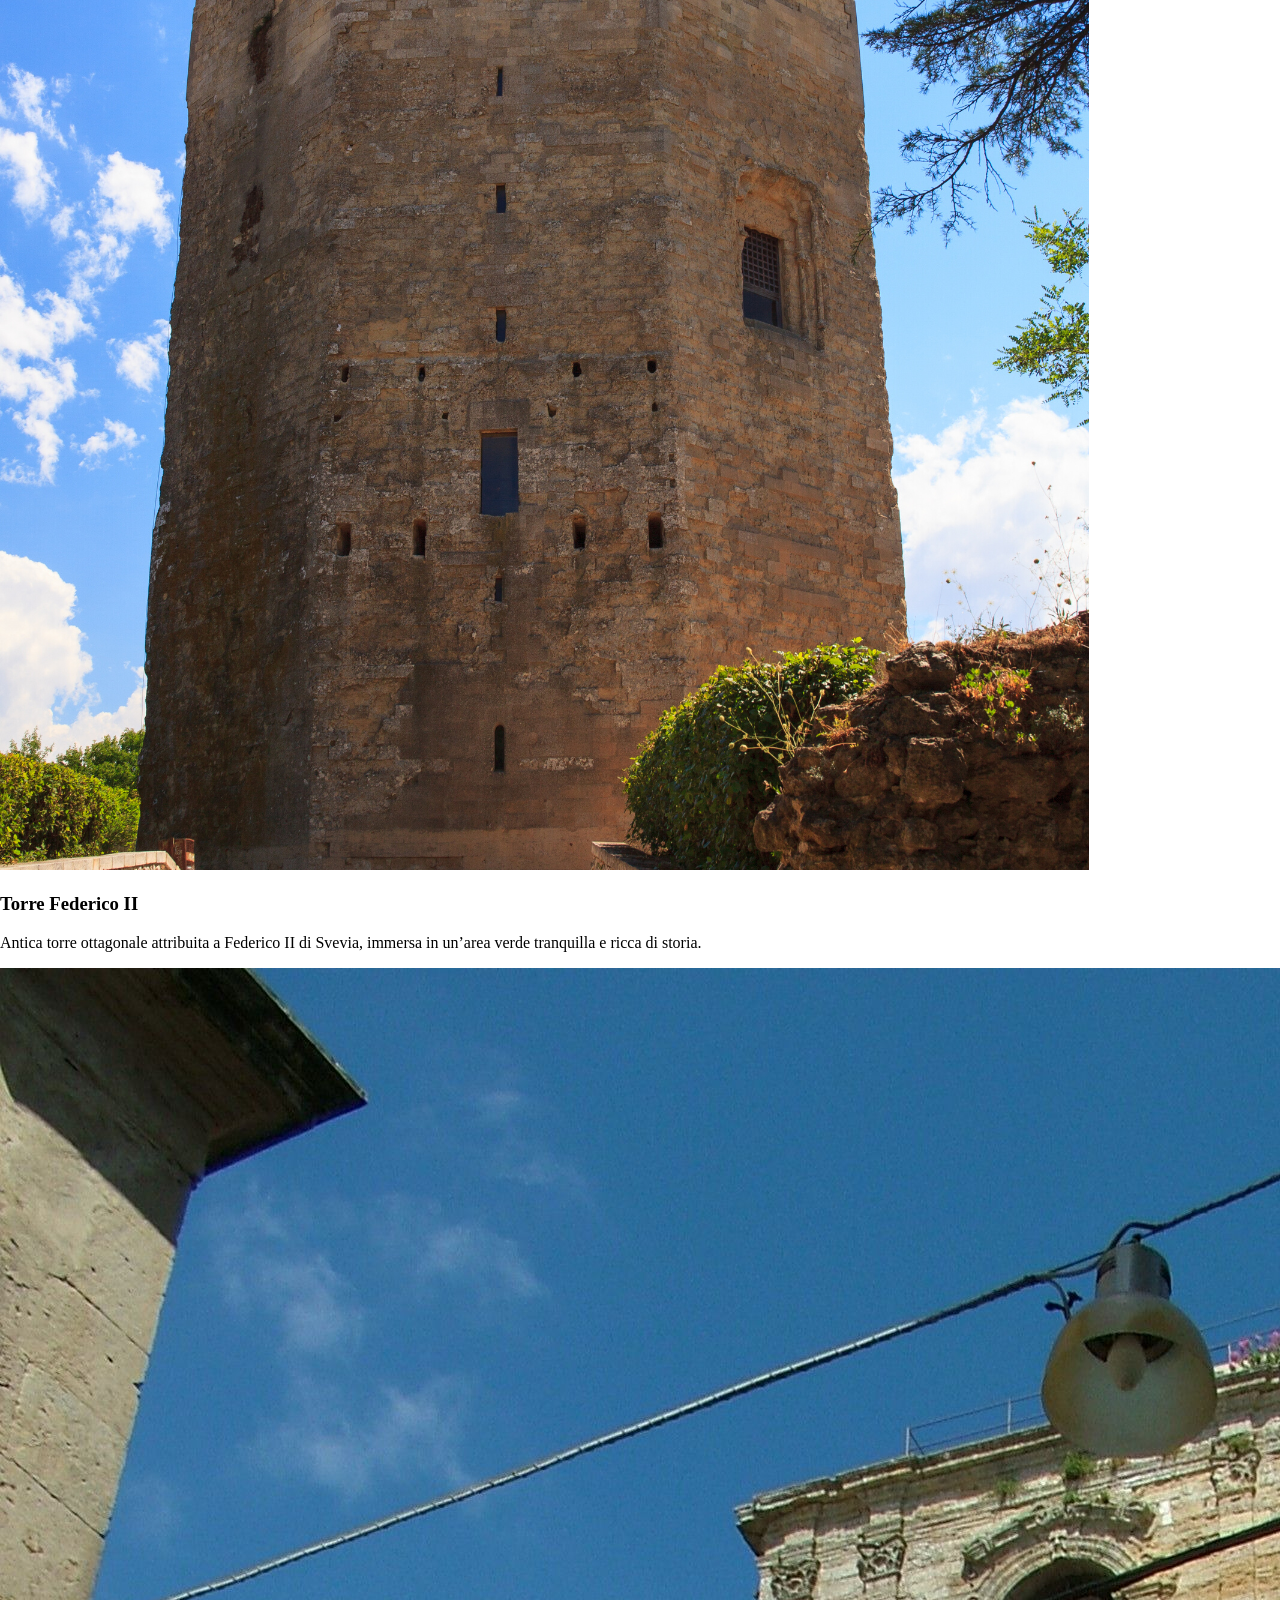
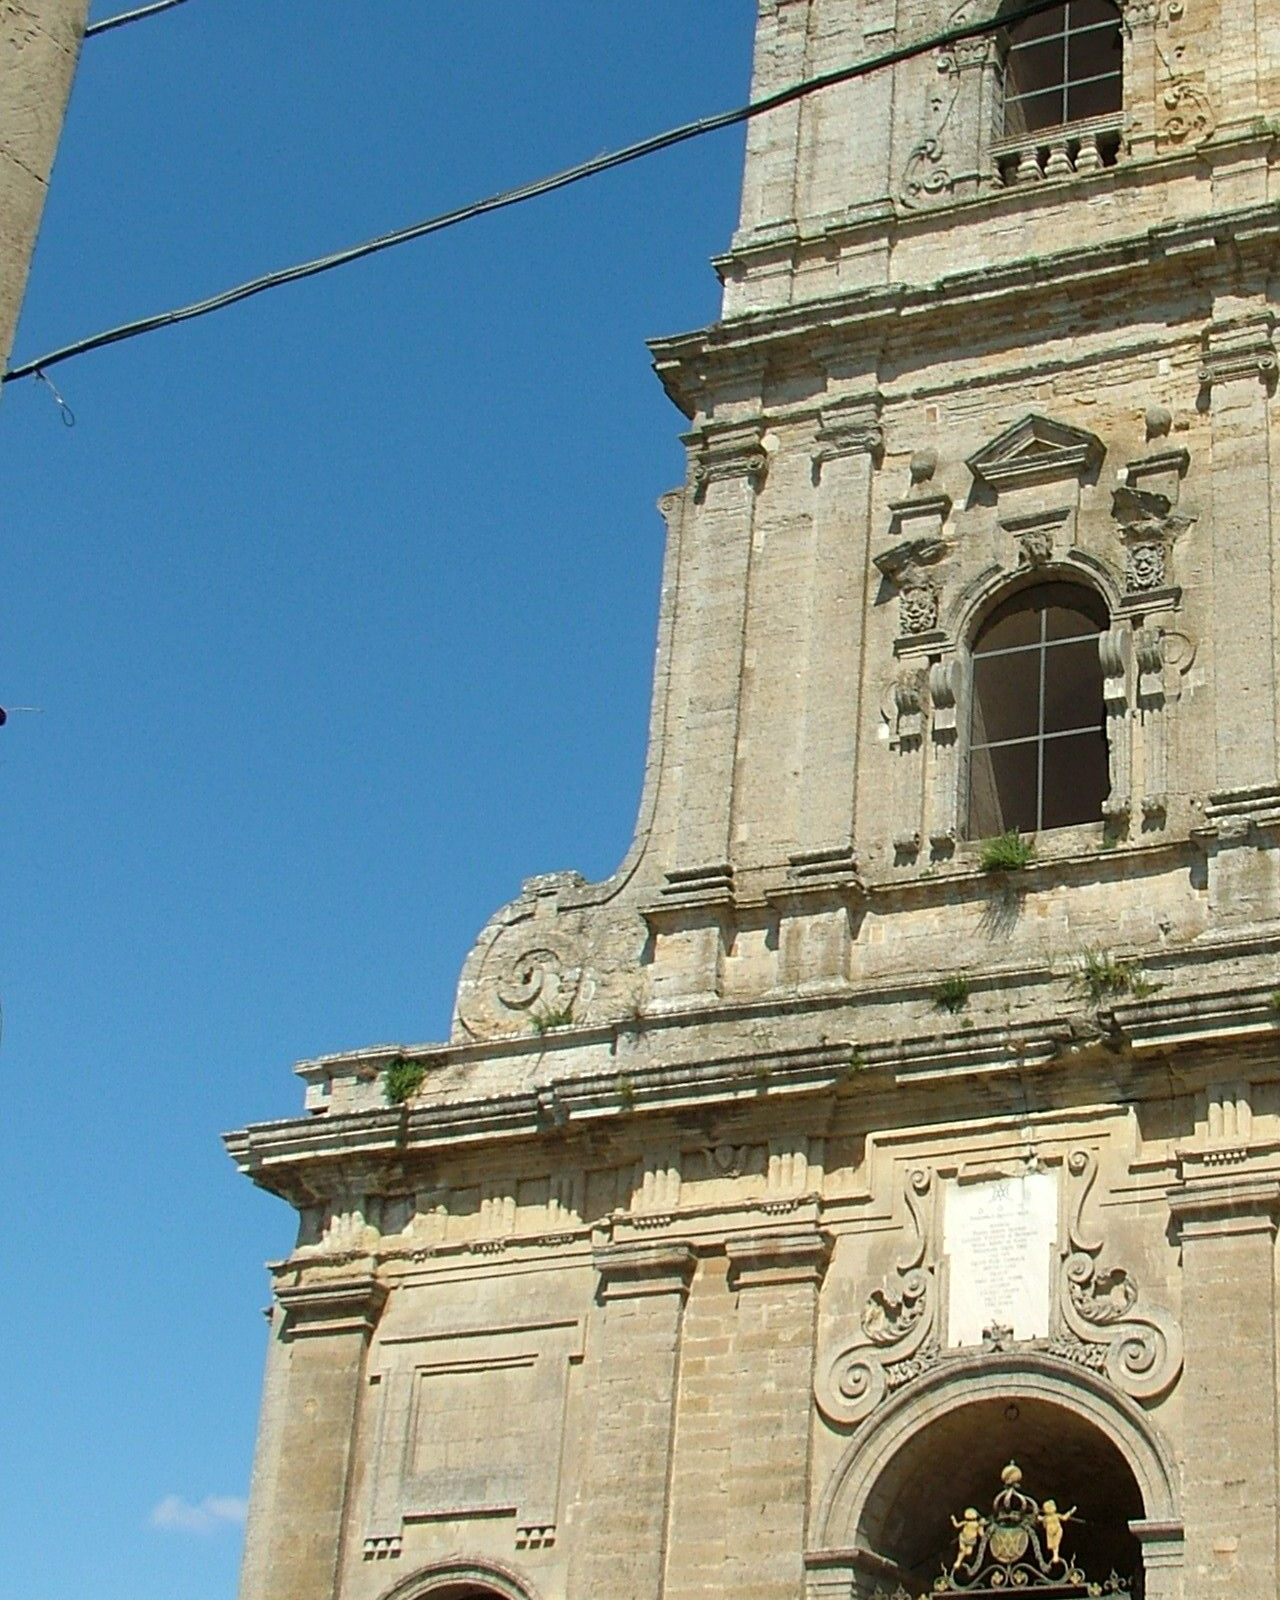
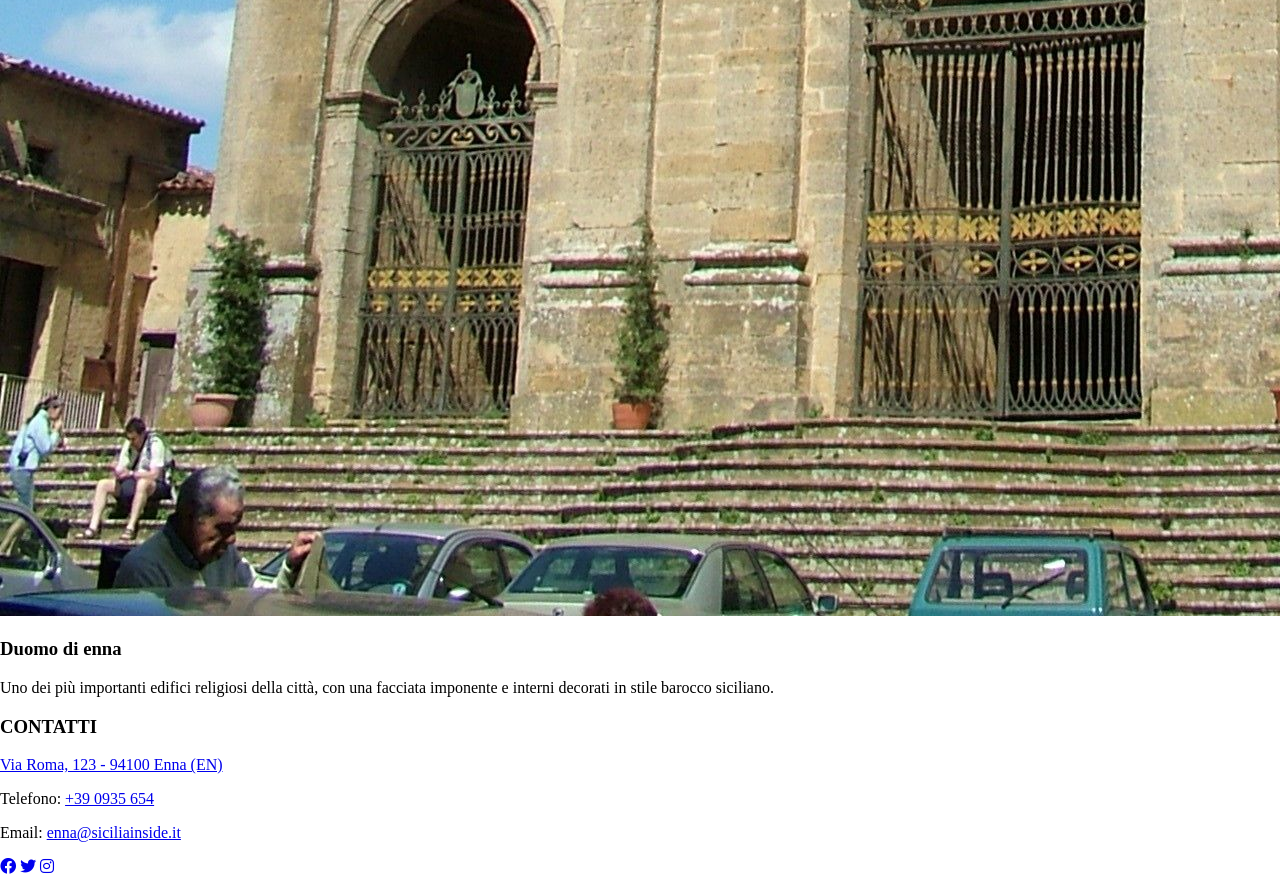
<file: pages/enna.html>
<!DOCTYPE html>
<html lang="it">
    <head>
        <meta charset="UTF-8">
        <meta name="viewport" content="width=device-width, initial-scale=1.0">
        <title>Enna</title>
        <link rel="stylesheet" href="../css/style.css">
        <link rel="stylesheet" href="https://cdnjs.cloudflare.com/ajax/libs/font-awesome/6.0.0/css/all.min.css">
    </head>
    <Header>
        <nav>
            <ul class="nav-links" id="links-s">
                <li><a href="../index.html">MERAVIGLIE URBANE</a></li>
            </ul>
            <ul class="nav-links" id="links-d">
                <li><a href="province.html">PROVINCE</a></li>
                <li><a href="piazze.html">PIAZZE</a></li>
                <li><a href="chi siamo.html">CHI SIAMO?</a></li>
            </ul>
        </nav>
    </Header>
    <body>
        <main>
            <section class="img-piazza-enna">
            <h1>Piazza Vittorio Emanuele,</h1>
            <p>Enna</p>
        </section>
        <section class="container-respiro">
            <div class="riga-flex">
                <div class="blocco-img-quadrata">
                    <img src="../images/piazza/ENNA/hero/Piazza_Vittorio_Emanuele.jpg" alt="Piazza Pirandello">
                </div>
                <div class="blocco-testo-lato">
                    <h2>Piazza Vittorio Emanuele</h2>
                    <p>La Piazza Vittorio Emanuele è uno dei principali spazi urbani della città di Enna, spesso 
                        considerata il “belvedere della Sicilia” per la sua posizione elevata nel cuore dell’isola. La 
                        piazza rappresenta il punto di riferimento della vita cittadina moderna, ma conserva anche 
                        un forte legame con la storia e l’identità del centro storico. 
                    </p>
                    <p>Situata in posizione panoramica, la piazza è circondata da edifici istituzionali e attività 
                        storiche, e si apre su scorci che dominano le vallate circostanti. Questo elemento 
                        paesaggistico è uno dei suoi tratti più caratteristici: da qui lo sguardo si estende per 
                        chilometri, offrendo una delle viste più ampie e suggestive dell’entroterra siciliano. 
                    </p>
                    <p>Uno dei punti più importanti nei dintorni è la vicina Cattedrale di Enna, dedicata a Maria 
                        Santissima della Visitazione. Questo edificio monumentale, con la sua imponente facciata 
                        barocca e gli interni ricchi di decorazioni, rappresenta uno dei principali simboli religiosi della 
                        città e un punto centrale della devozione locale.
                    </p>
                    <p>La piazza è anche un luogo di incontro quotidiano: qui si svolgono passeggiate, eventi 
                        pubblici e momenti di socialità, soprattutto nelle ore serali quando il clima più fresco invita a 
                        fermarsi e godere del panorama. La sua atmosfera è tranquilla e raccolta, tipica delle città 
                        interne siciliane, dove il ritmo della vita è più lento e legato alle tradizioni.
                    </p>
                    <p>Una curiosità interessante riguarda proprio la posizione di Enna: essendo uno dei 
                        capoluoghi più alti d’Italia, Piazza Vittorio Emanuele offre una sensazione unica di “città 
                        sospesa tra cielo e terra”, rendendola un punto panoramico naturale oltre che urbano. 
                    </p>
                </div>
            </div>
        </section>

        <section class="container-respiro">
            <div class="img-full-width">
                <img src="../images/piazza/foto di mezzo/ENNA.jpg" alt="Panorama Agrigento">
            </div>
        </section>
        <section class="container-respiro">
            <div class="griglia-tre-colonne">
                <div class="card-minima">
                    <img src="../images/piazza/ENNA/castello/Castello-di-Lombardia-dallalto.jpg" alt="Basilica">
                    <h3>Castello di Lombardia</h3>
                    <p>Una delle più grandi fortificazioni medievali della Sicilia, costruita su un’altura 
                        strategica. Offre una vista spettacolare a 360° sull’isola. </p>
                </div>
                <div class="card-minima">
                    <img src="../images/piazza/ENNA/torre di federico enna/Torre-Federico-II-1.webp" alt="Teatro">
                    <h3>Torre Federico II</h3>
                    <p>Antica torre ottagonale attribuita a Federico II di Svevia, immersa in un’area verde 
                        tranquilla e ricca di storia. </p>
                </div>
                <div class="card-minima">
                    <img src="../images/piazza/ENNA/duomo/Enna_Dom_Fassade.jpg" alt="Palazzo">
                    <h3>Duomo di enna</h3>
                    <p>Uno dei più importanti edifici religiosi della città, con una facciata imponente e interni 
                        decorati in stile barocco siciliano.</p>
                </div>
            </div>
        </section>
        </main>
        <script>
            document.querySelectorAll('.nav-links a').forEach(link => {
            if (link.href === window.location.href) {
            link.classList.add('active');}});
        </script>
    </body>
    <footer>
       <div class="footer-container">
        <div class="footer-contatti">
            <h3>CONTATTI</h3>
            <p>
                <a href="https://www.google.it/maps/..." target="_blank">
                    Via Roma, 123 - 94100 Enna (EN)
                </a>
            </p>
            <p>
                Telefono: <a href="tel:+390935654"> +39 0935 654</a>
            </p>
            <p>
                Email: <a href="mailto:enna@siciliainside.it">enna@siciliainside.it</a>
            </p>
        </div>

        <div class="footer-social">
            <a href="#"><i class="fa-brands fa-facebook"></i></a>
            <a href="#"><i class="fa-brands fa-twitter"></i></a>
            <a href="#"><i class="fa-brands fa-instagram"></i></a>
        </div>
       </div>
    </footer>
</html>
</file>
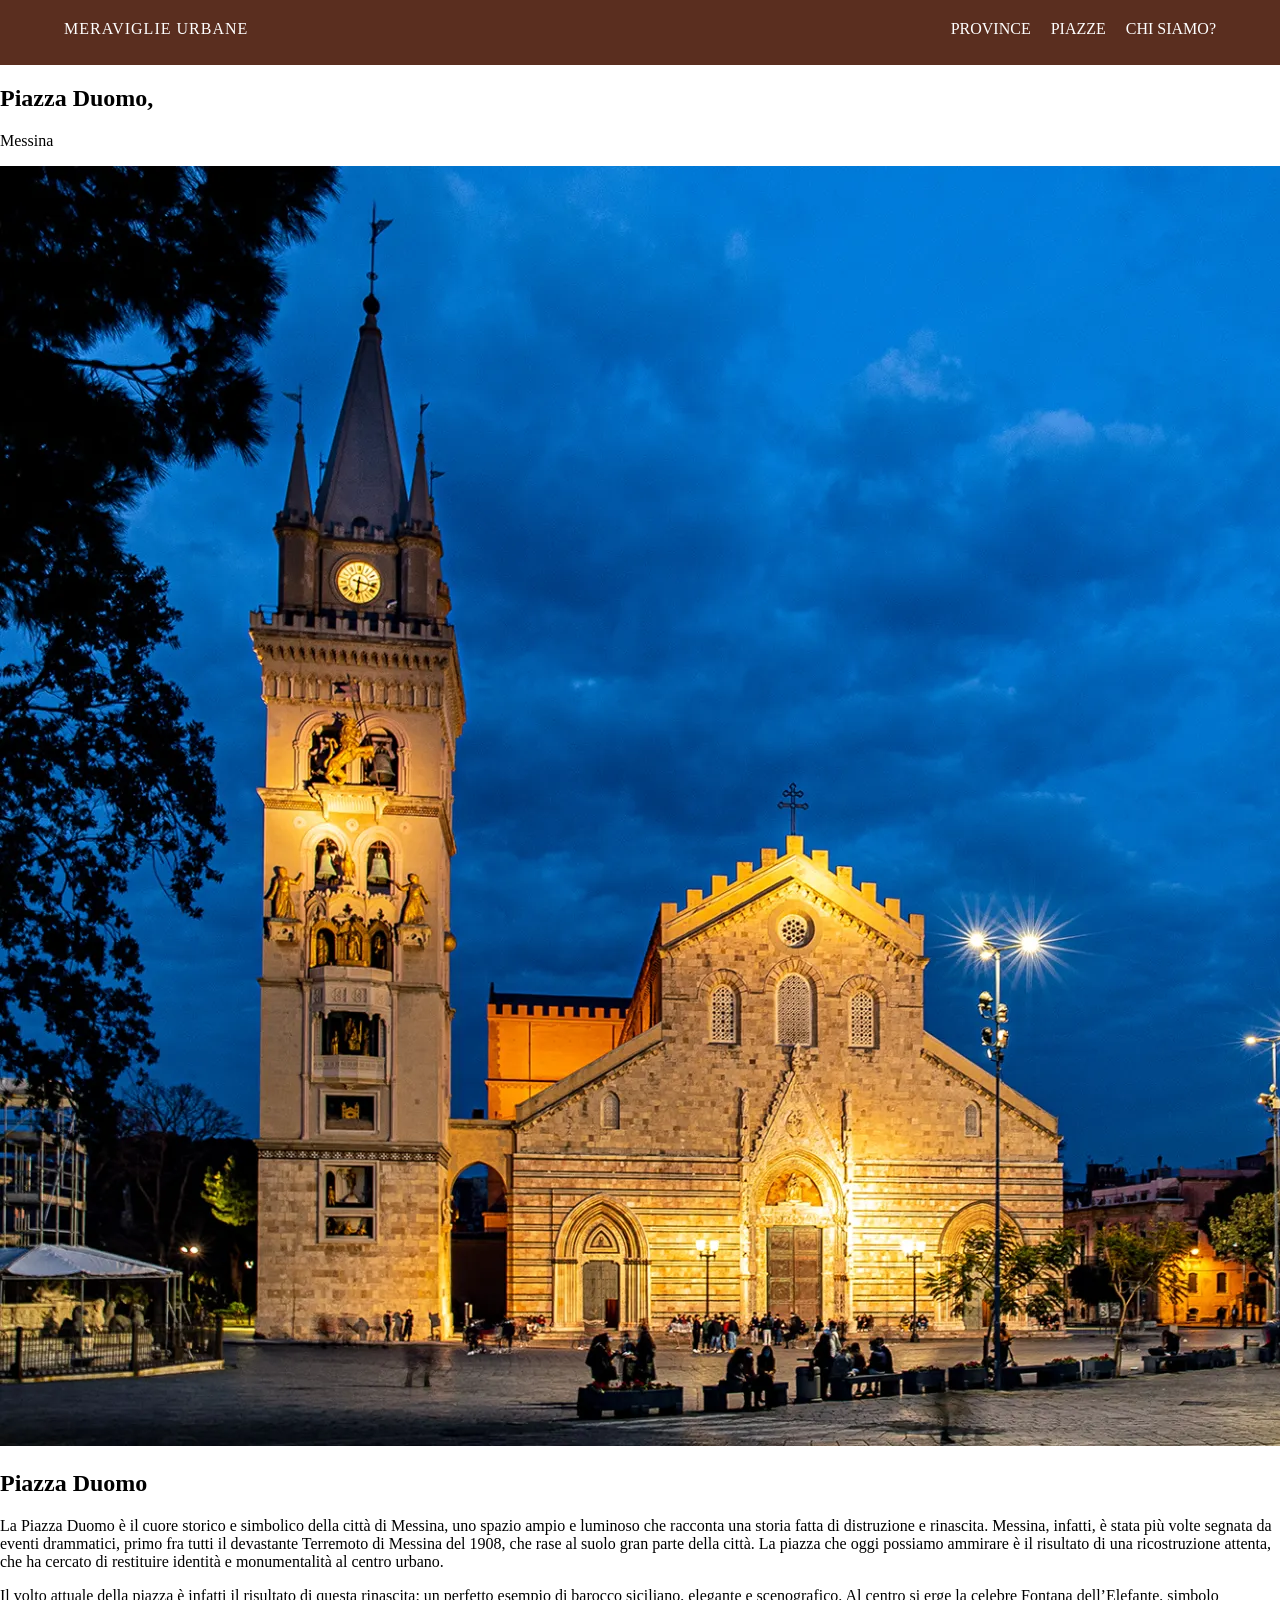
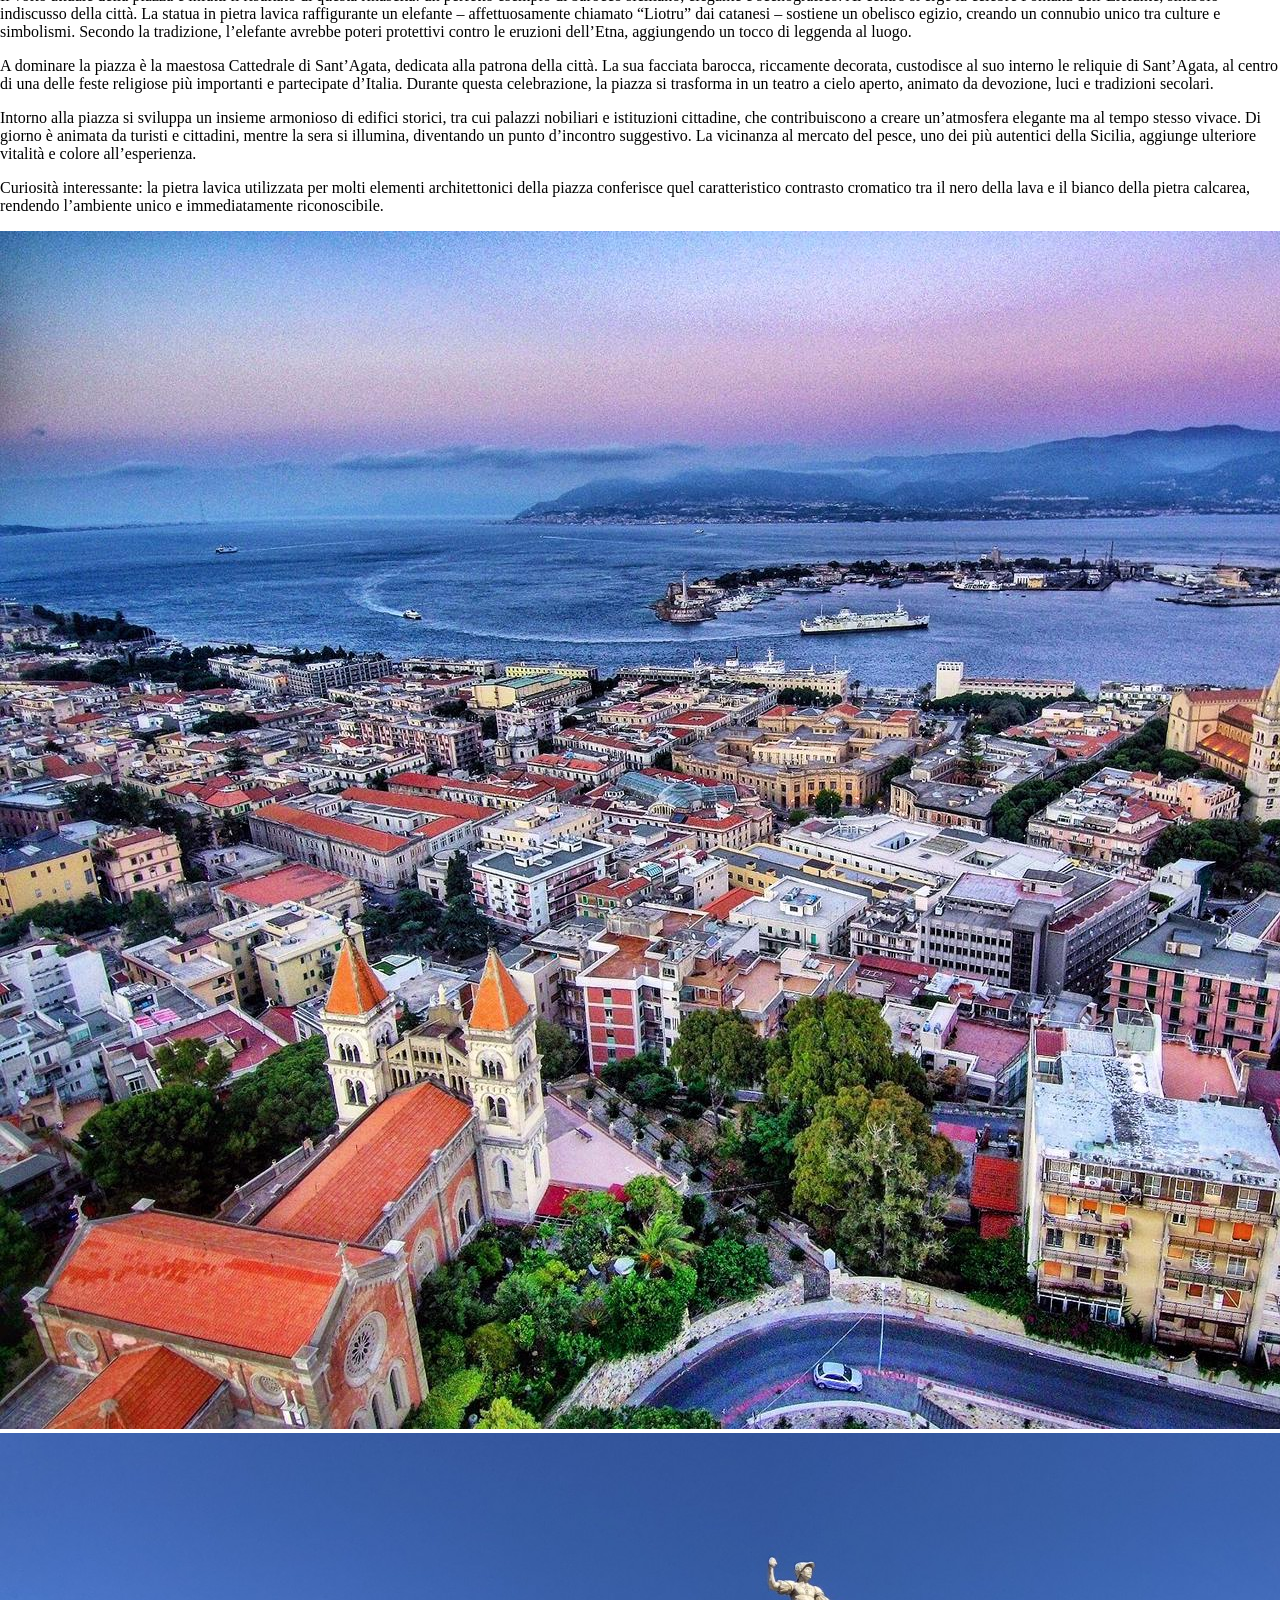
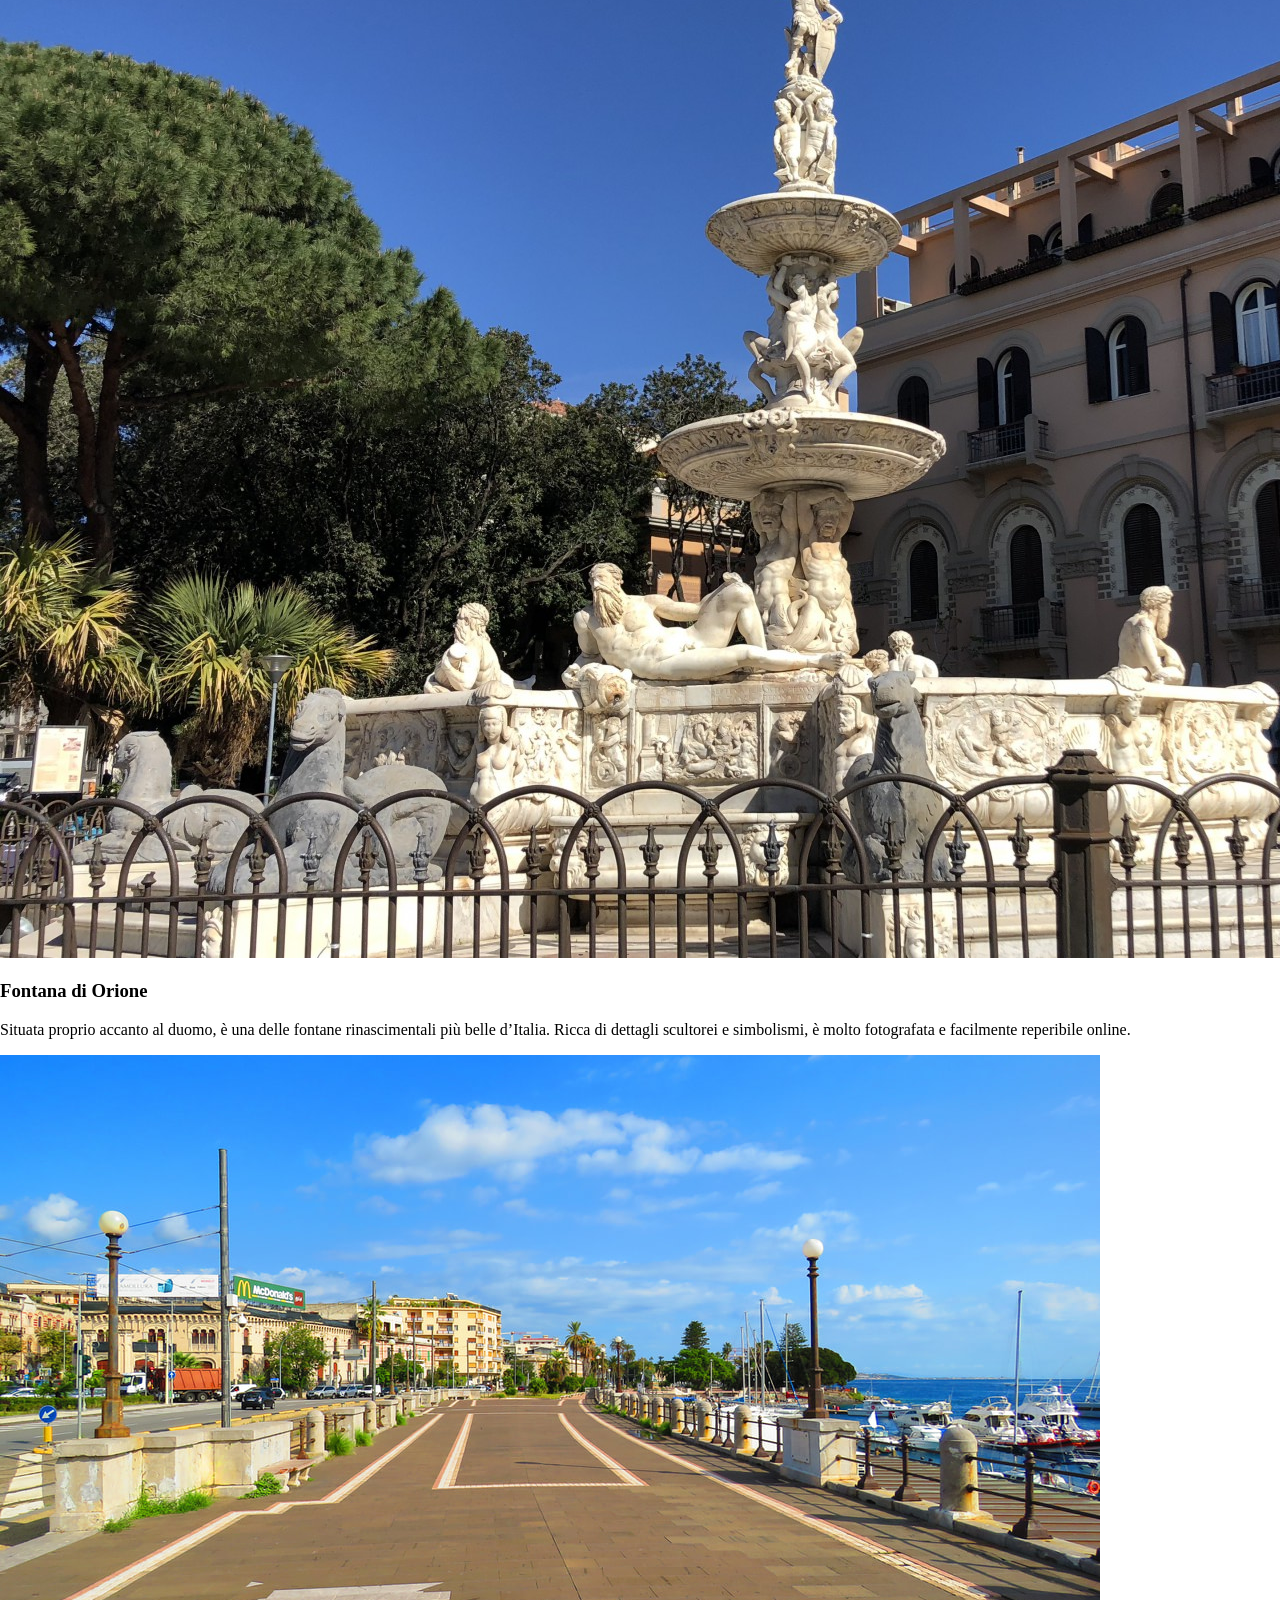
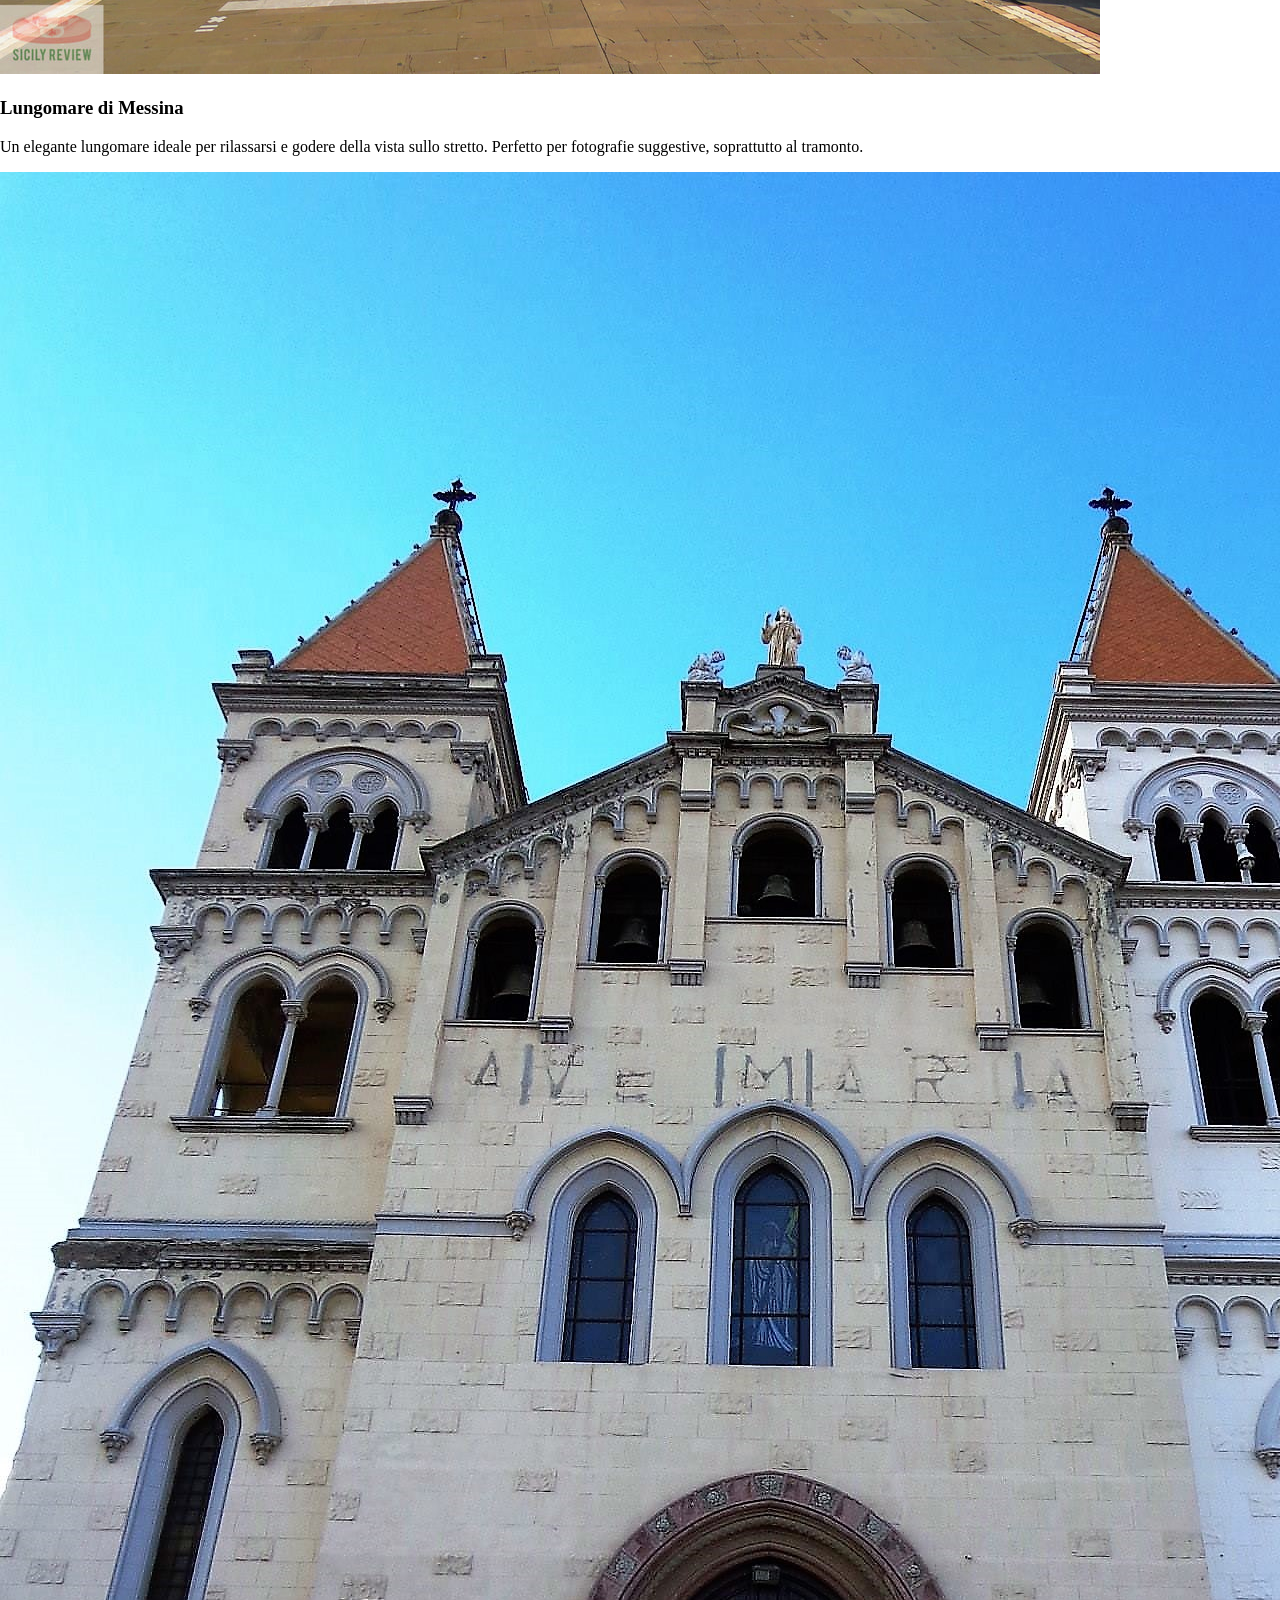
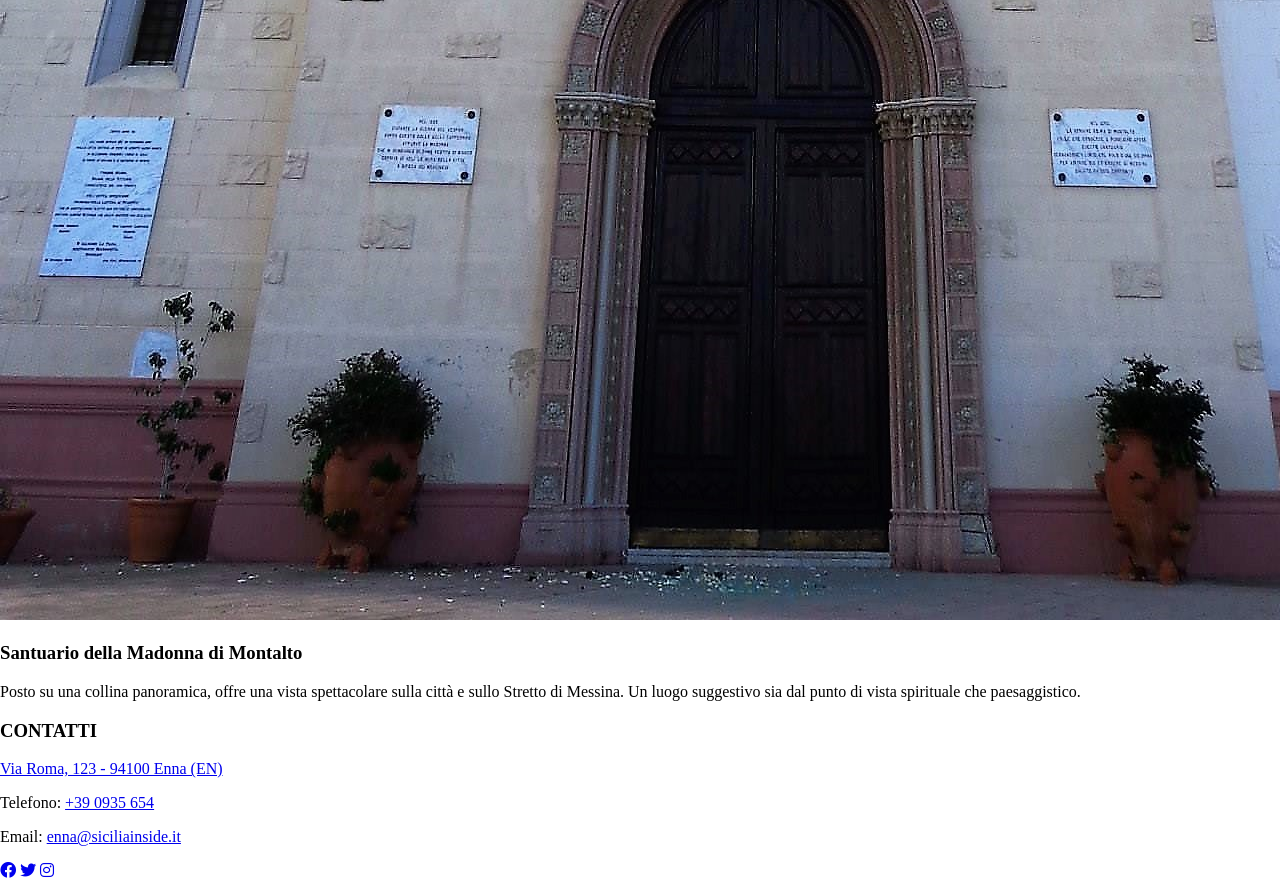
<file: pages/messina.html>
<!DOCTYPE html>
<html lang="it">
    <head>
        <meta charset="UTF-8">
        <meta name="viewport" content="width=device-width, initial-scale=1.0">
        <title>Messina</title>
        <link rel="stylesheet" href="../css/style.css">
        <link rel="stylesheet" href="https://cdnjs.cloudflare.com/ajax/libs/font-awesome/6.0.0/css/all.min.css">
    </head>
    <Header>
        <nav>
            <ul class="nav-links" id="links-s">
                <li><a href="../index.html">MERAVIGLIE URBANE</a></li>
            </ul>
            <ul class="nav-links" id="links-d">
                <li><a href="province.html">PROVINCE</a></li>
                <li><a href="piazze.html">PIAZZE</a></li>
                <li><a href="chi siamo.html">CHI SIAMO?</a></li>
            </ul>
        </nav>
    </Header>
    <body>
        <main>
            <section class="img-piazza-messina">
            <h1>Piazza Duomo,</h1>
            <p>Messina</p>
        </section>
        <section class="container-respiro">
            <div class="riga-flex">
                <div class="blocco-img-quadrata">
                    <img src="../images/piazza/MESSINA/hero/duomo-di-messina-1920x1280.webp" alt="Piazza Pirandello">
                </div>
                <div class="blocco-testo-lato">
                    <h2>Piazza Duomo</h2>
                    <p>La Piazza Duomo è il cuore storico e simbolico della città di Messina, uno spazio ampio e 
                        luminoso che racconta una storia fatta di distruzione e rinascita. Messina, infatti, è stata più 
                        volte segnata da eventi drammatici, primo fra tutti il devastante Terremoto di Messina del 
                        1908, che rase al suolo gran parte della città. La piazza che oggi possiamo ammirare è il 
                        risultato di una ricostruzione attenta, che ha cercato di restituire identità e monumentalità al 
                        centro urbano. 
                    </p>
                    <p>Il volto attuale della piazza è infatti il risultato di questa rinascita: un perfetto esempio di 
                        barocco siciliano, elegante e scenografico. Al centro si erge la celebre Fontana dell’Elefante, 
                        simbolo indiscusso della città. La statua in pietra lavica raffigurante un elefante – 
                        affettuosamente chiamato “Liotru” dai catanesi – sostiene un obelisco egizio, creando un 
                        connubio unico tra culture e simbolismi. Secondo la tradizione, l’elefante avrebbe poteri 
                        protettivi contro le eruzioni dell’Etna, aggiungendo un tocco di leggenda al luogo. 
                    </p>
                    <p>A dominare la piazza è la maestosa Cattedrale di Sant’Agata, dedicata alla patrona della 
                        città. La sua facciata barocca, riccamente decorata, custodisce al suo interno le reliquie di 
                        Sant’Agata, al centro di una delle feste religiose più importanti e partecipate d’Italia. Durante 
                        questa celebrazione, la piazza si trasforma in un teatro a cielo aperto, animato da 
                        devozione, luci e tradizioni secolari.
                    </p>
                    <p>Intorno alla piazza si sviluppa un insieme armonioso di edifici storici, tra cui palazzi nobiliari 
                        e istituzioni cittadine, che contribuiscono a creare un’atmosfera elegante ma al tempo stesso 
                        vivace. Di giorno è animata da turisti e cittadini, mentre la sera si illumina, diventando un 
                        punto d’incontro suggestivo. La vicinanza al mercato del pesce, uno dei più autentici della 
                        Sicilia, aggiunge ulteriore vitalità e colore all’esperienza.
                    </p>
                    <p>Curiosità interessante: la pietra lavica utilizzata per molti elementi architettonici della piazza 
                        conferisce quel caratteristico contrasto cromatico tra il nero della lava e il bianco della pietra 
                        calcarea, rendendo l’ambiente unico e immediatamente riconoscibile.
                    </p>
                </div>
            </div>
        </section>

        <section class="container-respiro">
            <div class="img-full-width">
                <img src="../images/piazza/foto di mezzo/MESSINA.jpg" alt="Panorama Agrigento">
            </div>
        </section>
        <section class="container-respiro">
            <div class="griglia-tre-colonne">
                <div class="card-minima">
                    <img src="../images/piazza/MESSINA/Fontana di Orione/fontana-di-orione-e1522752579521.jpg" alt="Fontana di Orione">
                    <h3>Fontana di Orione</h3>
                    <p>Situata proprio accanto al duomo, è una delle fontane rinascimentali più belle d’Italia. 
                        Ricca di dettagli scultorei e simbolismi, è molto fotografata e facilmente reperibile 
                        online.</p>
                </div>
                <div class="card-minima">
                    <img src="../images/piazza/MESSINA/Lungomare messina/lungomare-messina-sicily-italy-2_orig.jpg" alt="Lungomare di Messina">
                    <h3>Lungomare di Messina</h3>
                    <p>Un elegante lungomare ideale per rilassarsi e godere della vista sullo stretto. Perfetto 
                        per fotografie suggestive, soprattutto al tramonto.
                    </p>
                </div>
                <div class="card-minima">
                    <img src="../images/piazza/MESSINA/Santuario/ME_Montalto.jpg" alt="Santuario della Madonna di Montalto ">
                    <h3>Santuario della Madonna di Montalto</h3>
                    <p>Posto su una collina panoramica, offre una vista spettacolare sulla città e sullo 
                        Stretto di Messina. Un luogo suggestivo sia dal punto di vista spirituale che 
                        paesaggistico.
                    </p>
                </div>
            </div>
        </section>
        </main>
        <script>
            document.querySelectorAll('.nav-links a').forEach(link => {
            if (link.href === window.location.href) {
            link.classList.add('active');}});
        </script>
    </body>
    <footer>
       <div class="footer-container">
        <div class="footer-contatti">
            <h3>CONTATTI</h3>
            <p>
                <a href="https://www.google.it/maps/..." target="_blank">
                    Via Roma, 123 - 94100 Enna (EN)
                </a>
            </p>
            <p>
                Telefono: <a href="tel:+390935654"> +39 0935 654</a>
            </p>
            <p>
                Email: <a href="mailto:enna@siciliainside.it">enna@siciliainside.it</a>
            </p>
        </div>

        <div class="footer-social">
            <a href="#"><i class="fa-brands fa-facebook"></i></a>
            <a href="#"><i class="fa-brands fa-twitter"></i></a>
            <a href="#"><i class="fa-brands fa-instagram"></i></a>
        </div>
       </div>
    </footer>
</html>
</file>
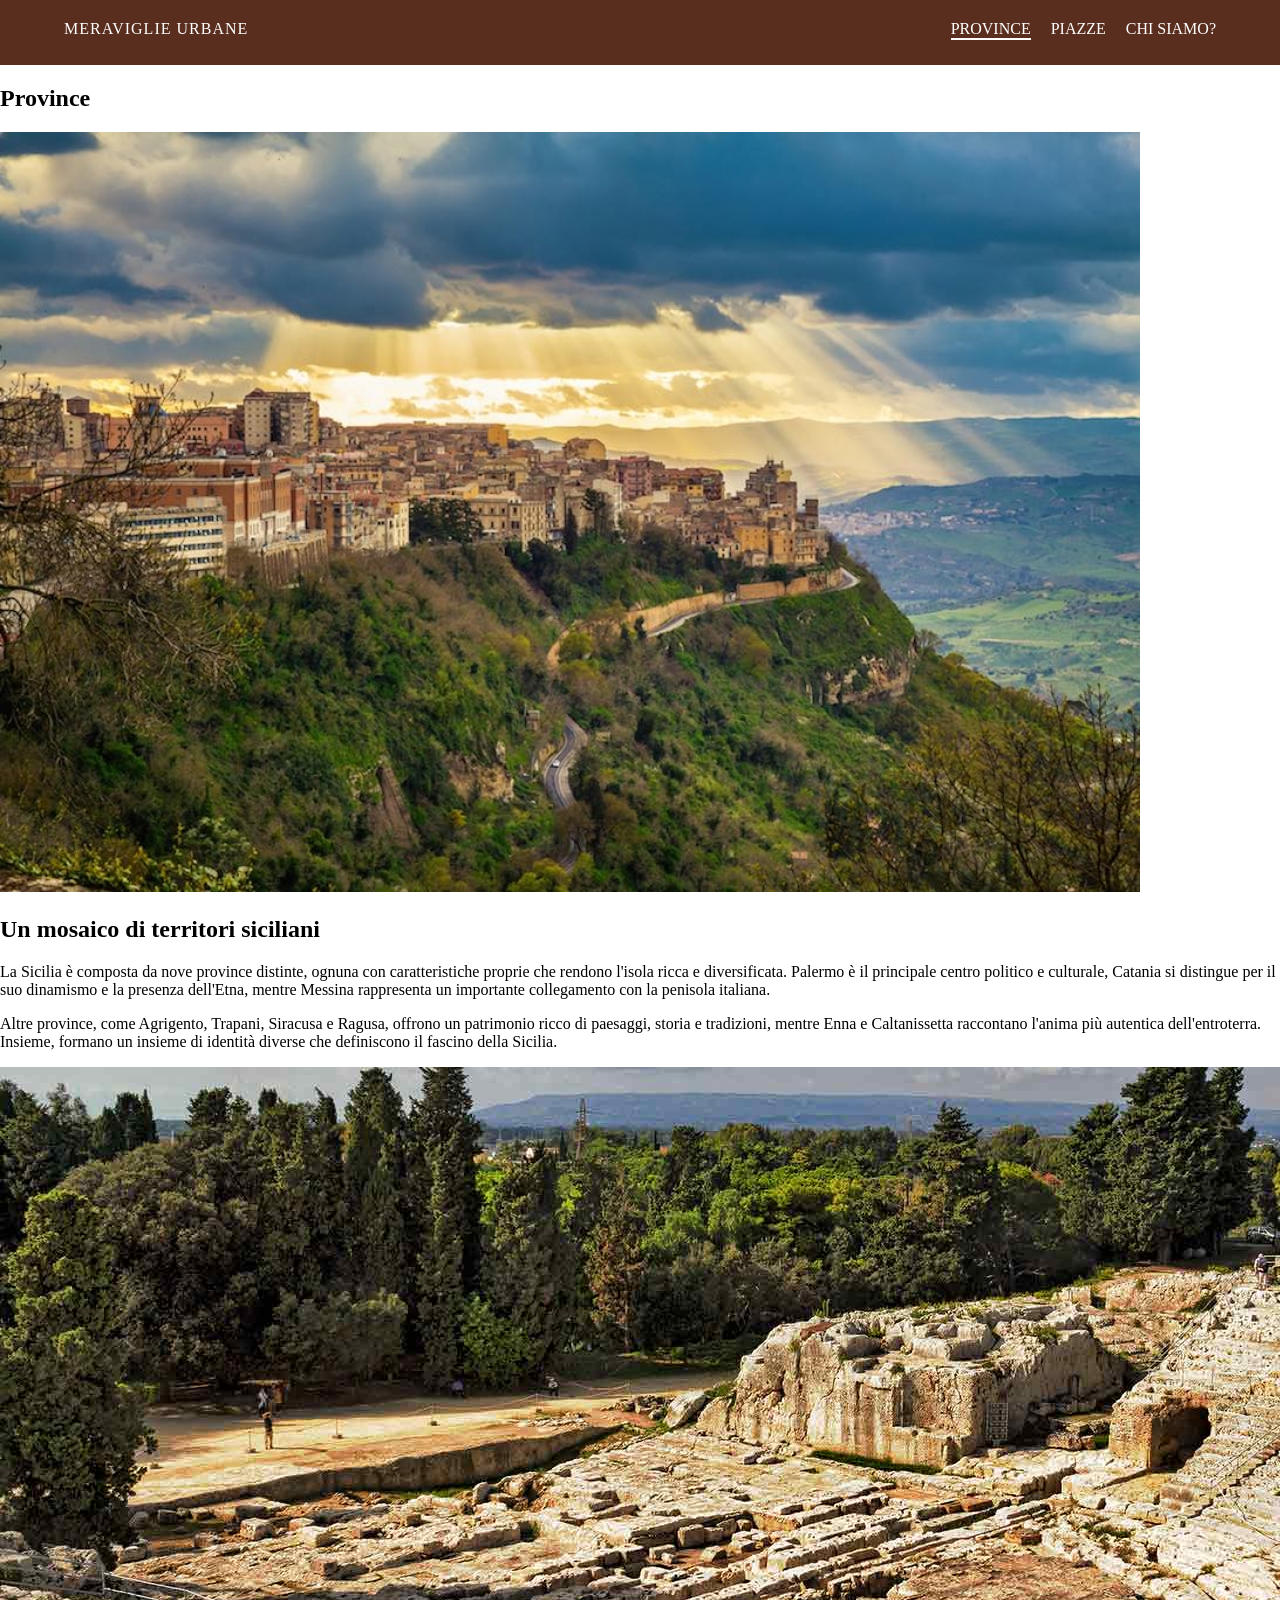
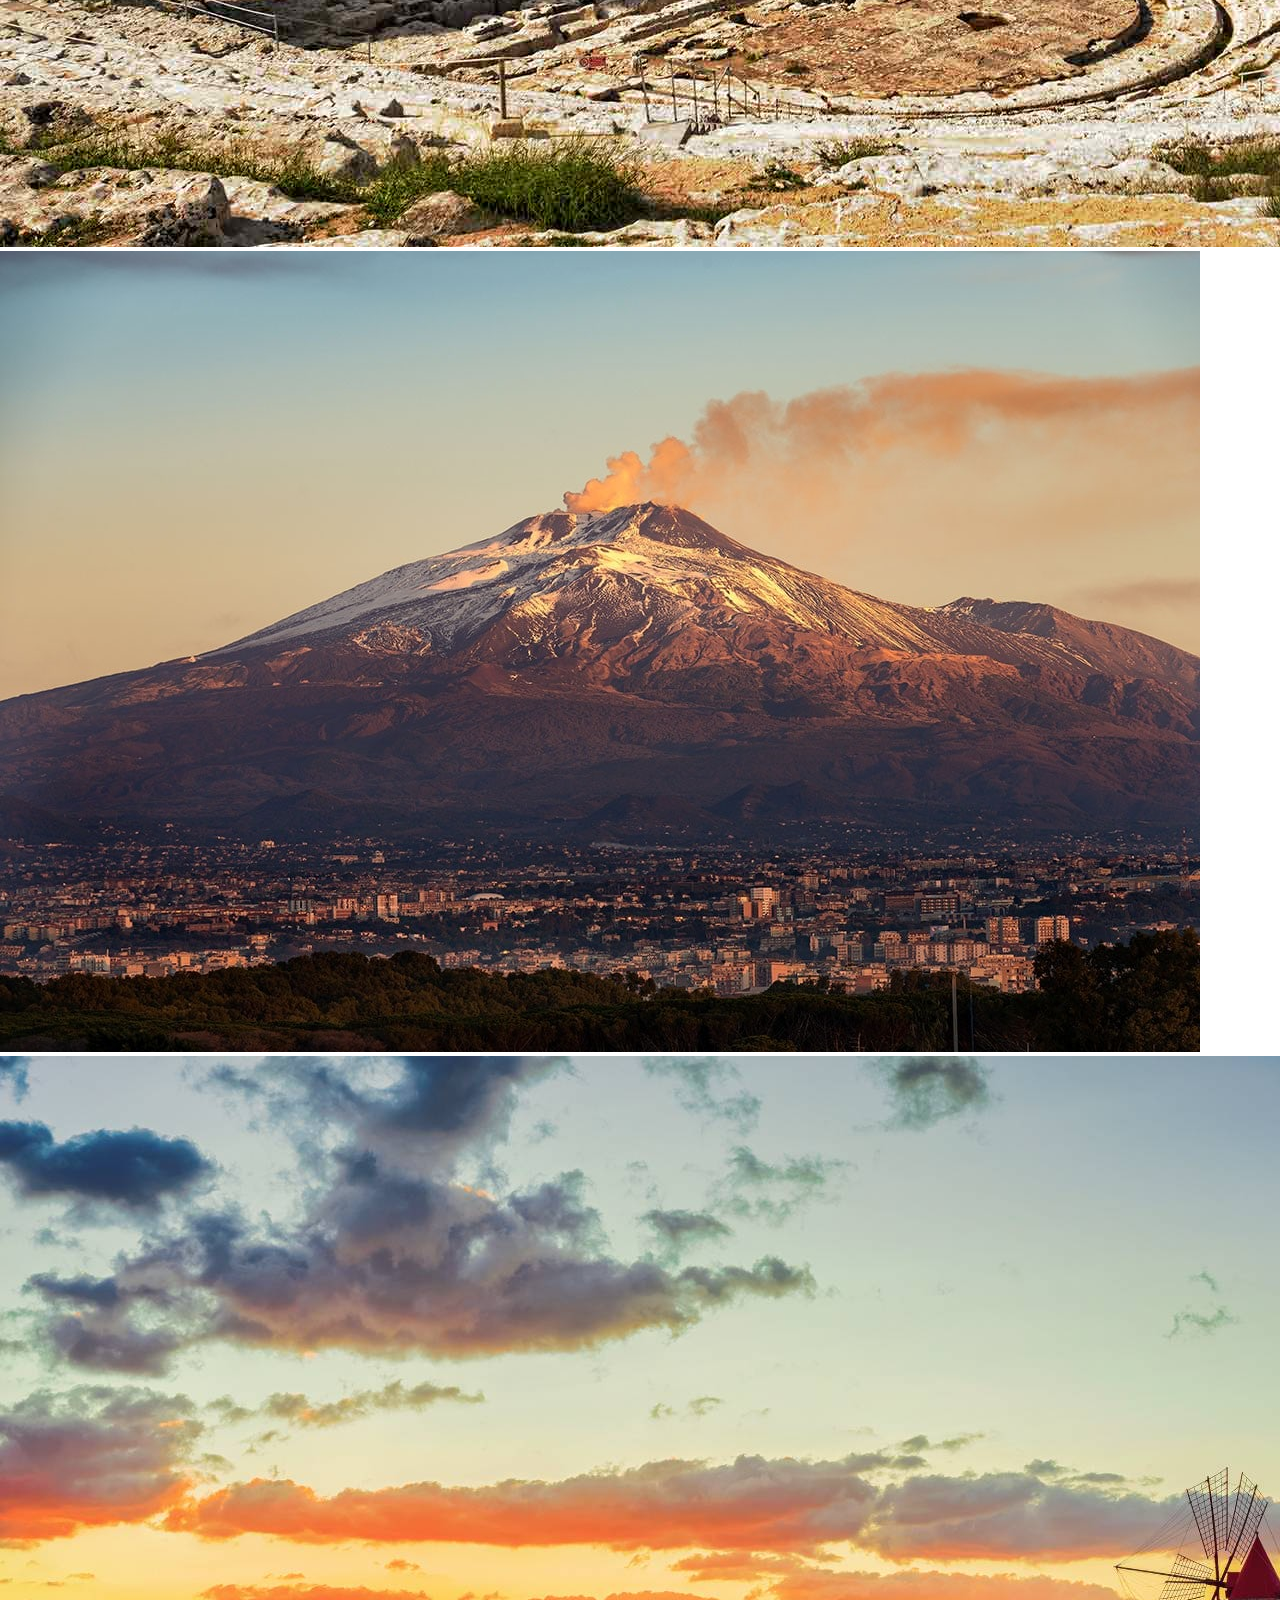
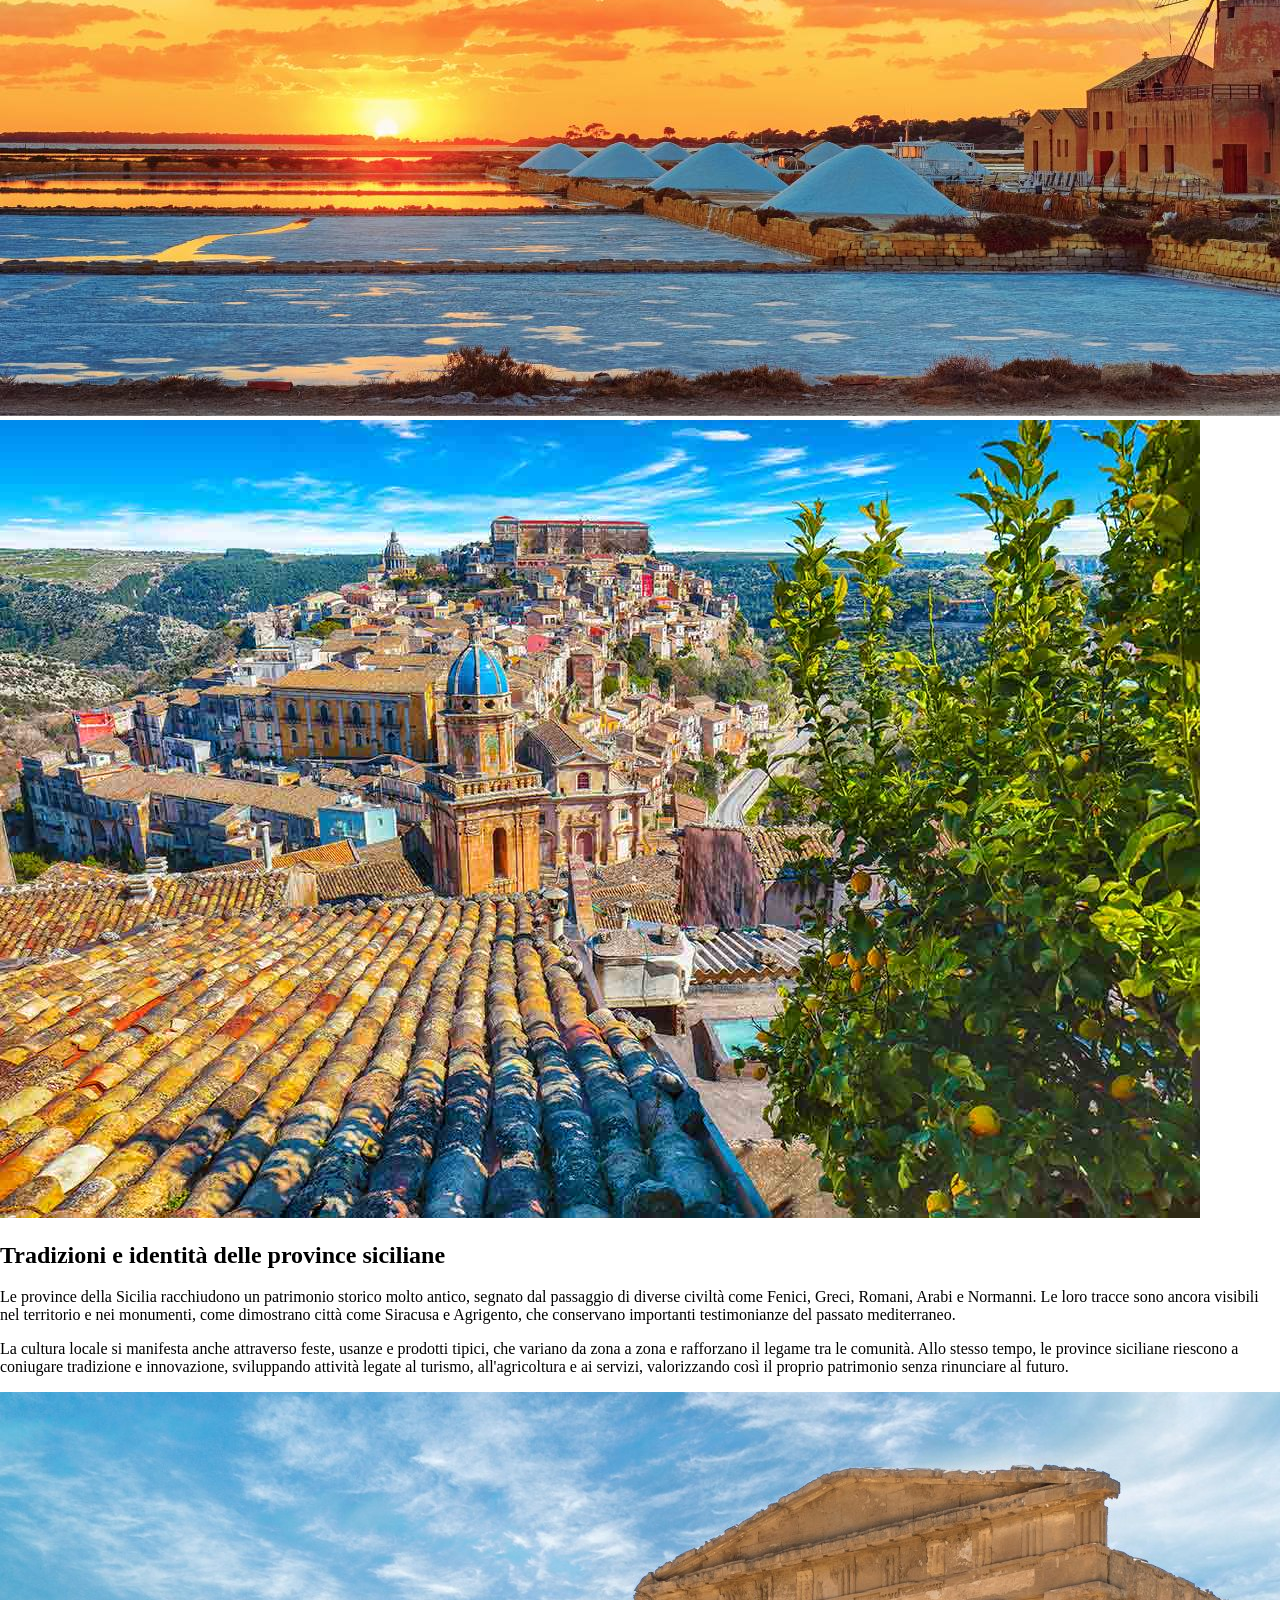
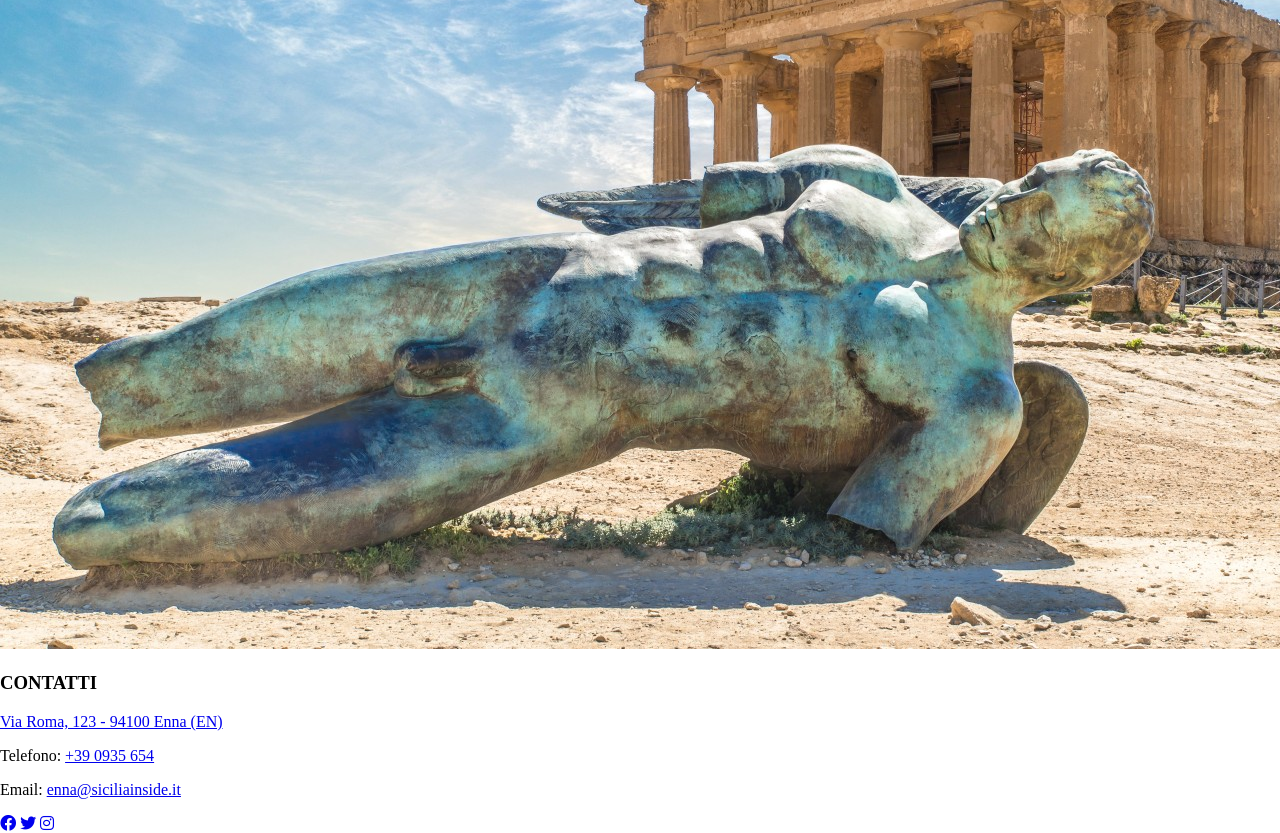
<file: pages/province.html>
<!DOCTYPE html>
<html lang="it">
    <head>
        <meta charset="UTF-8">
        <meta name="viewport" content="width=device-width, initial-scale=1.0">
        <title>Province</title>
        <link rel="stylesheet" href="../css/style.css">
        <link rel="stylesheet" href="https://cdnjs.cloudflare.com/ajax/libs/font-awesome/6.0.0/css/all.min.css">
    </head>
    <Header>
        <nav>
            <ul class="nav-links" id="links-s">
                <li><a href="../index.html">MERAVIGLIE URBANE</a></li>
            </ul>
            <ul class="nav-links" id="links-d">
                <li><a href="province.html">PROVINCE</a></li>
                <li><a href="piazze.html">PIAZZE</a></li>
                <li><a href="chi siamo.html">CHI SIAMO?</a></li>
            </ul>
        </nav>
    </Header>
    <body>
        <main>
            <section class="img-province">
                <h1>Province</h1>
            </section>
            <section class="contenuto-righe">
                <div class="riga-griglia">
                    <img src="../images/province/img1-province.jpg" alt="Enna">
                    <div class="riga-testo">
                        <h2>Un mosaico di territori siciliani</h2>
                        <p>La Sicilia è composta da nove province distinte, ognuna con caratteristiche proprie che
                            rendono l'isola ricca e diversificata. Palermo è il principale centro politico e culturale, Catania si
                            distingue per il suo dinamismo e la presenza dell'Etna, mentre Messina rappresenta un
                            importante collegamento con la penisola italiana.
                        </p>
                        <p>
                            Altre province, come Agrigento, Trapani,
                            Siracusa e Ragusa, offrono un patrimonio ricco di paesaggi, storia e tradizioni, mentre Enna e
                            Caltanissetta raccontano l'anima più autentica dell'entroterra. Insieme, formano un insieme di
                            identità diverse che definiscono il fascino della Sicilia.
                        </p>
                    </div>
                </div>
                <div class="riga-griglia">
                    <img src="../images/province/img2-province.jpg" alt="">
                    <img src="../images/province/img3-province.jpg" alt="Etna">
                </div>
                <div class="riga3-img-piena">
                    <img src="../images/province/img4-province.jpg" alt="Tramonto saline">
                </div>
                <div class="riga-griglia">
                    <img src="../images/province/img5-province.jpg" alt="Borgo">

                    <div class="riga-testo">
                        <h2>Tradizioni e identità delle province siciliane</h2>
                        <p>Le province della Sicilia racchiudono un patrimonio storico molto antico, segnato dal passaggio
                            di diverse civiltà come Fenici, Greci, Romani, Arabi e Normanni. Le loro tracce sono ancora
                            visibili nel territorio e nei monumenti, come dimostrano città come Siracusa e Agrigento, che
                            conservano importanti testimonianze del passato mediterraneo. 
                        </p>
                        <p>
                            La cultura locale si manifesta
                            anche attraverso feste, usanze e prodotti tipici, che variano da zona a zona e rafforzano il
                            legame tra le comunità. Allo stesso tempo, le province siciliane riescono a coniugare
                            tradizione e innovazione, sviluppando attività legate al turismo, all'agricoltura e ai servizi,
                            valorizzando così il proprio patrimonio senza rinunciare al futuro.
                        </p>
                    </div>
                </div>
                <div class="riga-griglia">
                    <img src="../images/province/img6-province.jpg" alt="Tempio">
                </div>
            </section>
        </main>
        <script>
            document.querySelectorAll('.nav-links a').forEach(link => {
            if (link.href === window.location.href) {
            link.classList.add('active');}});
        </script>
    </body>
    <footer>
       <div class="footer-container">
        <div class="footer-contatti">
            <h3>CONTATTI</h3>
            <p>
                <a href="https://www.google.it/maps/..." target="_blank">
                    Via Roma, 123 - 94100 Enna (EN)
                </a>
            </p>
            <p>
                Telefono: <a href="tel:+390935654"> +39 0935 654</a>
            </p>
            <p>
                Email: <a href="mailto:enna@siciliainside.it">enna@siciliainside.it</a>
            </p>
        </div>

        <div class="footer-social">
            <a href="#"><i class="fa-brands fa-facebook"></i></a>
            <a href="#"><i class="fa-brands fa-twitter"></i></a>
            <a href="#"><i class="fa-brands fa-instagram"></i></a>
        </div>
       </div>
    </footer>
</html>
</file>
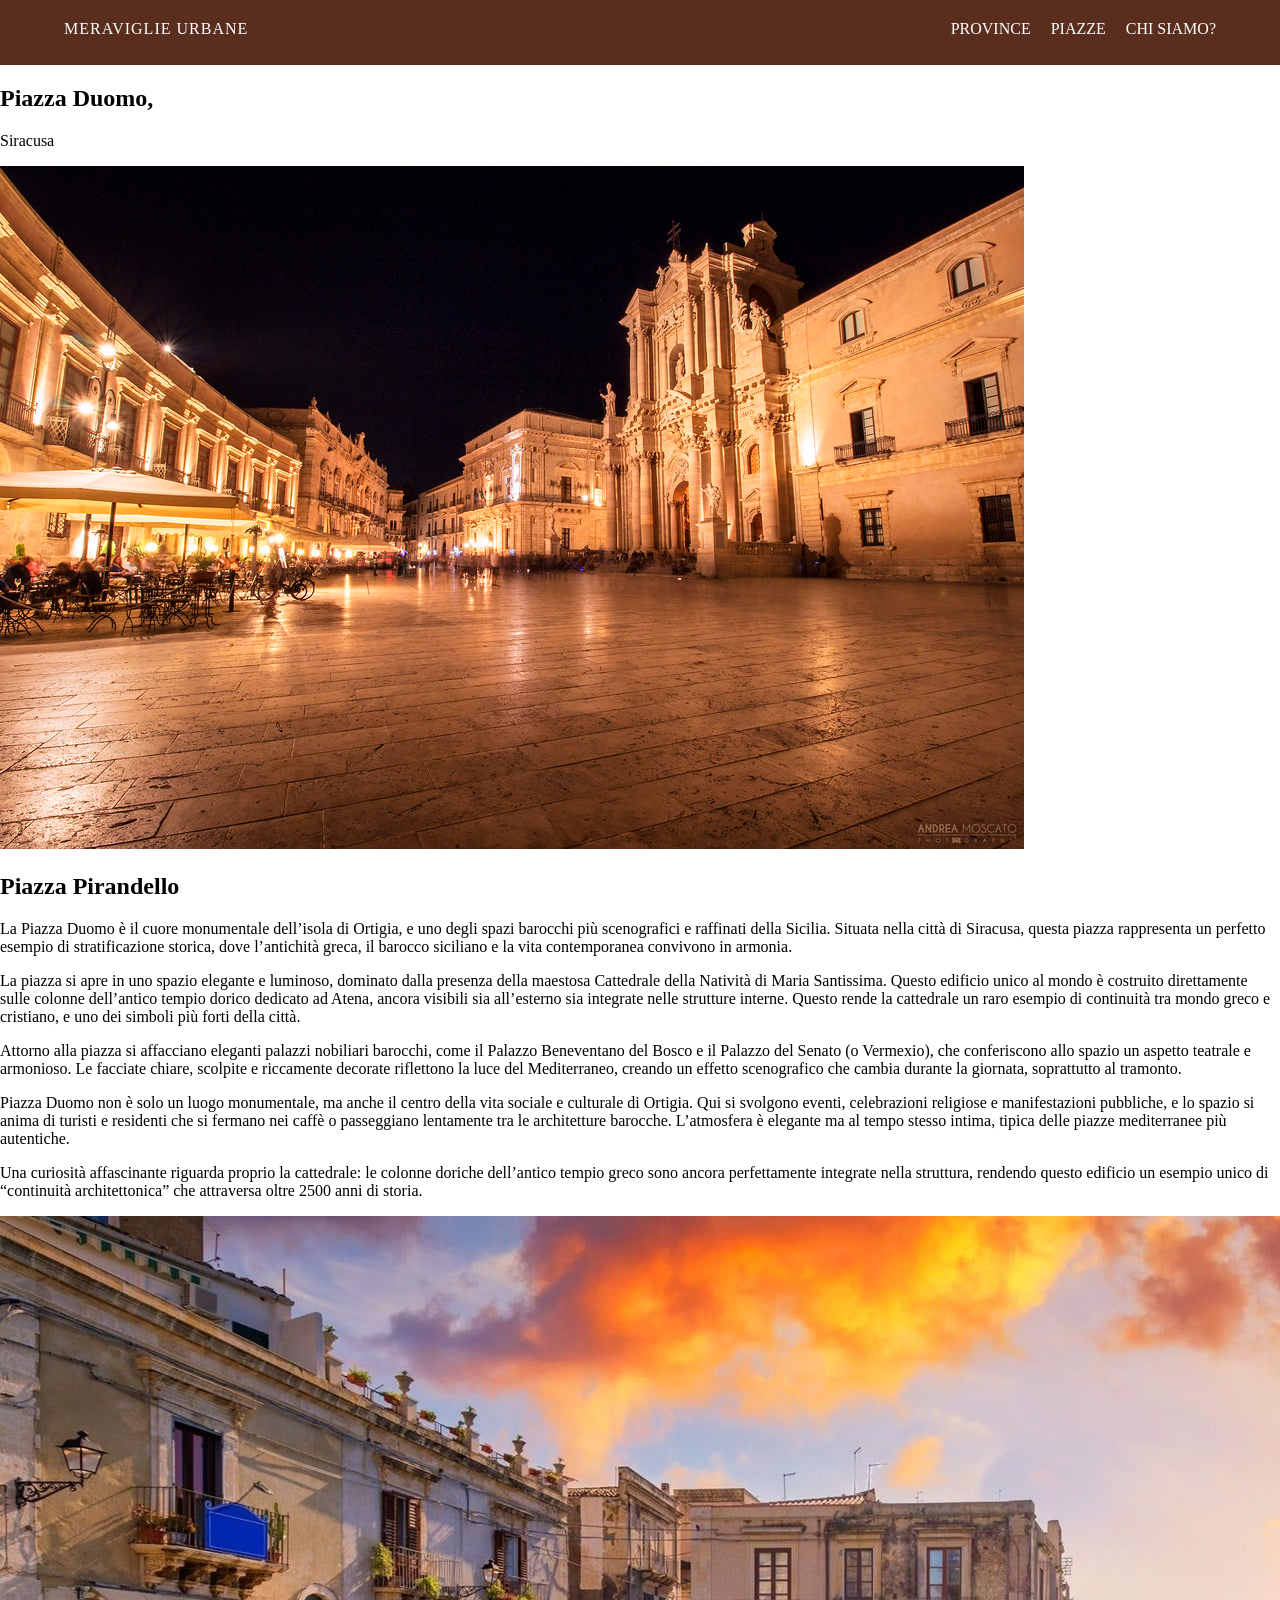
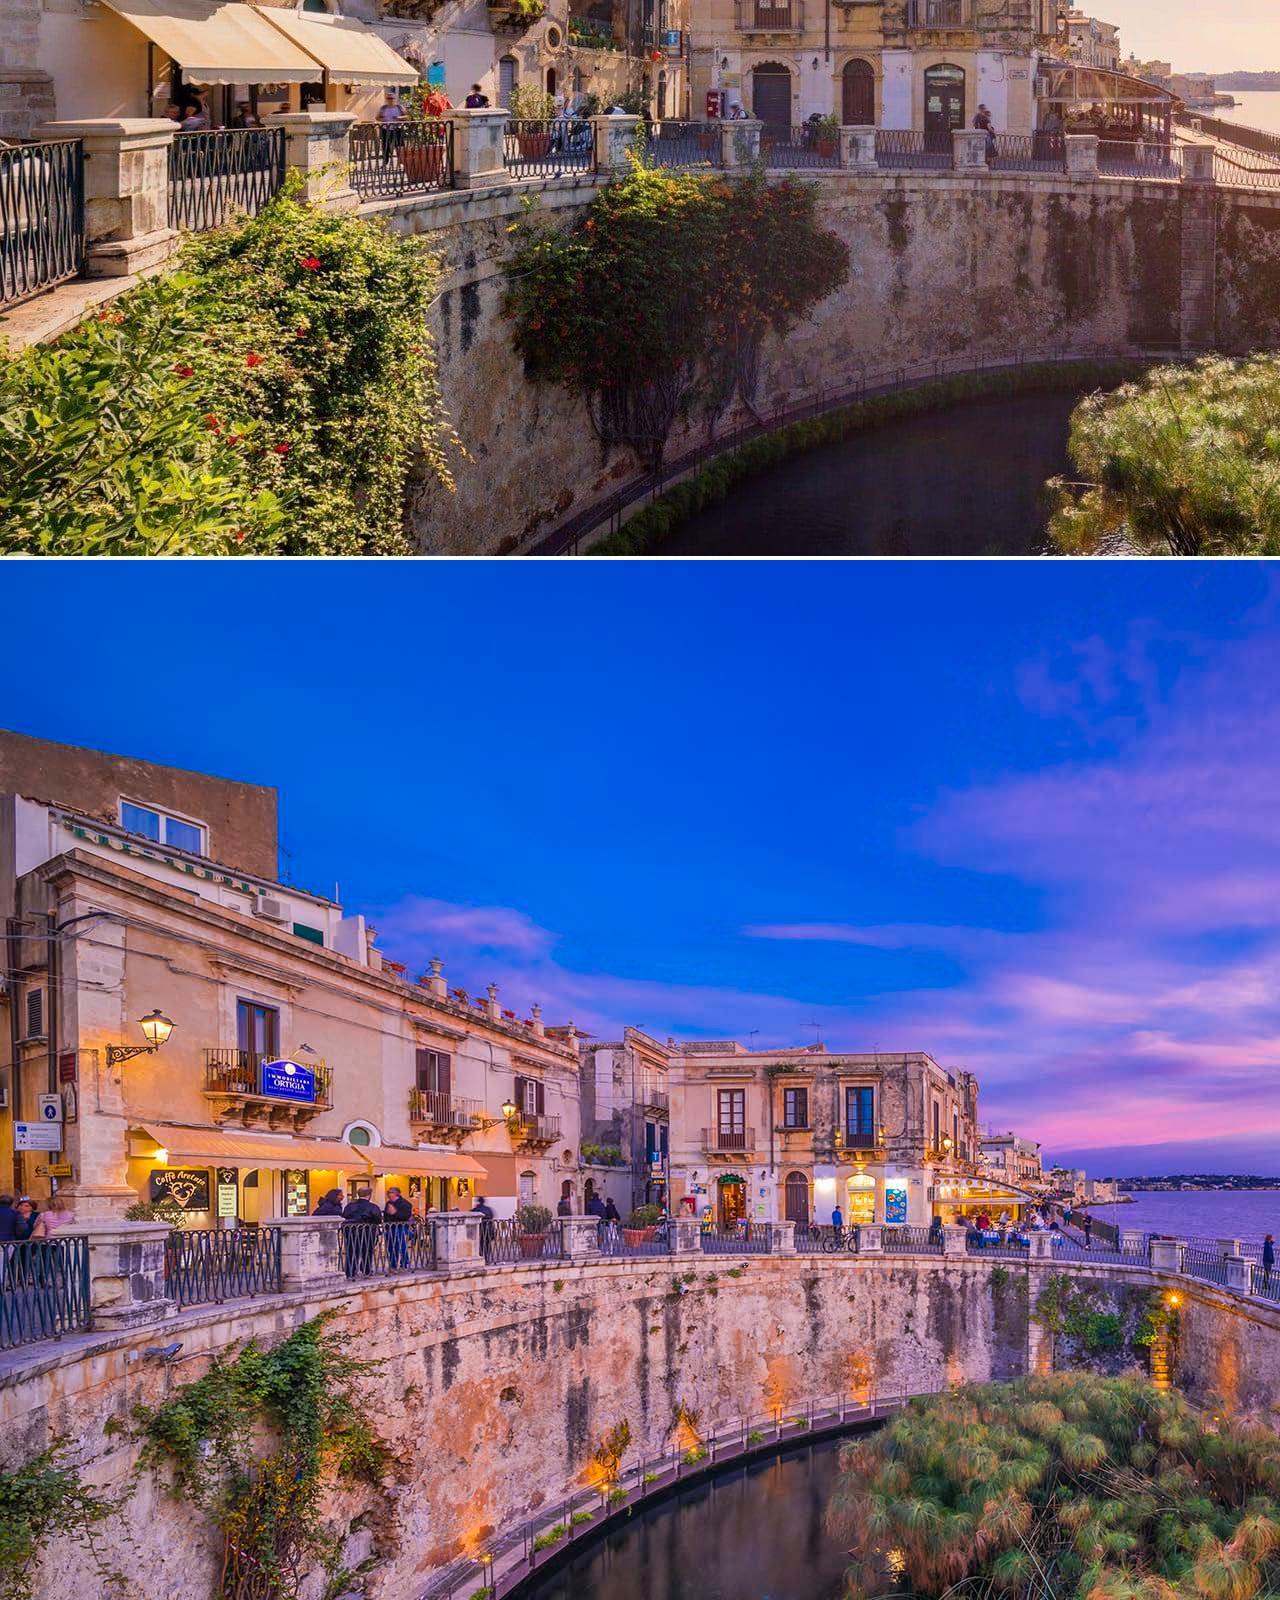
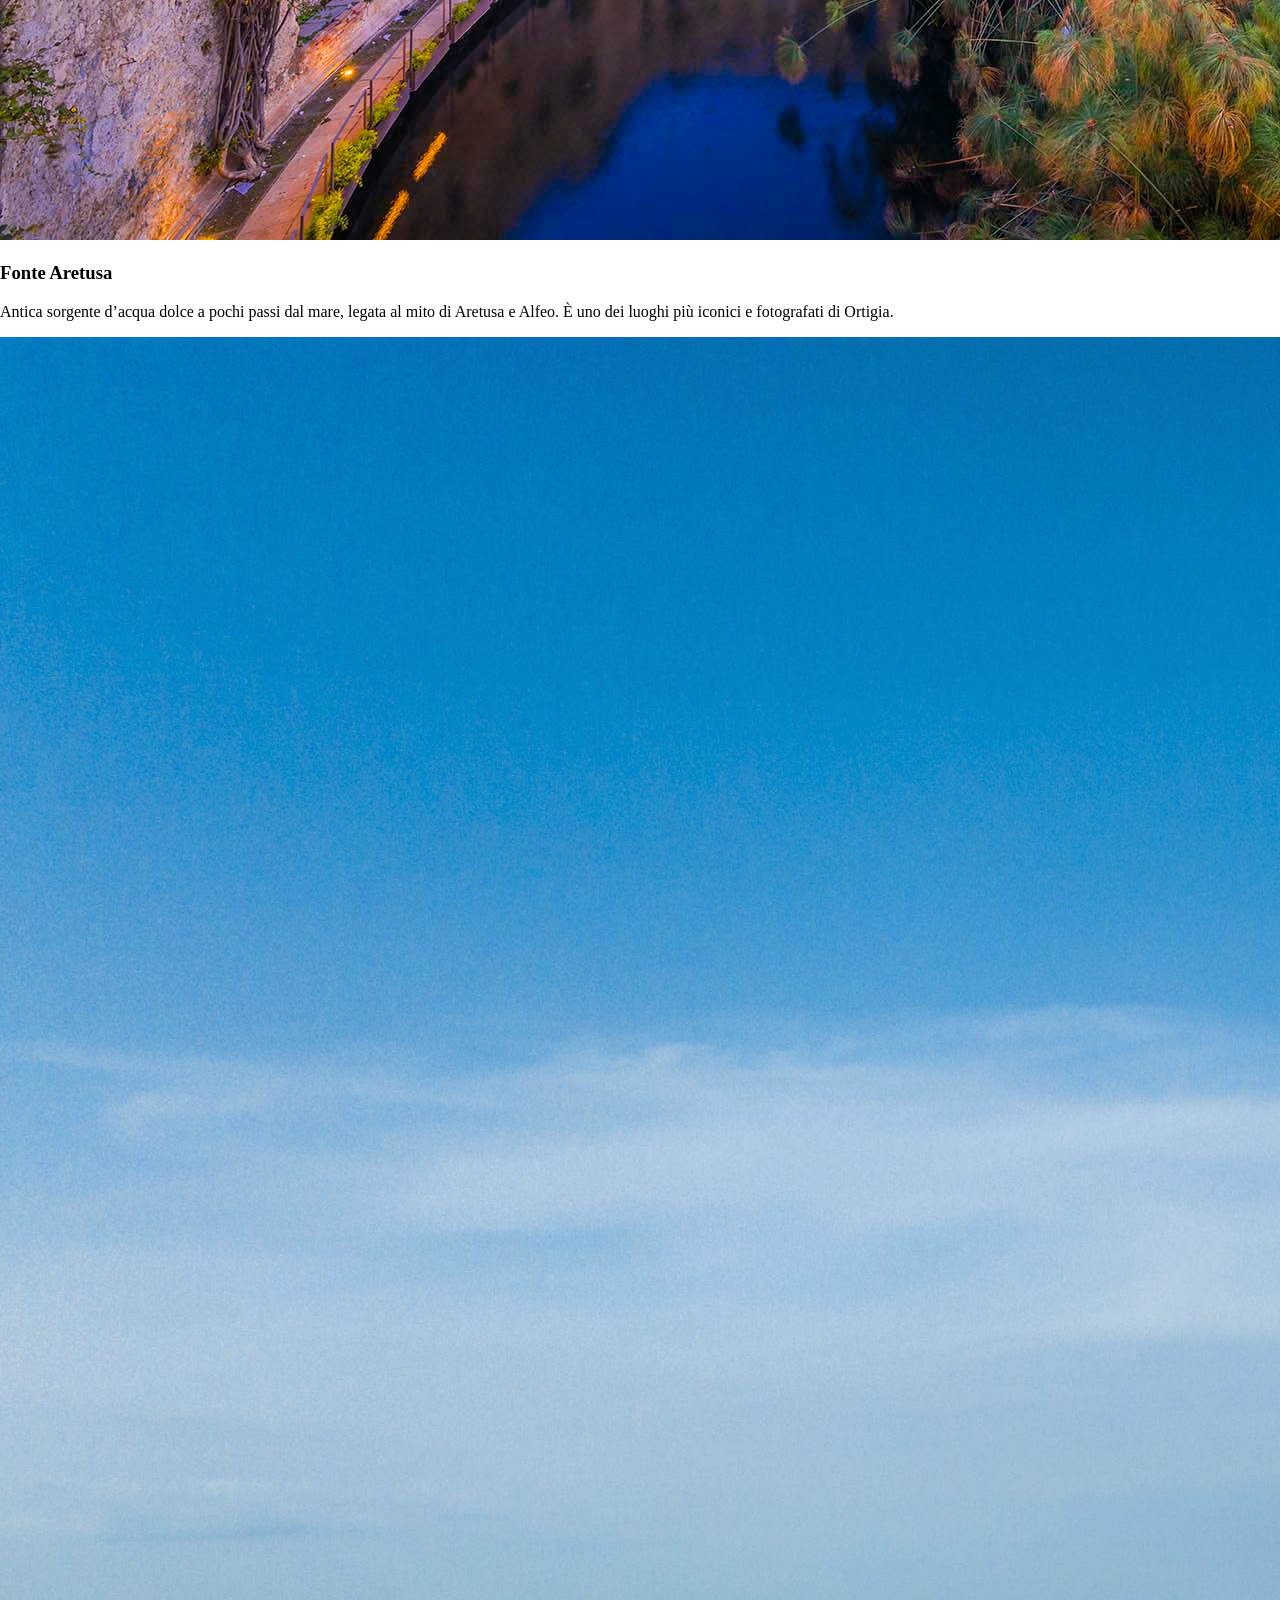
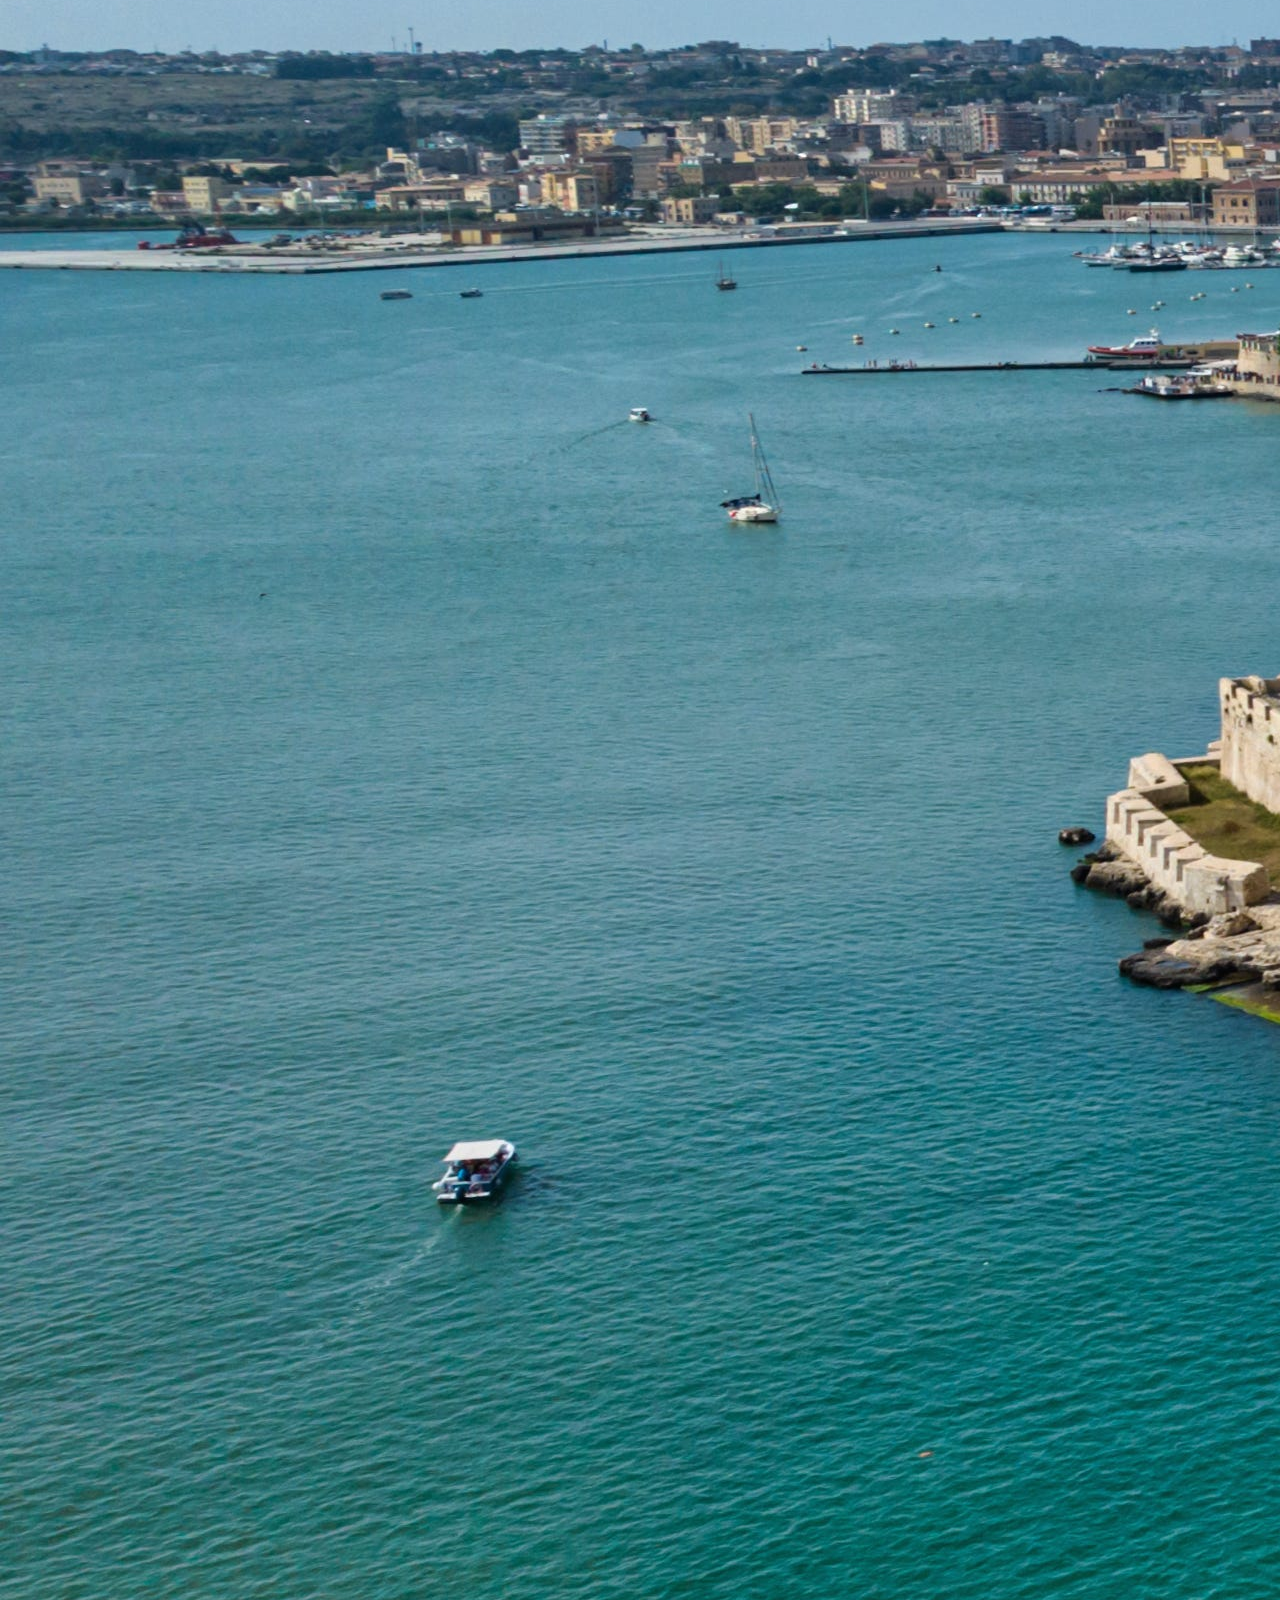
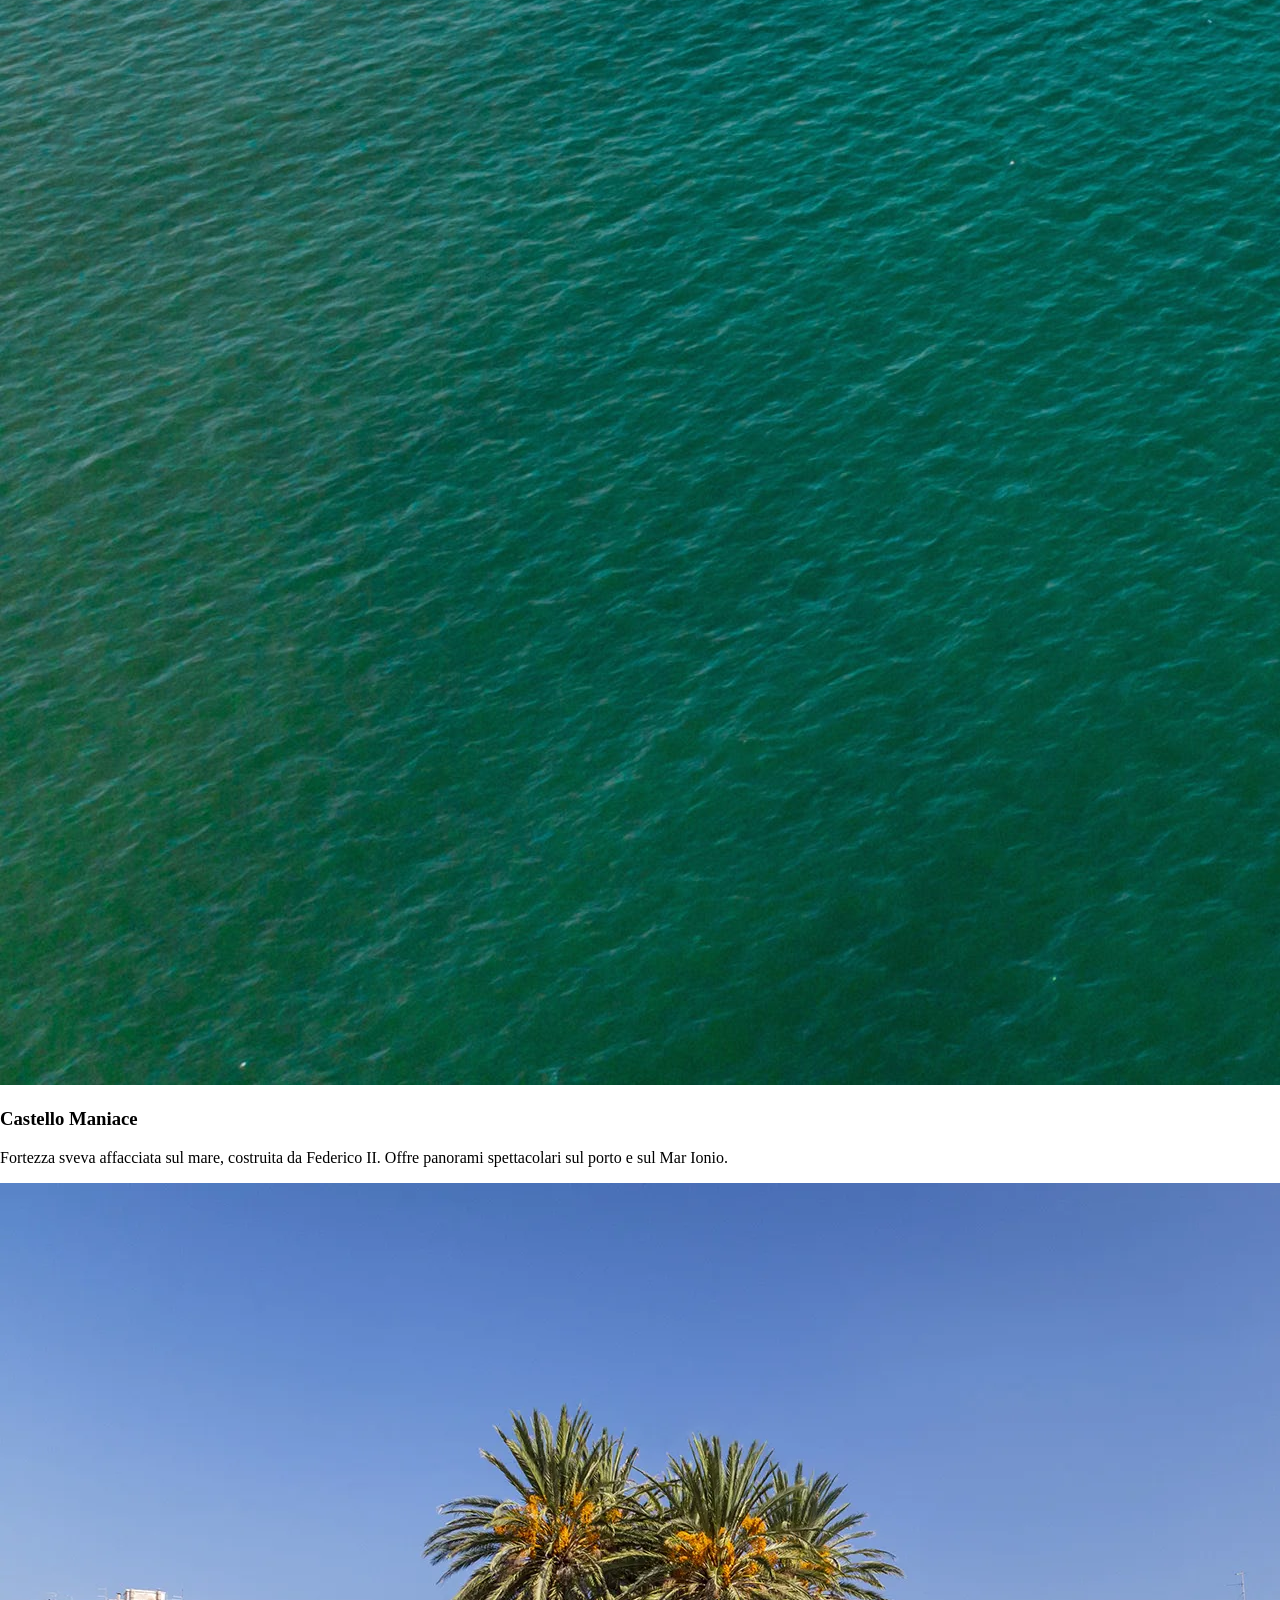
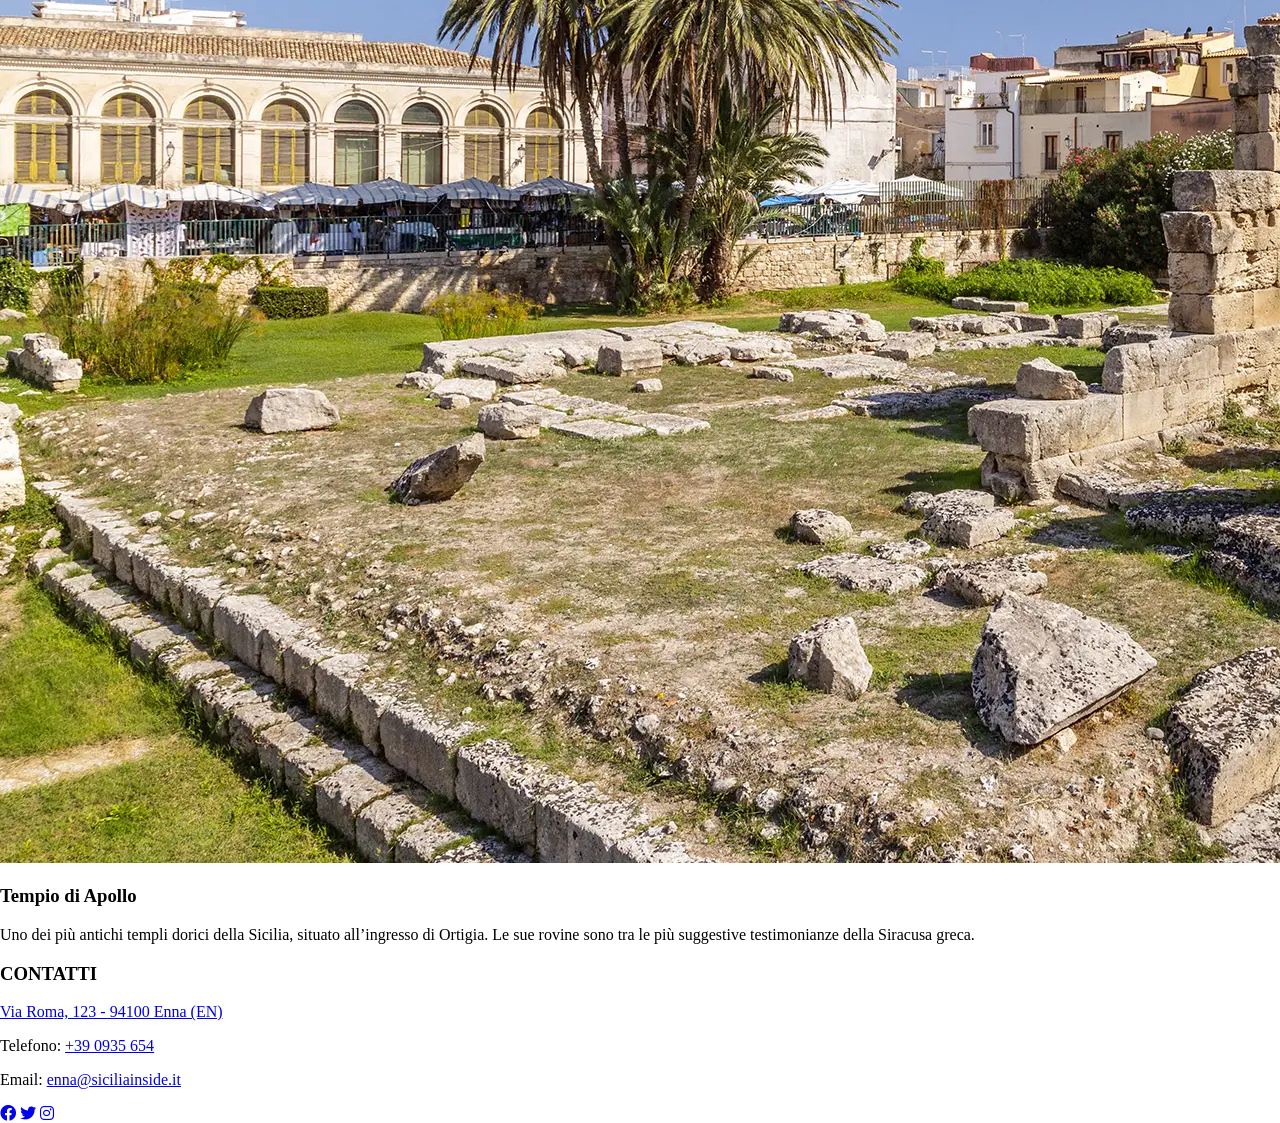
<file: pages/siracusa.html>
<!DOCTYPE html>
<html lang="it">
    <head>
        <meta charset="UTF-8">
        <meta name="viewport" content="width=device-width, initial-scale=1.0">
        <title>Siracusa</title>
        <link rel="stylesheet" href="../css/style.css">
        <link rel="stylesheet" href="https://cdnjs.cloudflare.com/ajax/libs/font-awesome/6.0.0/css/all.min.css">
    </head>
    <Header>
        <nav>
            <ul class="nav-links" id="links-s">
                <li><a href="../index.html">MERAVIGLIE URBANE</a></li>
            </ul>
            <ul class="nav-links" id="links-d">
                <li><a href="province.html">PROVINCE</a></li>
                <li><a href="piazze.html">PIAZZE</a></li>
                <li><a href="chi siamo.html">CHI SIAMO?</a></li>
            </ul>
        </nav>
    </Header>
    <body>
        <main>
            <section class="img-piazza-siracusa">
            <h1>Piazza Duomo,</h1>
            <p>Siracusa</p>
        </section>
        <section class="container-respiro">
            <div class="riga-flex">
                <div class="blocco-img-quadrata">
                    <img src="../images/piazza/SIRACUSA/hero/siracusa.jpg" alt="Piazza Pirandello">
                </div>
                <div class="blocco-testo-lato">
                    <h2>Piazza Pirandello</h2>
                    <p>La Piazza Duomo è il cuore monumentale dell’isola di Ortigia, e uno degli spazi barocchi più 
                        scenografici e raffinati della Sicilia. Situata nella città di Siracusa, questa piazza rappresenta 
                        un perfetto esempio di stratificazione storica, dove l’antichità greca, il barocco siciliano e la 
                        vita contemporanea convivono in armonia.
                    </p>
                    <p>La piazza si apre in uno spazio elegante e luminoso, dominato dalla presenza della 
                        maestosa Cattedrale della Natività di Maria Santissima. Questo edificio unico al mondo è 
                        costruito direttamente sulle colonne dell’antico tempio dorico dedicato ad Atena, ancora 
                        visibili sia all’esterno sia integrate nelle strutture interne. Questo rende la cattedrale un raro 
                        esempio di continuità tra mondo greco e cristiano, e uno dei simboli più forti della città. 
                    </p>
                    <p>Attorno alla piazza si affacciano eleganti palazzi nobiliari barocchi, come il Palazzo 
                        Beneventano del Bosco e il Palazzo del Senato (o Vermexio), che conferiscono allo 
                        spazio un aspetto teatrale e armonioso. Le facciate chiare, scolpite e riccamente decorate 
                        riflettono la luce del Mediterraneo, creando un effetto scenografico che cambia durante la 
                        giornata, soprattutto al tramonto. 
                    </p>
                    <p>Piazza Duomo non è solo un luogo monumentale, ma anche il centro della vita sociale e 
                        culturale di Ortigia. Qui si svolgono eventi, celebrazioni religiose e manifestazioni pubbliche, 
                        e lo spazio si anima di turisti e residenti che si fermano nei caffè o passeggiano lentamente 
                        tra le architetture barocche. L’atmosfera è elegante ma al tempo stesso intima, tipica delle 
                        piazze mediterranee più autentiche. 
                    </p>
                    <p>Una curiosità affascinante riguarda proprio la cattedrale: le colonne doriche dell’antico 
                        tempio greco sono ancora perfettamente integrate nella struttura, rendendo questo edificio 
                        un esempio unico di “continuità architettonica” che attraversa oltre 2500 anni di storia. 
                    </p>
                </div>
            </div>
        </section>

        <section class="container-respiro">
            <div class="img-full-width">
                <img src="../images/piazza/foto di mezzo/SIRACUSA.jpg" alt="Panorama Agrigento">
            </div>
        </section>
        <section class="container-respiro">
            <div class="griglia-tre-colonne">
                <div class="card-minima">
                    <img src="../images/piazza/SIRACUSA/Fonte Aretusa/0A1A2317-Siracusa-Fonte-Aretusa.jpg" alt="Fonte Aretusa ">
                    <h3>Fonte Aretusa</h3>
                    <p>Antica sorgente d’acqua dolce a pochi passi dal mare, legata al mito di Aretusa e 
                        Alfeo. È uno dei luoghi più iconici e fotografati di Ortigia.
                    </p>
                </div>
                <div class="card-minima">
                    <img src="../images/piazza/SIRACUSA/Castello Maniace/syracuse-city-and-ortygia-island-siracusa-sicily-royalty-free-image-1754508842.jpg" alt="Castello Maniace">
                    <h3>Castello Maniace</h3>
                    <p>Fortezza sveva affacciata sul mare, costruita da Federico II. Offre panorami 
                        spettacolari sul porto e sul Mar Ionio.
                    </p>
                </div>
                <div class="card-minima">
                    <img src="../images/piazza/SIRACUSA/Tempio di Apollo/IMG_9787.jpg.webp" alt="Tempio di Apollo">
                    <h3>Tempio di Apollo</h3>
                    <p>Uno dei più antichi templi dorici della Sicilia, situato all’ingresso di Ortigia. Le sue 
                        rovine sono tra le più suggestive testimonianze della Siracusa greca.
                    </p>
                </div>
            </div>
        </section>
        </main>
        <script>
            document.querySelectorAll('.nav-links a').forEach(link => {
            if (link.href === window.location.href) {
            link.classList.add('active');}});
        </script>
    </body>
    <footer>
       <div class="footer-container">
        <div class="footer-contatti">
            <h3>CONTATTI</h3>
            <p>
                <a href="https://www.google.it/maps/..." target="_blank">
                    Via Roma, 123 - 94100 Enna (EN)
                </a>
            </p>
            <p>
                Telefono: <a href="tel:+390935654"> +39 0935 654</a>
            </p>
            <p>
                Email: <a href="mailto:enna@siciliainside.it">enna@siciliainside.it</a>
            </p>
        </div>

        <div class="footer-social">
            <a href="#"><i class="fa-brands fa-facebook"></i></a>
            <a href="#"><i class="fa-brands fa-twitter"></i></a>
            <a href="#"><i class="fa-brands fa-instagram"></i></a>
        </div>
       </div>
    </footer>
</html>
</file>
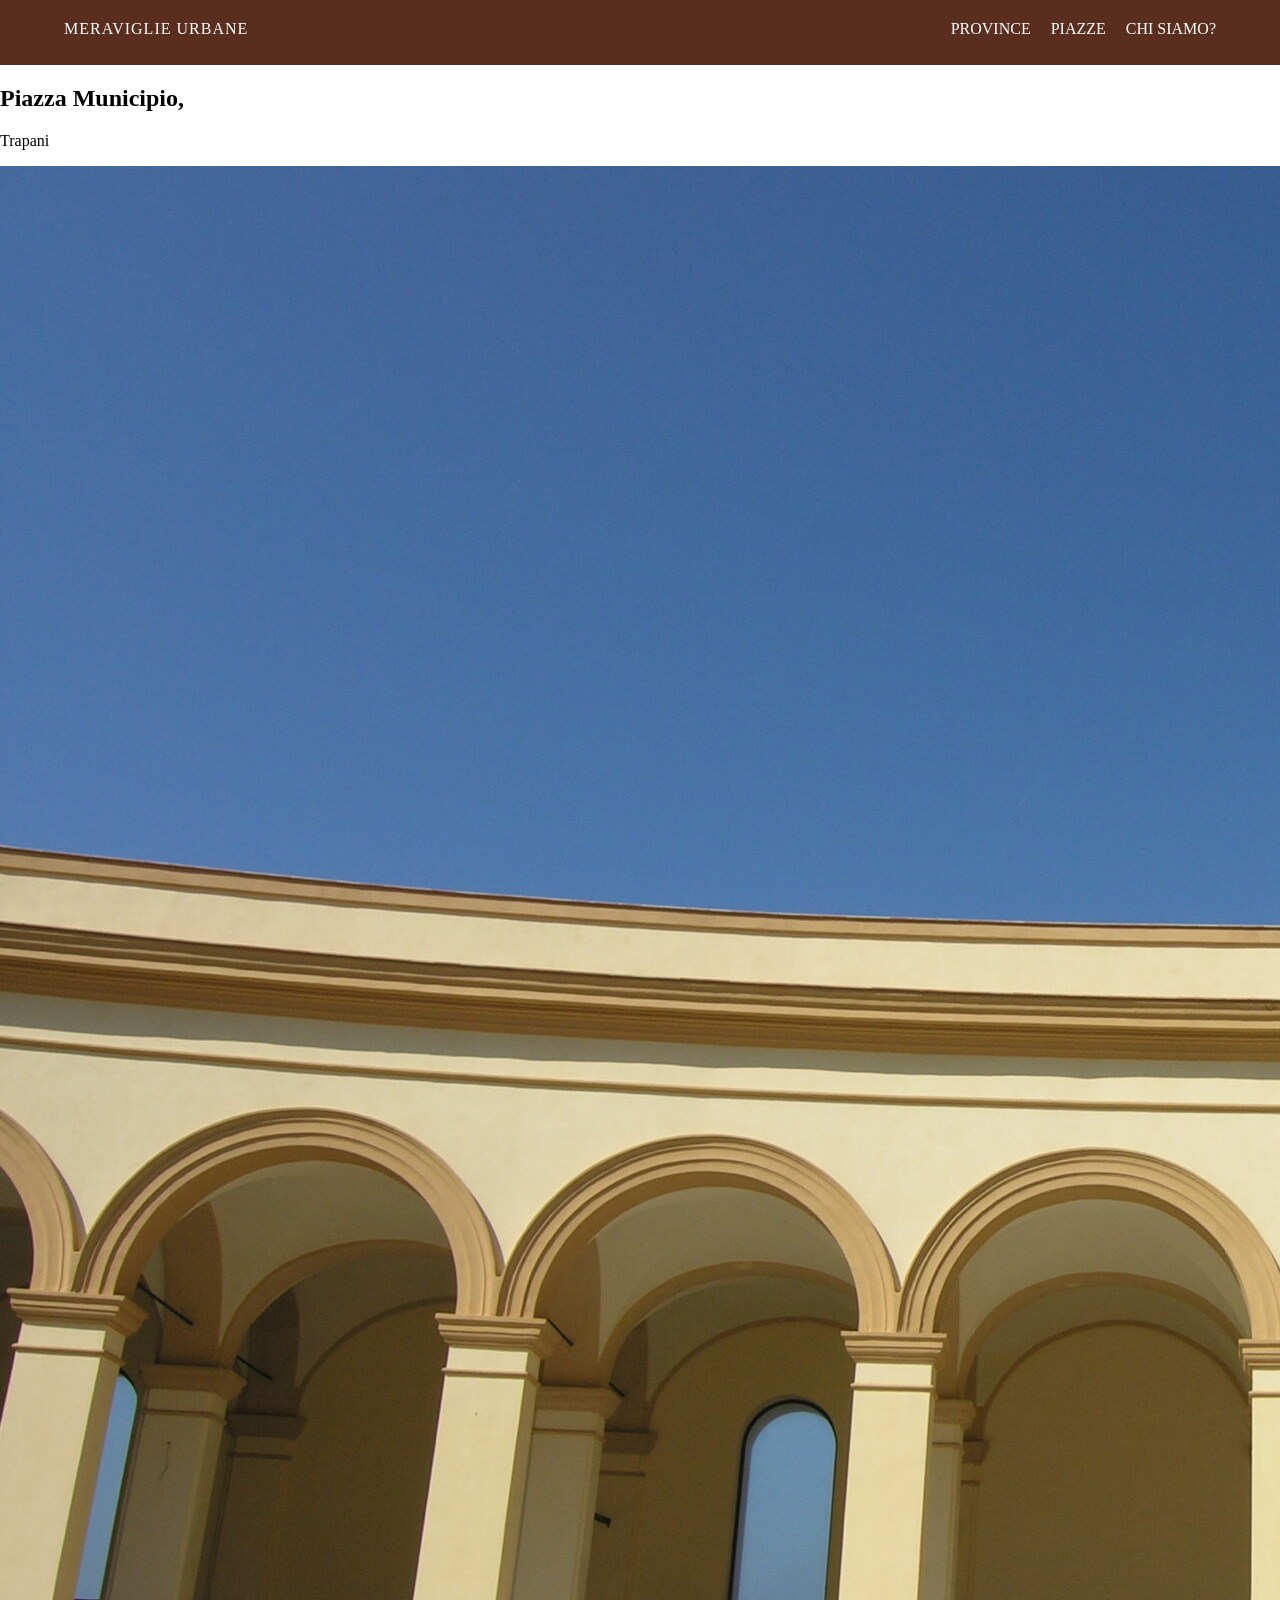
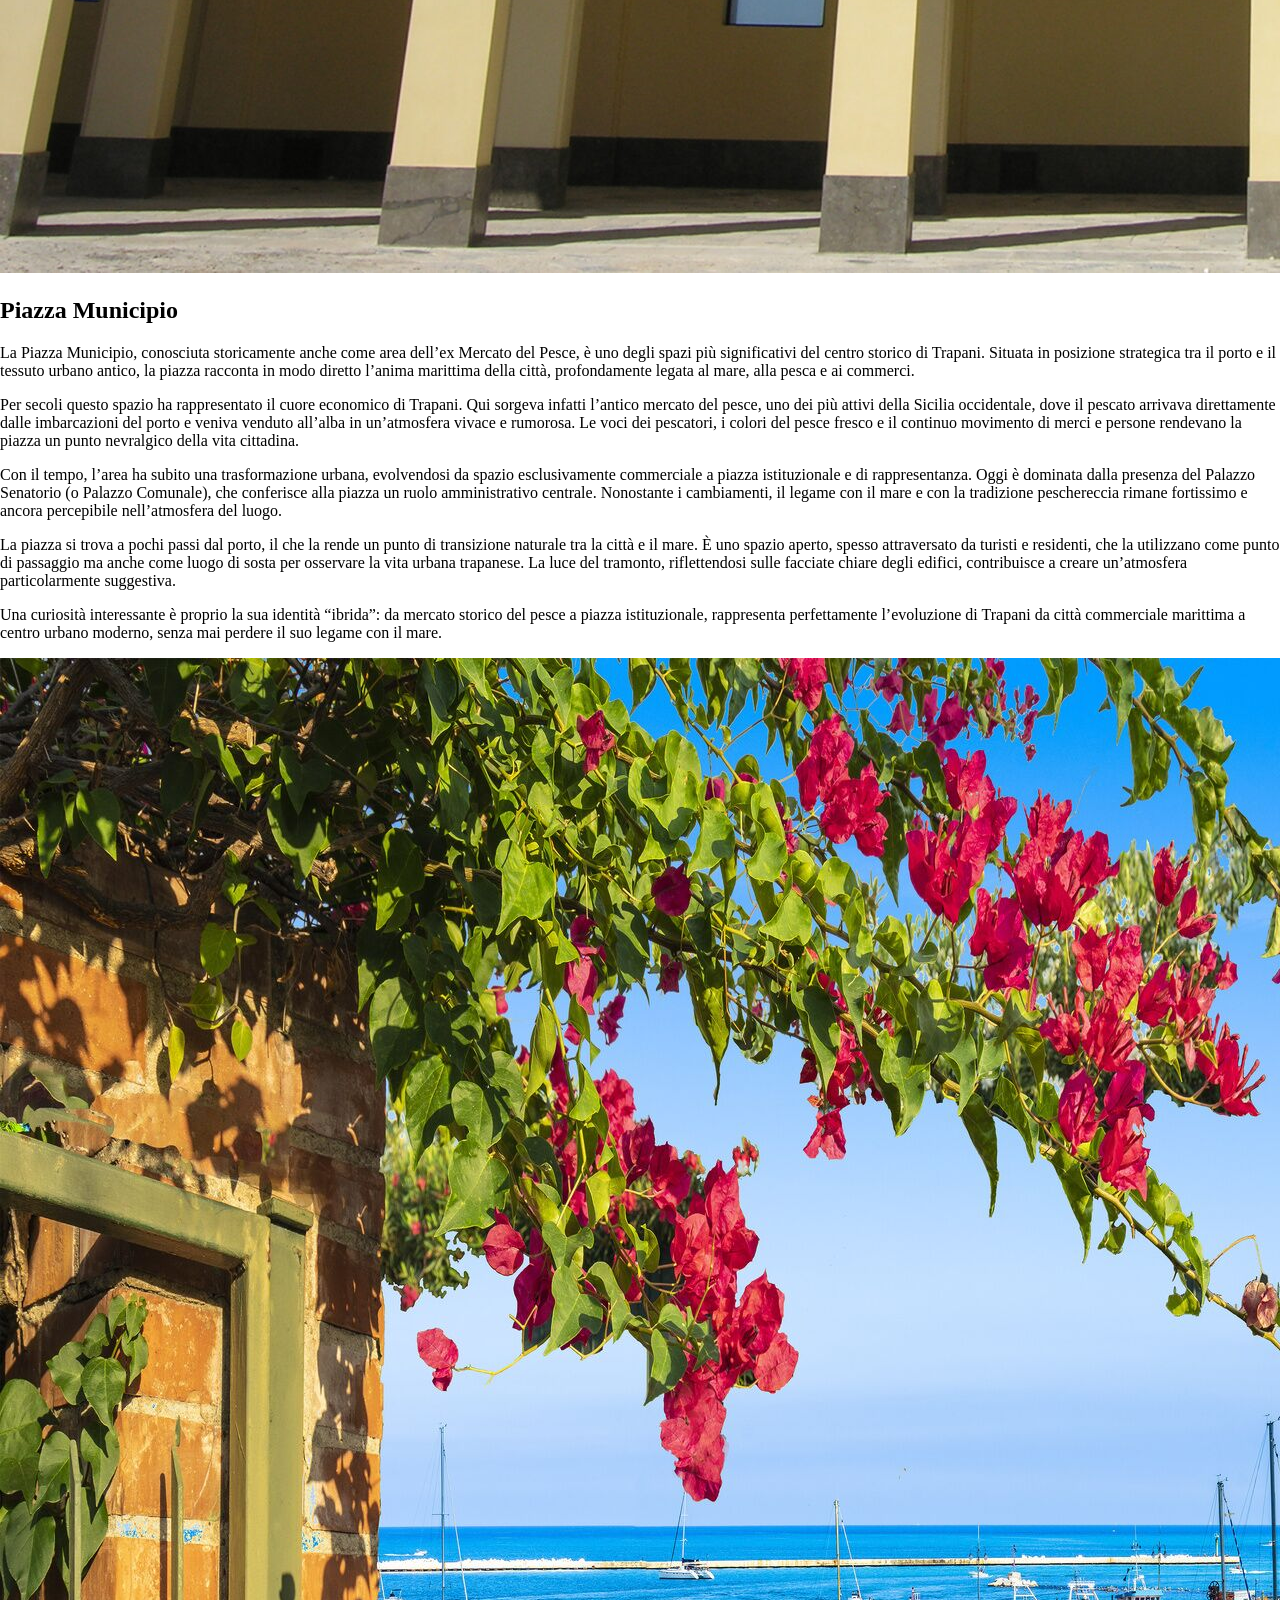
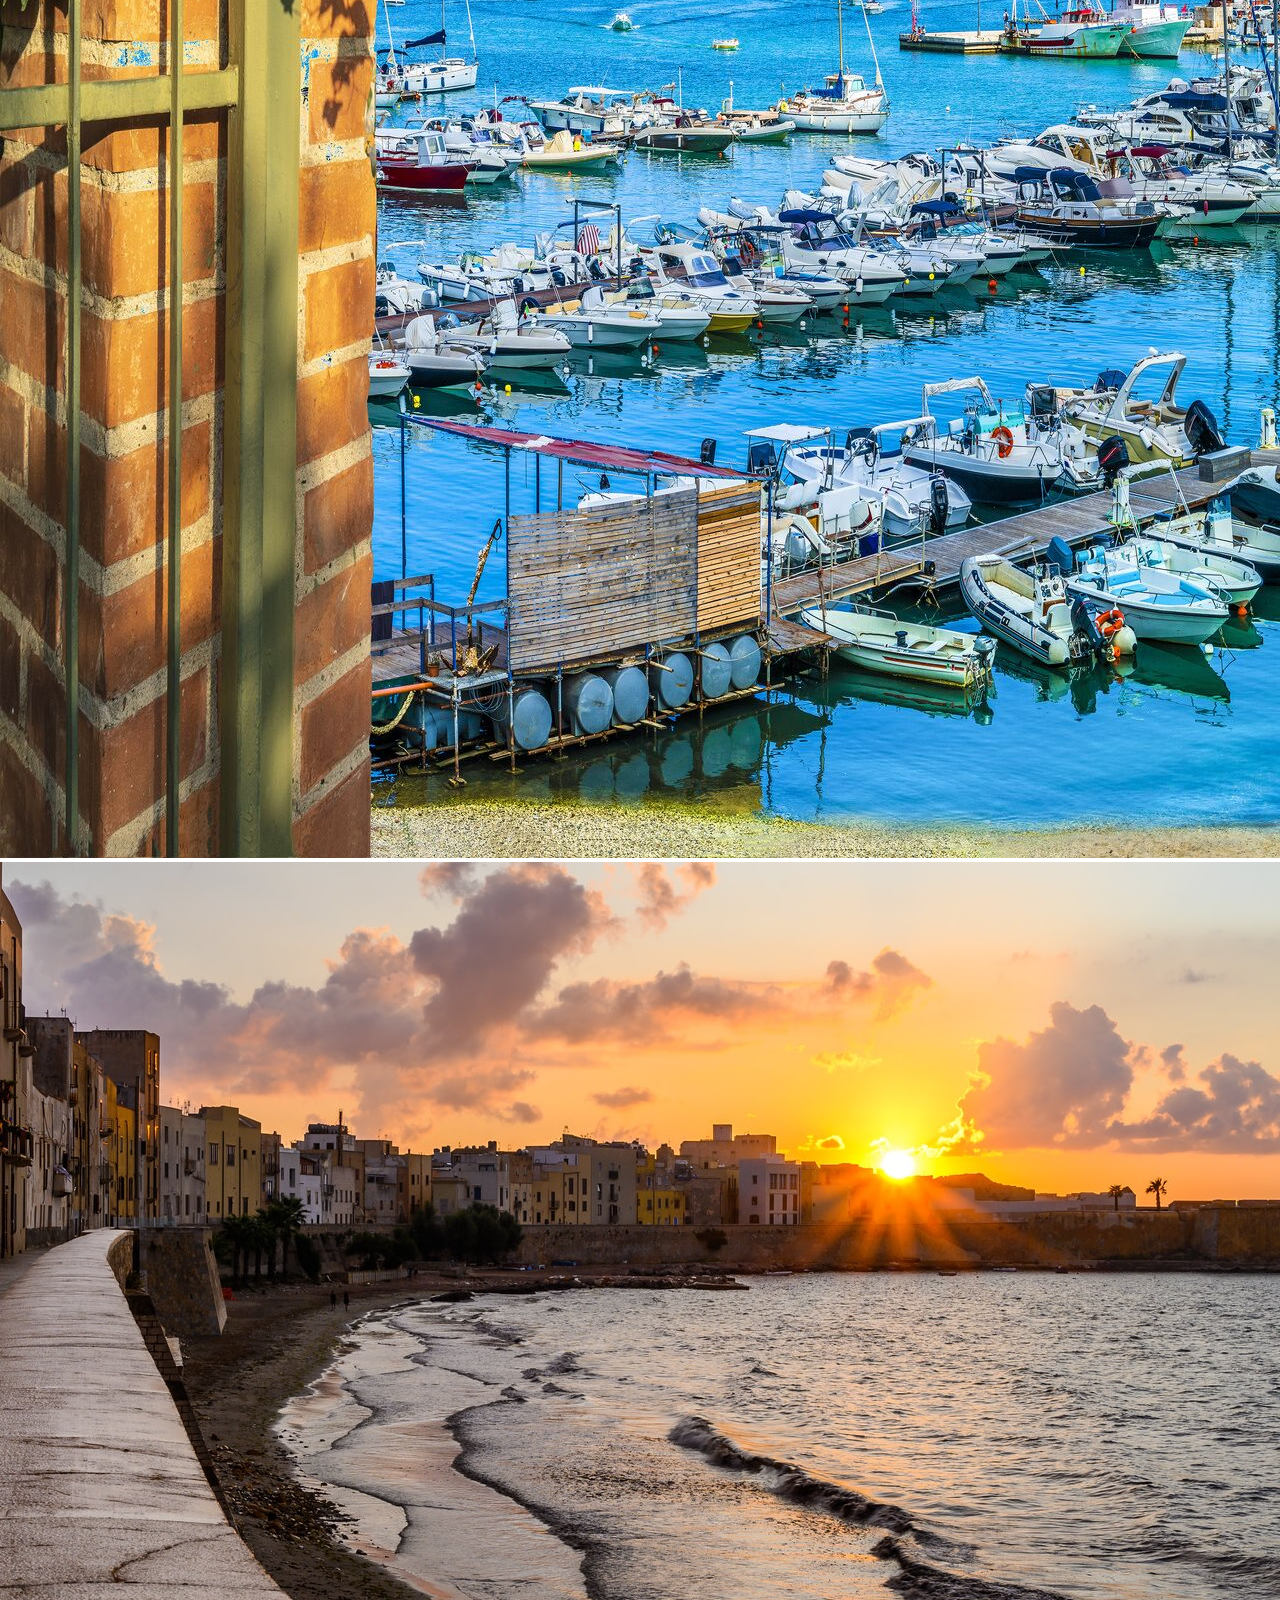
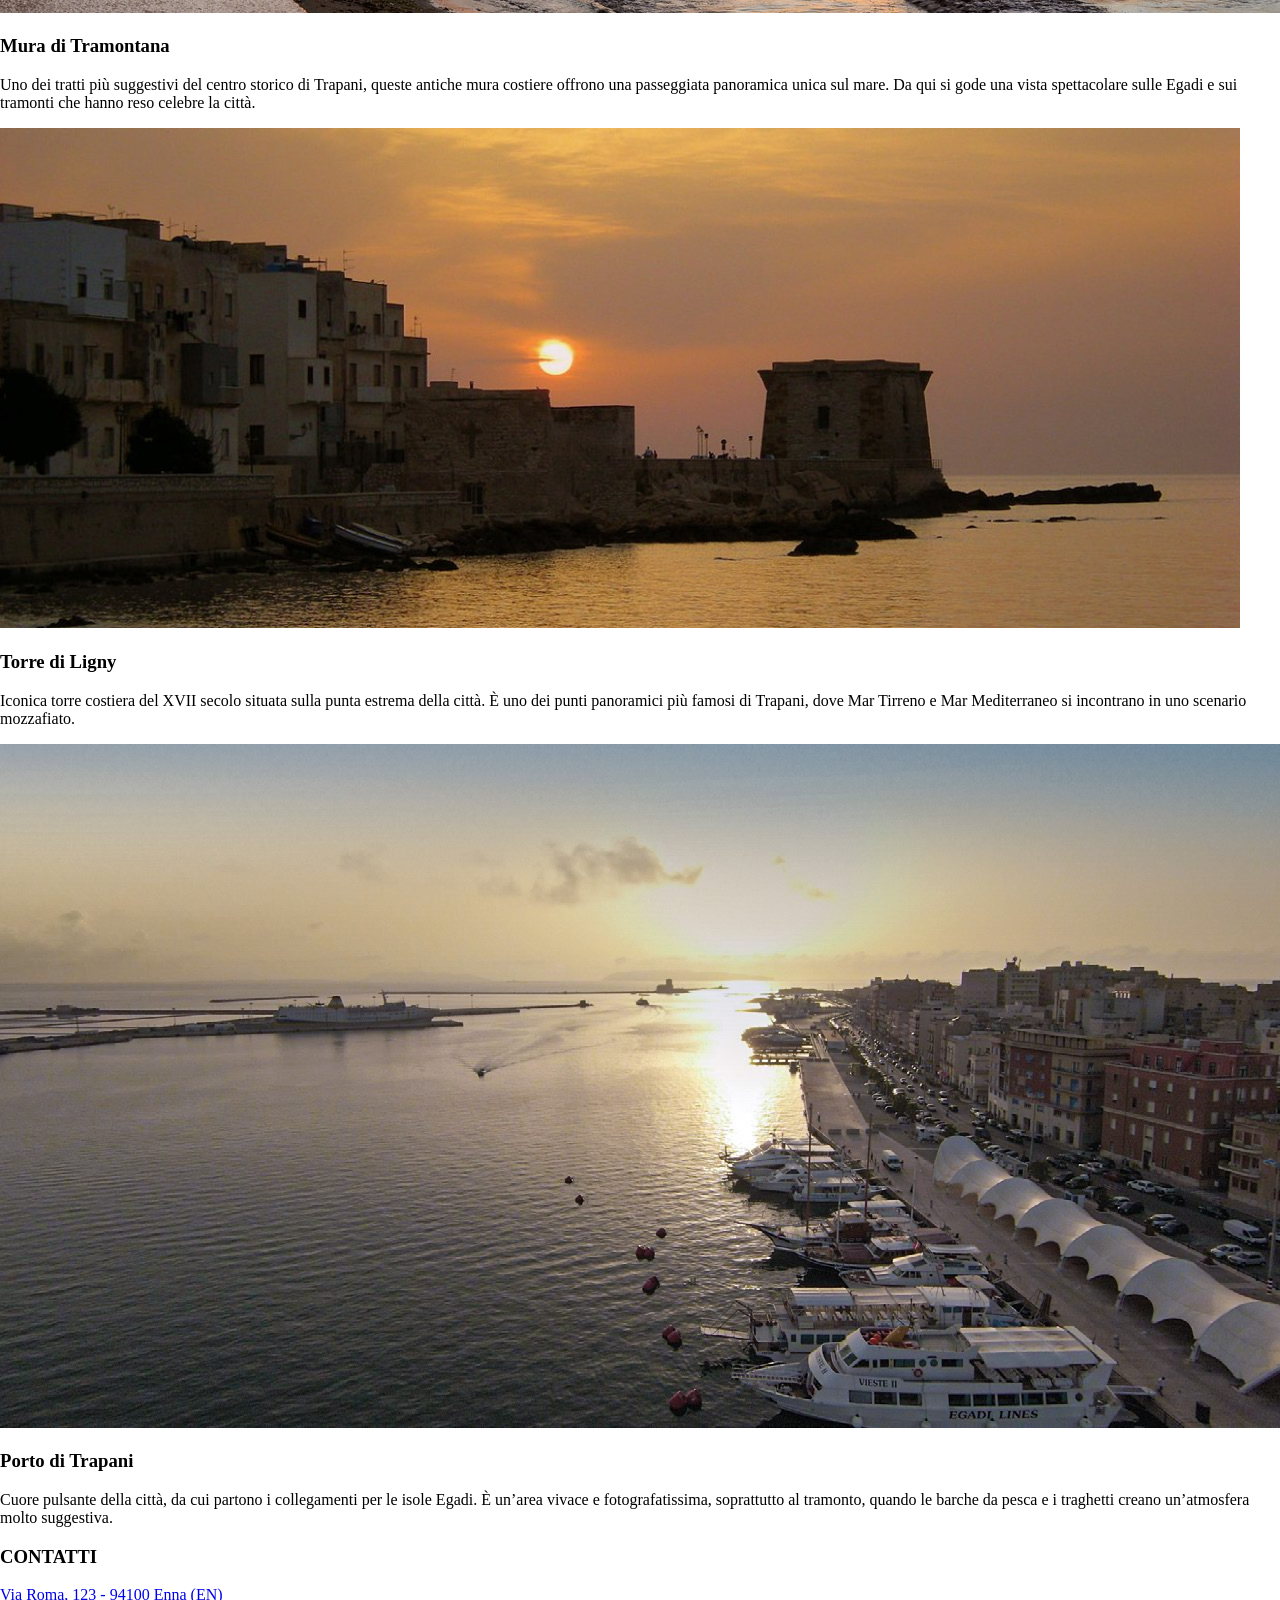
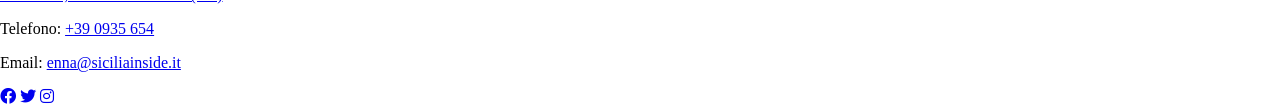
<file: pages/trapani.html>
<!DOCTYPE html>
<html lang="it">
    <head>
        <meta charset="UTF-8">
        <meta name="viewport" content="width=device-width, initial-scale=1.0">
        <title>Trapani</title>
        <link rel="stylesheet" href="../css/style.css">
        <link rel="stylesheet" href="https://cdnjs.cloudflare.com/ajax/libs/font-awesome/6.0.0/css/all.min.css">
    </head>
    <Header>
        <nav>
            <ul class="nav-links" id="links-s">
                <li><a href="../index.html">MERAVIGLIE URBANE</a></li>
            </ul>
            <ul class="nav-links" id="links-d">
                <li><a href="province.html">PROVINCE</a></li>
                <li><a href="piazze.html">PIAZZE</a></li>
                <li><a href="chi siamo.html">CHI SIAMO?</a></li>
            </ul>
        </nav>
    </Header>
    <body>
        <main>
            <section class="img-piazza-trapani">
            <h1>Piazza Municipio,</h1>
            <p>Trapani</p>
        </section>
        <section class="container-respiro">
            <div class="riga-flex">
                <div class="blocco-img-quadrata">
                    <img src="../images/piazza/TRAPANI/hero/Piazza-Mecato-del-Pesce-scaled.jpg" alt="Piazza Pirandello">
                </div>
                <div class="blocco-testo-lato">
                    <h2>Piazza Municipio</h2>
                    <p>La Piazza Municipio, conosciuta storicamente anche come area dell’ex Mercato del 
                        Pesce, è uno degli spazi più significativi del centro storico di Trapani. Situata in posizione 
                        strategica tra il porto e il tessuto urbano antico, la piazza racconta in modo diretto l’anima 
                        marittima della città, profondamente legata al mare, alla pesca e ai commerci.  
                    </p>
                    <p>Per secoli questo spazio ha rappresentato il cuore economico di Trapani. Qui sorgeva infatti 
                        l’antico mercato del pesce, uno dei più attivi della Sicilia occidentale, dove il pescato arrivava 
                        direttamente dalle imbarcazioni del porto e veniva venduto all’alba in un’atmosfera vivace e 
                        rumorosa. Le voci dei pescatori, i colori del pesce fresco e il continuo movimento di merci e 
                        persone rendevano la piazza un punto nevralgico della vita cittadina. 
                    </p>
                    <p>Con il tempo, l’area ha subito una trasformazione urbana, evolvendosi da spazio 
                        esclusivamente commerciale a piazza istituzionale e di rappresentanza. Oggi è dominata 
                        dalla presenza del Palazzo Senatorio (o Palazzo Comunale), che conferisce alla piazza un 
                        ruolo amministrativo centrale. Nonostante i cambiamenti, il legame con il mare e con la 
                        tradizione peschereccia rimane fortissimo e ancora percepibile nell’atmosfera del luogo. 
                    </p>
                    <p>La piazza si trova a pochi passi dal porto, il che la rende un punto di transizione naturale tra 
                        la città e il mare. È uno spazio aperto, spesso attraversato da turisti e residenti, che la 
                        utilizzano come punto di passaggio ma anche come luogo di sosta per osservare la vita 
                        urbana trapanese. La luce del tramonto, riflettendosi sulle facciate chiare degli edifici, 
                        contribuisce a creare un’atmosfera particolarmente suggestiva.
                    </p>
                    <p>Una curiosità interessante è proprio la sua identità “ibrida”: da mercato storico del pesce a 
                        piazza istituzionale, rappresenta perfettamente l’evoluzione di Trapani da città commerciale 
                        marittima a centro urbano moderno, senza mai perdere il suo legame con il mare.  
                    </p>
                </div>
            </div>
        </section>

        <section class="container-respiro">
            <div class="img-full-width">
                <img src="../images/piazza/foto di mezzo/TRAPANI.jpg" alt="Panorama Agrigento">
            </div>
        </section>
        <section class="container-respiro">
            <div class="griglia-tre-colonne">
                <div class="card-minima">
                    <img src="../images/piazza/TRAPANI/Mura di Tramontana/481239532_1068614498645933_4236238687716379522_n.jpg" alt="Mura di Tramontana">
                    <h3>Mura di Tramontana</h3>
                    <p>Uno dei tratti più suggestivi del centro storico di Trapani, queste antiche mura costiere 
                        offrono una passeggiata panoramica unica sul mare. Da qui si gode una vista spettacolare 
                        sulle Egadi e sui tramonti che hanno reso celebre la città.
                    </p>
                </div>
                <div class="card-minima">
                    <img src="../images/piazza/TRAPANI/torre ligny/1240X500_torre_di_ligny_destination.jpg" alt="Torre di Ligny">
                    <h3>Torre di Ligny</h3>
                    <p>Iconica torre costiera del XVII secolo situata sulla punta estrema della città. È uno dei punti 
                        panoramici più famosi di Trapani, dove Mar Tirreno e Mar Mediterraneo si incontrano in uno 
                        scenario mozzafiato.
                    </p>
                </div>
                <div class="card-minima">
                    <img src="../images/piazza/TRAPANI/porto/Trapani.jpg" alt="Porto di Trapani">
                    <h3>Porto di Trapani</h3>
                    <p>Cuore pulsante della città, da cui partono i collegamenti per le isole Egadi. È un’area vivace 
                        e fotografatissima, soprattutto al tramonto, quando le barche da pesca e i traghetti creano 
                        un’atmosfera molto suggestiva.
                    </p>
                </div>
            </div>
        </section>
        </main>
        <script>
            document.querySelectorAll('.nav-links a').forEach(link => {
            if (link.href === window.location.href) {
            link.classList.add('active');}});
        </script>
    </body>
    <footer>
       <div class="footer-container">
        <div class="footer-contatti">
            <h3>CONTATTI</h3>
            <p>
                <a href="https://www.google.it/maps/..." target="_blank">
                    Via Roma, 123 - 94100 Enna (EN)
                </a>
            </p>
            <p>
                Telefono: <a href="tel:+390935654"> +39 0935 654</a>
            </p>
            <p>
                Email: <a href="mailto:enna@siciliainside.it">enna@siciliainside.it</a>
            </p>
        </div>

        <div class="footer-social">
            <a href="#"><i class="fa-brands fa-facebook"></i></a>
            <a href="#"><i class="fa-brands fa-twitter"></i></a>
            <a href="#"><i class="fa-brands fa-instagram"></i></a>
        </div>
       </div>
    </footer>
</html>
</file>
<file: css/style.css>
body {
    margin: 0;
    padding: 0;
    font-family: Georgia, 'Times New Roman', Times, serif;
}

header {
    position: sticky;
    top: 0;
    z-index: 1000;
}

nav {
    display: flex;
    justify-content: space-between;
    padding: 20px 5%;
    background-color: #5A2E1F;
}

.nav-links {
    display: flex;
    list-style: none;
    gap: 20px;
    margin: 0;
    padding: 0;
}

.nav-links a {
    text-decoration: none;
    color: #FFF;
    font-weight: 500;
    transition: 0.3s;
    margin-bottom: 5px;
    border-bottom: 2px solid transparent;
    display: inline-block;
}

#links-s a {
    letter-spacing: 1px;
}

.nav-links a:hover,
.nav-links a.active {
    border-bottom: 2px solid #FFF;
}

@media (max-width: 768px) {
    nav {
        flex-direction: column;
        padding: 15px 20px;
        gap: 15px;
        text-align: center;
    }

    .nav-links {
        justify-content: center;
        gap: 10px;
        flex-wrap: wrap;
    }

    .nav-links a {
        font-size: 14px;
    }

footer {
    background-color: #5A2E1F;
    color: white;
    padding: 10px 0;
}

.footer-container {
    display: flex;
    justify-content: space-between;
    align-items: center;
    max-width: 1200px;
    margin: 0 auto;
    padding: 0 20px;
}

.footer-contatti {
    font-size: 1.1rem;
    margin-bottom: 15px;
    letter-spacing: 1px;
}
.footer-container p {
    margin-bottom: 2px;
    line-height: 10px;
    font-size: 15px;
}

.footer-contatti a {
    color: #D2B48C;
    text-decoration: none;
}

.footer-contatti a:hover {
    text-decoration: underline;
}

.footer-social i {
    font-size: 30px;
    margin-left: 15px;
    transition: transform 0.3s, filter 0.3s;
    filter: brightness(0) invert(1);
}

.footer-social img:hover {
    transform: scale(1.1);
}

/*HOME*/

.img-main {
    position: relative;
    height: 500px;
    background-image: 
        linear-gradient(rgba(90, 46, 31, 0.6)), 
        url(../images/home/img-banner.jpeg);
    background-position: 0% 60%;
    background-size: cover;
}

.img-main h1 {
    display: flex;
    justify-content: center;
    align-items: center;
    font-family: Georgia, 'Times New Roman', Times, serif;
    font-size: 85px;
    height: 500px;
    color: #FFF;
    margin: 0;
}

.titolo-piazze {
    max-width: 1200px;
    margin: 0 auto;
    text-align: left;
    margin-top: 150px;
    margin-bottom: 10px;
    color: #5A2E1F;
}


.tre-piazze {
    display: flex;
    flex-direction: row;
    justify-content: space-between;
    gap: 20px;
    width: 100%;
    max-width: 1200px;
    margin: 0 auto;
}

.tre-piazze h1 {
    flex: 1;
    text-align: center;
}

.tre-piazze img {
    width: 100%;
    height: auto;
    max-height: 400px;
    object-fit: cover;
    display: block;
    margin: 0 auto 10px auto;
    border-radius: 20px;
}

.tre-piazze a {
    text-decoration: none;
    color: indianred;
}

.sezione-testo {
    background-color: #D2B48C;
    padding: 50px 20px;
    display: flex;
    justify-content: center;
    margin-top: 100px;
}

.box-testo {
    background-color: #FFF;
    max-width: 1200px;
    min-height: auto;
    padding: 80px 100px 100px 320px;
    border-radius: 20px;
    box-shadow: 0 4px 10px rgba(0,0,0,0.1);
    width: 100%;
    position: relative;
    box-sizing: border-box;
}

.box-testo::before {
    content: "";
    position: absolute;
    top: 95px;
    left: 0;
    width: 300px;
    height: 3px;
    background-color: #5A2E1F;
}

.box-testo p {
    text-indent: 0;
    font-size: 22px;
    text-align: left;
    margin: 0;
}

/* MOBILE */
@media (max-width: 768px) {

   .img-main h1 {
        font-size: 40px; 
        left: 20px;
        top: 150px;
        width: 90%;
    }

    .tre-piazze {
        flex-direction: column;
        align-items: center;
    }

    .box-testo {
        padding: 40px 20px; 
    }
    
    .box-testo::before {
        width: 50px;
    }

    .scrivici {
        flex-direction: column;
        gap: 30px;
        margin-bottom: 50px;
    }

    .input-gruppo input {
        width: 100%;
    }

    .footer-container {
        flex-direction: column;
        text-align: center;
        gap: 20px;
    }
}

/* CHI SIAMO */

.img-main-CHI-SIAMO {
    position: relative;
    height: 450px;
    background-image:
        linear-gradient(rgba(90, 46, 31, 0.6)), 
        url(../images/chi-siamo/foto-banner-chisiamo.jpg);
    background-size: cover;
    background-position: 0% 50%;
}

.img-main-CHI-SIAMO h1 {
    display: flex;
    justify-content: center;
    align-items: center;
    height: 500px;
    color: #FFF;
    font-family: 'Times New Roman', Times, serif;
    margin: 0;
    font-size: 85px;
}

.container, .sezione-scrivici {
    max-width: 1200px;
    margin: 150px auto 150px;
    width: 100%;
    padding-left: 40px; 
    padding-right: 40px;
    box-sizing: border-box;
}

.riga {
    display: grid;
    grid-template-columns: 1fr 1fr;
    gap: 100px;
    margin: 50px auto;
}

.testo-z {
    display: flex;
    flex-direction: column;
    justify-content: flex-start;
    padding-top: 0;
}

.testo-z h2 {
    margin-top: 0;
    line-height: 1;
}

.testo-z p {
    font-size: 18px;
    line-height: 1.6;
}

.img-p, .img-z {
    max-width: 700px;
    width: 100%;
    overflow: hidden;
    border-radius: 20px;
}

 .img-z img, .img-p img {
    width: 100%;
    height: 100%;
    object-fit: cover;
}

.sezione-scrivici {
    display: flex;
    justify-content: space-between;
}

.scrivici {
    background-color: #D2B48C;
    min-height: 500px;
    box-shadow: 0 4px 10px rgba(0,0,0,0.1);
    border-radius: 20px;
    padding: 10px;
    width: 100%;
    display: flex;
    justify-content: space-between; 
}

.input-gruppo {
    display: flex;
    flex-direction: column;
    gap: 30px;
    color: #FFF;
    padding-top: 60px;
    padding-left: 50px;
}

.input-gruppo input {
    padding: 15px;
    width: 250px;
    border-radius: 8px;
}

.input-gruppo button {
    border-radius: 8px;
    padding: 15px;
}

.input-grouppo button:hover {
    cursor: pointer;
}

#button-scuro {
    color: #FFF;
    background-color: #5A2E1F;
}

#button-chiaro {
    background-color: #f8dfbd;
}

.testo {
    padding-top: 70px;
    flex: 1;
    padding-left: 80px;
    padding-right: 50px;
}

.testo h1 {
    font-size: 50px;
}

.testo p {
    font-size: 17px;
}

/* MOBILE */
@media (max-width: 768px) {
    .container, .sezione-scrivici {
        margin: 50px auto;
        width: 90%;
    }

    
    .riga {
        grid-template-columns: 1fr;
        gap: 30px;
        margin: 40px auto;
        text-align: center;
    }

    
    .riga:nth-child(even) {
        display: flex;
        flex-direction: column-reverse;
    }

    .img-p, .img-z {
        width: 100%;
        height: 250px;
    }

    .img-main-CHI-SIAMO {
        height: 300px;
    }

    .img-main-CHI-SIAMO h1 {
        height: 300px;
        font-size: 28px;
    }

    .scrivici {
        flex-direction: column-reverse;
        padding: 20px;
        min-height: auto;
        margin-bottom: 50px;
        text-align: center;
    }

    .testo {
        padding: 0;
    }

    .testo h1 {
        font-size: 30px;
        margin-bottom: 20px;
    }

    .input-gruppo {
        padding: 20px 0;
        align-items: center;
    }

    .input-gruppo input {
        width: 100%;
        max-width: 300px;
    }
}

/* PIAZZE */
.img-piazze {
    background-image: 
        linear-gradient(rgba(90, 46, 31, 0.6)), 
        url(../images/home/img-banner.jpeg);
    font-family: Georgia, 'Times New Roman', Times, serif;
    height: 450px;
    background-position: 10% 60%;
    background-size: cover;
    display: flex;
    justify-content: center;
    align-items: center;
    margin-bottom: 150px;
}

.img-piazze h1 {
    color: #FFF;
    margin: 0 auto;
    font-size: 85px;
}

.griglia-card {
    list-style: none;
    padding: 0;
    margin: 0 auto 150px;
    max-width: 1200px;
    display: grid;
    grid-template-columns: repeat(3, 1fr);
    gap: 40px 25px;
}

.card {
    display: flex;
    flex-direction: column;
    align-items: stretch; 
    overflow: hidden;
}

.card img {
    width: 100%;
    aspect-ratio: 1/1;
    object-fit: cover;
    display: block;
    border-radius: 20px;
}

.testo-card {
    text-align: left;
}

.card a {
    display: flex;
    flex-direction: column;
    text-decoration: none;
    color: inherit;
}

.testo-card h3 {
    margin: 15px 0 0px 0;
    padding: 0;
    font-size: 20px;
    line-height: 1.1;
}

.testo-card p {
    margin: 2px 0 0 0;
    padding: 0;
    line-height: 1.2;
}

.piazze-contenitore {
    max-width: 1200px;
    align-items: center;
    margin: 0 auto;
    text-align: left;
    width: 100%;
}

.piazze-contenitore h2 {
    margin-bottom: 150px;
    font-size: 35px;
}

/* MOBILE */
@media (max-width: 768px) {
    .img-piazze {
        margin-bottom: 50px; 
        height: 150px;
    }

    .img-piazze h1 {
        font-size: 32px;
        padding: 0 20px;
        text-align: center;
    }

    .griglia-card {
        grid-template-columns: 1fr;
        gap: 30px;
        margin-bottom: 100px;
        padding: 0 20px;
    }

    .card img {
        height: 200px;
    }

    .piazze-contenitore {
        padding: 0 0px;
    }
}

/* PROVINCE */
.img-province {
    background-image: 
        linear-gradient(rgba(90, 46, 31, 0.6)),
        url(../images/home/img-banner.jpeg);
    font-family: Georgia, 'Times New Roman', Times, serif;
    background-position: 0 60%;
    height: 450px;
    background-size: cover;
    display: flex;
    justify-content: center;
    align-items: center;
}

.img-province h1 {
    color: #FFF;
    margin: 0 auto;
    font-size: 85px;
}

.contenuto-righe {
    max-width: 1200px;
    margin: 150px auto 150px;
}

.riga-griglia {
    display: grid;
    grid-template-columns: 1fr 1fr;
    margin: 0 auto 30px;
    gap: 30px ;
}

.riga-testo {
    display: flex;
    flex-direction: column;
    justify-content: top;
}

.riga-testo h2 {
    margin-top: 0;
    margin-bottom: 15px; 
}

.riga-griglia img {
    width: 100%;
    height: 350px;
    object-fit: cover;
    border-radius: 20px;
}

.riga3-img-piena {
    width: 100%;
    margin-bottom: 30px;
}

.riga3-img-piena img {
    width: 100%;
    height: 350px;
    object-fit: cover;
    display: block;
    margin-bottom: 20px;
    border-radius: 20px;
}

/* MOBILE */
@media (max-width: 768px) {
    .img-province {
        height: 250px;
    }

    .img-province h1 {
        font-size: 30px;
        text-align: center;
        padding: 0 20px;
    }

    .contenuto-righe {
        margin: 50px auto;
        width: 90%;
    }

    .riga-griglia {
        grid-template-columns: 1fr;
        gap: 30px;
        margin-bottom: 40px;
    }

    .riga-testo {
        text-align: center;
        order: 2;
    }

    .riga-griglia img {
        height: 250px;
        order: 1;
    }

    .riga3-img-piena img {
        height: 200px;
    }
}

/* PAGINE SINGOLE */

.container-respiro {
    max-width: 1400px;
    margin: 30px auto;
    padding: 0 80px;
    box-sizing: border-box;
}

.riga-flex {
    display: flex;
    gap: 60px;
    align-items: stretch;
}

.blocco-img-quadrata {
    flex: 1;
    object-fit: cover;
}

.blocco-img-quadrata img {
    width: 100%;
    height: 100%;
    object-fit: cover;
    border-radius: 30px;
}

.blocco-testo-lato {
    flex: 1;
}

.blocco-testo-lato h2 {
    margin-top: 0;
    color: #5A2E1F;
    font-size: 32px;
    margin-bottom: 0px;
}

.blocco-testo-lato p {
    font-size: 18px;
    line-height: 1.8;
    margin-bottom: 15px;
    text-align: justify;
}

.img-full-width img {
    width: 100%;
    height: 450px;
    object-fit: cover;
    border-radius: 40px;
}

.griglia-tre-colonne {
    display: grid;
    grid-template-columns: repeat(3, 1fr);
    gap: 40px;
    margin-bottom: 150px;
    margin: 0 auto 150px auto;
}

.card-minima img {
    width: 100%;
    height: 250px;
    object-fit: cover;
    border-radius: 20px;
}

.card-minima h3 {
    color: #5A2E1F;
    margin: 15px 0 5px 0;
}

.card-minima p {
    font-size: 15px;
    color: #666;
}

@media (max-width: 768px) {
    .container-respiro {
        padding: 0 25px;
        margin: 60px auto;
    }
    .riga-flex {
        flex-direction: column;
    }
    .griglia-tre-colonne {
        grid-template-columns: 1fr;
    }
}

/* HERO AGRIGENTO */
.img-piazza-agrigento {
    position: relative;
    height: 500px;
    background-image: 
        linear-gradient(rgba(90, 46, 31, 0.6)), 
        url(../images/piazza/AGRIGENTO/hero/stazione-agrigento.jpg);
    background-position: 0% 60%;
    background-size: cover;
    margin-bottom: 150px;
}

.img-piazza-agrigento h1, 
.img-piazza-agrigento p {
    font-family: Georgia, 'Times New Roman', Times, serif;
    font-size: 75px;
    color: #FFF;
    position: absolute;
    left: 50%;
    top: 50%;
    transform: translate(-50%, -50%);
    white-space: nowrap; 
    margin: 0;
}

.img-piazza-agrigento p {
    top: calc(50% + 70px);
    font-size: 55px;
}

/* HERO CALTANISSETTA */

.img-piazza-caltanissetta {
    position: relative;
    height: 500px;
    background-image: 
        linear-gradient(rgba(90, 46, 31, 0.6)), 
        url(../images/piazza/CALTANISSETTA/hero/caltanissetta.jpg);
    background-position: 0% 60%;
    background-size: cover;
    margin-bottom: 150px;
}

.img-piazza-caltanissetta h1, 
.img-piazza-caltanissetta p {
    font-family: Georgia, 'Times New Roman', Times, serif;
    font-size: 75px;
    color: #FFF;
    position: absolute;
    left: 50%;
    top: 50%;
    transform: translate(-50%, -50%);
    white-space: nowrap; 
    margin: 0;
}

.img-piazza-caltanissetta p {
    top: calc(50% + 70px);
    font-size: 55px;
}

/* HERO CATANIA */

.img-piazza-catania {
    position: relative;
    height: 500px;
    background-image: 
        linear-gradient(rgba(90, 46, 31, 0.6)), 
        url(../images/piazza/CATANIA/hero/MG_0307-Catania-piazza-Duomo.jpg);
    background-position: 0% 35%;
    background-size: cover;
    margin-bottom: 150px;
}

.img-piazza-catania h1, 
.img-piazza-catania p {
    font-family: Georgia, 'Times New Roman', Times, serif;
    font-size: 75px;
    color: #FFF;
    position: absolute;
    left: 50%;
    top: 50%;
    transform: translate(-50%, -50%);
    white-space: nowrap; 
    margin: 0;
}

.img-piazza-catania p {
    top: calc(50% + 70px);
    font-size: 55px;
}

/* HERO ENNA */

.img-piazza-enna {
    position: relative;
    height: 500px;
    background-image: 
        linear-gradient(rgba(90, 46, 31, 0.6)), 
        url(../images/piazza/ENNA/hero/Piazza_Vittorio_Emanuele.jpg);
    background-position: 0% 60%;
    background-size: cover;
    margin-bottom: 150px;
}

.img-piazza-enna h1, 
.img-piazza-enna p {
    font-family: Georgia, 'Times New Roman', Times, serif;
    font-size: 75px;
    color: #FFF;
    position: absolute;
    left: 50%;
    top: 50%;
    transform: translate(-50%, -50%);
    white-space: nowrap; 
    margin: 0;
}

.img-piazza-enna p {
    top: calc(50% + 70px);
    font-size: 55px;
}

/* HERO ENNA */

.img-piazza-messina {
    position: relative;
    height: 500px;
    background-image: 
        linear-gradient(rgba(90, 46, 31, 0.6)), 
        url(../images/piazza/MESSINA/hero/duomo-di-messina-1920x1280.webp);
    background-position: 0% 85%;
    background-size: cover;
    margin-bottom: 150px;
}

.img-piazza-messina h1, 
.img-piazza-messina p {
    font-family: Georgia, 'Times New Roman', Times, serif;
    font-size: 75px;
    color: #FFF;
    position: absolute;
    left: 50%;
    top: 50%;
    transform: translate(-50%, -50%);
    white-space: nowrap; 
    margin: 0;
}

.img-piazza-messina p {
    top: calc(50% + 70px);
    font-size: 55px;
}

/* HERO PALERMO */

.img-piazza-palermo {
    position: relative;
    height: 500px;
    background-image: 
        linear-gradient(rgba(90, 46, 31, 0.6)), 
        url(../images/piazza/PALERMO/hero/La-Cattedrale-di-Palermo.jpg);
    background-position: 0% 60%;
    background-size: cover;
    margin-bottom: 150px;
}

.img-piazza-palermo h1, 
.img-piazza-palermo p {
    font-family: Georgia, 'Times New Roman', Times, serif;
    font-size: 75px;
    color: #FFF;
    position: absolute;
    left: 50%;
    top: 50%;
    transform: translate(-50%, -50%);
    white-space: nowrap; 
    margin: 0;
}

.img-piazza-palermo p {
    top: calc(50% + 70px);
    font-size: 55px;
}

/* HERO RAGUSA */

.img-piazza-ragusa {
    position: relative;
    height: 500px;
    background-image: 
        linear-gradient(rgba(90, 46, 31, 0.6)), 
        url(../images/piazza/RAGUSA/hero/Ragusa_SanGiorgioCathedral_0169.jpg);
    background-position: 0% 60%;
    background-size: cover;
    margin-bottom: 150px;
}

.img-piazza-ragusa h1, 
.img-piazza-ragusa p {
    font-family: Georgia, 'Times New Roman', Times, serif;
    font-size: 75px;
    color: #FFF;
    position: absolute;
    left: 50%;
    top: 50%;
    transform: translate(-50%, -50%);
    white-space: nowrap; 
    margin: 0;
}

.img-piazza-ragusa p {
    top: calc(50% + 70px);
    font-size: 55px;
}
/* HERO SIRACUSA */

.img-piazza-siracusa {
    position: relative;
    height: 500px;
    background-image: 
        linear-gradient(rgba(90, 46, 31, 0.6)), 
        url(../images/piazza/SIRACUSA/hero/siracusa.jpg);
    background-position: 0% 60%;
    background-size: cover;
    margin-bottom: 150px;
}

.img-piazza-siracusa h1, 
.img-piazza-siracusa p {
    font-family: Georgia, 'Times New Roman', Times, serif;
    font-size: 75px;
    color: #FFF;
    position: absolute;
    left: 50%;
    top: 50%;
    transform: translate(-50%, -50%);
    white-space: nowrap; 
    margin: 0;
}

.img-piazza-siracusa p {
    top: calc(50% + 70px);
    font-size: 55px;
}

/* HERO TRAPANI */

.img-piazza-trapani {
    position: relative;
    height: 500px;
    background-image: 
        linear-gradient(rgba(90, 46, 31, 0.6)), 
        url(../images/piazza/TRAPANI/hero/Piazza-Mecato-del-Pesce-scaled.jpg);
    background-position: 0% 55%;
    background-size: cover;
    margin-bottom: 150px;
}

.img-piazza-trapani h1, 
.img-piazza-trapani p {
    font-family: Georgia, 'Times New Roman', Times, serif;
    font-size: 75px;
    color: #FFF;
    position: absolute;
    left: 50%;
    top: 50%;
    transform: translate(-50%, -50%);
    white-space: nowrap; 
    margin: 0;
}

.img-piazza-trapani p {
    top: calc(50% + 70px);
    font-size: 55px;
}

/* Colpisce tutte le classi che iniziano con "img-piazza-" */
    [class^="img-piazza-"] {
        height: 300px !important; /* Riduciamo l'altezza del banner */
        margin-bottom: 50px !important;
    }

    [class^="img-piazza-"] h1 {
        font-size: 35px !important; /* Titolo molto più piccolo */
        top: 45% !important;
    }

    [class^="img-piazza-"] p {
        font-size: 25px !important; /* Sottotitolo più piccolo */
        top: calc(45% + 40px) !important;
    }}
</file>
